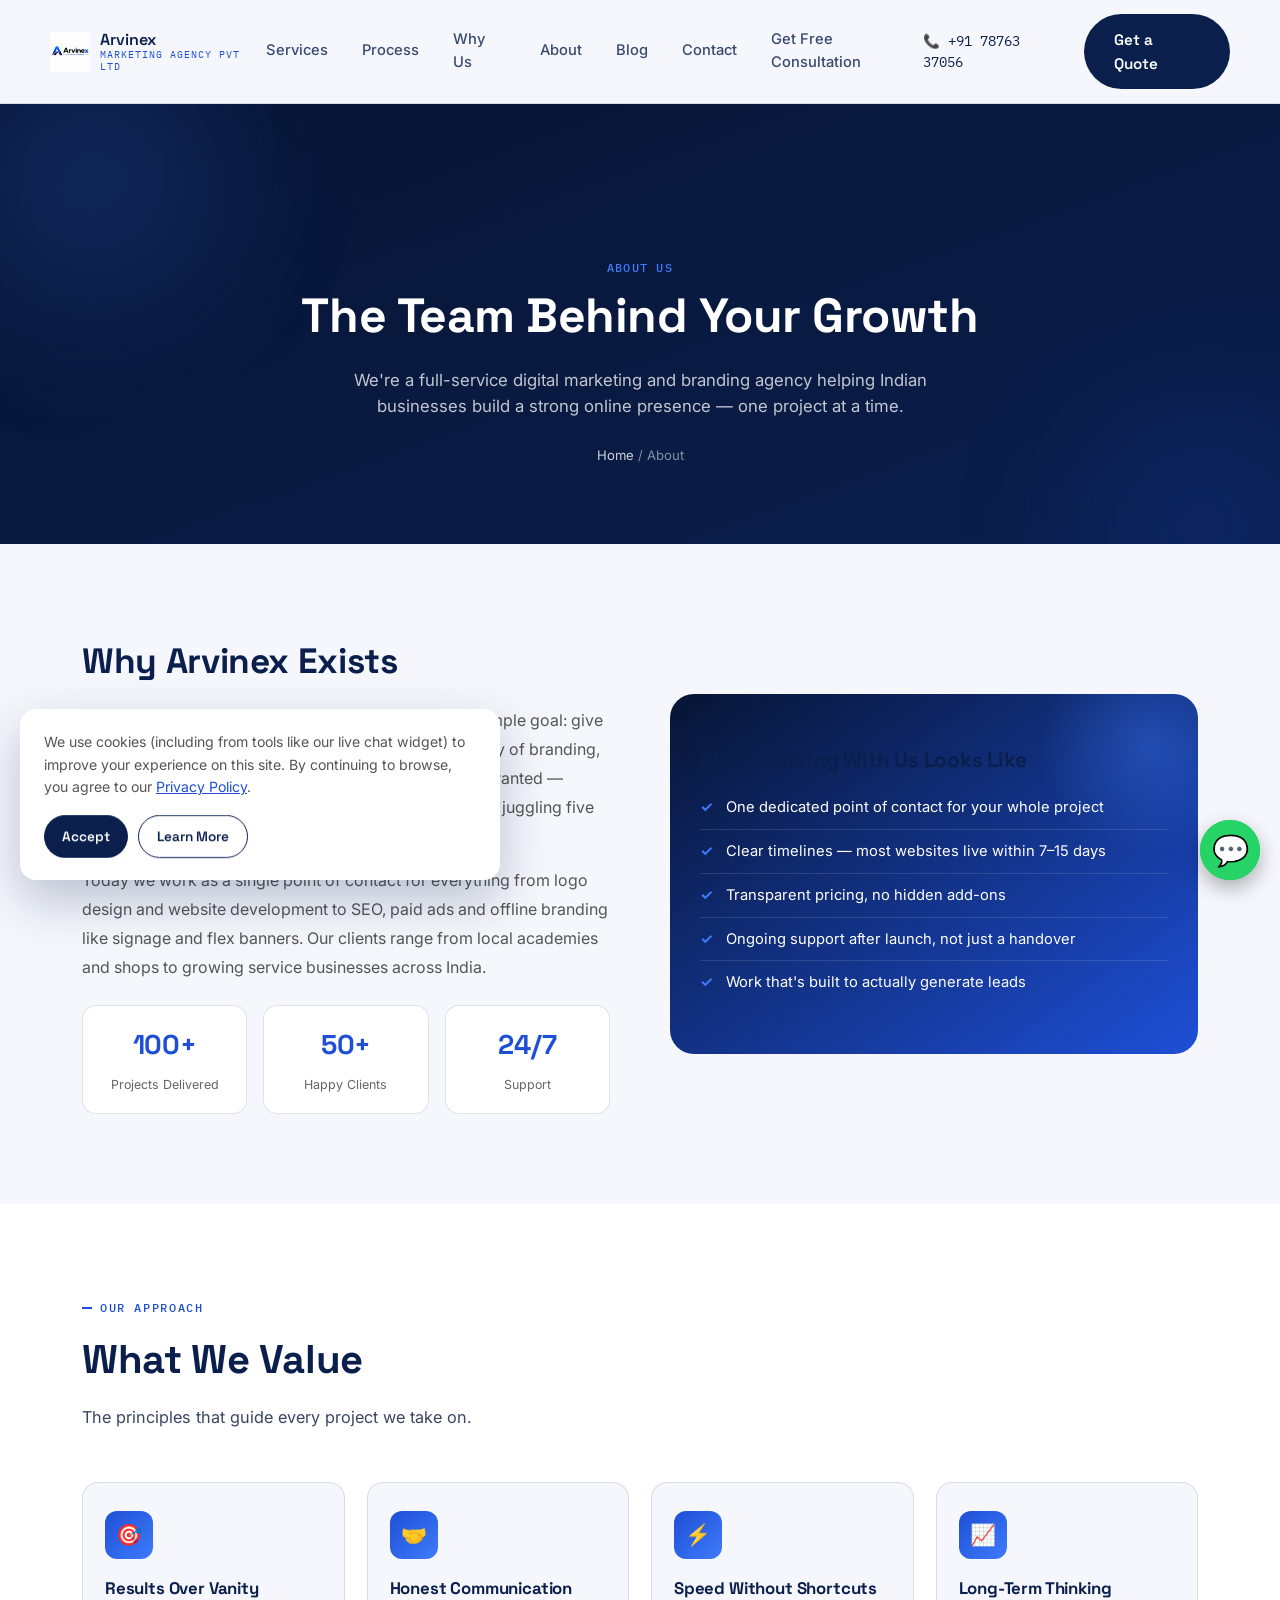
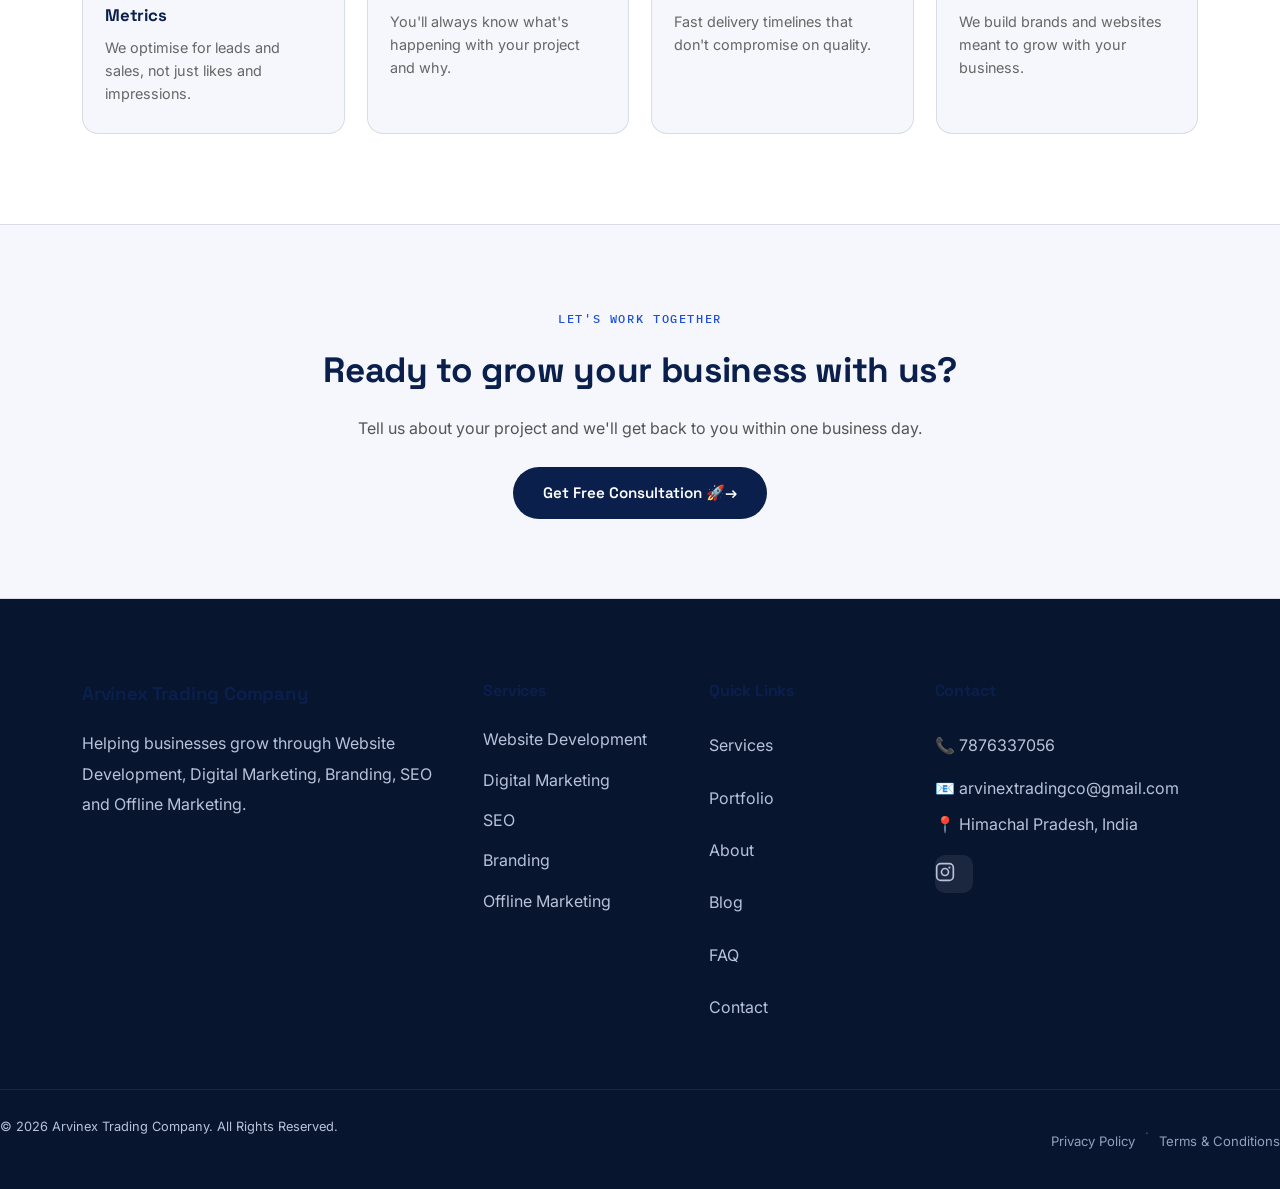
<file: about.html>
<!DOCTYPE html>

<html lang="en">
<head>
<meta charset="utf-8"/>
<meta content="width=device-width, initial-scale=1.0" name="viewport"/>
<title>About Us | Arvinex Marketing Agency Pvt Ltd</title>
<meta name="description" content="Learn about Arvinex Marketing Agency — a full-service digital marketing, branding and website development agency based in Himachal Pradesh, India."/>
<meta name="author" content="Arvinex Marketing Agency Pvt Ltd"/>
<meta name="theme-color" content="#0B1F4D"/>
<meta property="og:type" content="website"/>
<meta property="og:url" content="https://sarthaks1236.github.io/Arvinex-Marketing-Pvt-Ltd/about.html"/>
<meta property="og:title" content="About Us | Arvinex Marketing Agency Pvt Ltd"/>
<meta property="og:description" content="Learn about Arvinex Marketing Agency — a full-service digital marketing, branding and website development agency based in Himachal Pradesh, India."/>
<meta property="og:site_name" content="Arvinex Marketing Agency Pvt Ltd"/>
<meta property="og:image" content="https://sarthaks1236.github.io/Arvinex-Marketing-Pvt-Ltd/assets/images/og-image.png"/>
<meta property="og:image:width" content="1200"/>
<meta property="og:image:height" content="630"/>
<meta name="twitter:title" content="About Us | Arvinex Marketing Agency Pvt Ltd"/>
<meta name="twitter:image" content="https://sarthaks1236.github.io/Arvinex-Marketing-Pvt-Ltd/assets/images/og-image.png"/>
<meta name="twitter:card" content="summary_large_image"/>
<meta name="twitter:description" content="Learn about Arvinex Marketing Agency — a full-service digital marketing, branding and website development agency based in Himachal Pradesh, India."/>
<link href="assets/images/favicon-32x32.png" rel="icon" sizes="32x32" type="image/png"/>
<link href="assets/images/favicon-16x16.png" rel="icon" sizes="16x16" type="image/png"/>
<link href="assets/images/apple-touch-icon.png" rel="apple-touch-icon" sizes="180x180"/>
<link href="manifest.json" rel="manifest"/>
<link href="data:image/svg+xml,%3Csvg xmlns='http://www.w3.org/2000/svg' viewBox='0 0 100 100'%3E%3Crect width='100' height='100' rx='20' fill='%230B1F4D'/%3E%3Ctext x='50' y='68' font-size='58' font-family='Arial, sans-serif' font-weight='700' fill='%233E7BFA' text-anchor='middle'%3EA%3C/text%3E%3C/svg%3E" rel="icon" type="image/svg+xml"/>
<link href="style.css" rel="stylesheet"/></head>
<body>
<div class="preloader" id="preloader">
<div class="preloader-logo">Arvinex</div>
<div class="preloader-bar"><span></span></div>
</div>
<div class="cursor-glow" id="cursorGlow"></div>
<div class="scroll-progress"></div>
<header>
<div class="wrap nav">
<a class="brand" href="index.html">
<img alt="Arvinex Marketing Agency logo" src="assets/images/logo.png"/>
<div class="brand-name">Arvinex<span>Marketing Agency Pvt Ltd</span></div>
</a>
<nav class="nav-links">
<a href="index.html#services">Services</a>
<a href="index.html#process">Process</a>
<a href="index.html#why">Why Us</a>
<a href="about.html">About</a>
<a href="blog.html">Blog</a>
<a href="index.html#quote">Contact</a>
<a class="nav-cta" href="index.html#quote">
    Get Free Consultation
  </a>
</nav>
<button aria-label="Toggle menu" class="menu-toggle" id="menuToggle">
<span class="bar"></span>
<span class="bar"></span>
<span class="bar"></span>
</button>
<div class="nav-cta-group">
<a class="nav-phone" href="tel:+917876337056">📞 +91 78763 37056</a>
<a class="btn btn-primary" href="index.html#quote">Get a Quote</a>
</div>
</div>
</header>
<div class="nav-overlay" id="navOverlay"></div>

<section class="page-hero reveal">
<div class="hero-blob blob-1"></div>
<div class="hero-blob blob-2"></div>
<div class="wrap">
<span class="eyebrow">About Us</span>
<h1>The Team Behind Your Growth</h1>
<p>We're a full-service digital marketing and branding agency helping Indian businesses build a strong online presence — one project at a time.</p>
<div class="breadcrumb"><a href="index.html">Home</a> / About</div>
</div>
</section>

<section class="about-story reveal">
<div class="wrap about-story-grid">
<div>
<h2>Why Arvinex Exists</h2>
<p>
Arvinex Marketing Agency Pvt Ltd was started with a simple goal: give small and growing
businesses access to the same quality of branding, websites and marketing that large
companies take for granted — without the large-company price tag or the confusion of
juggling five different freelancers.
</p>
<p>
Today we work as a single point of contact for everything from logo design and website
development to SEO, paid ads and offline branding like signage and flex banners. Our
clients range from local academies and shops to growing service businesses across India.
</p>
<div class="about-mini-stats">
<div class="mini-stat">
<h3>100+</h3>
<span>Projects Delivered</span>
</div>
<div class="mini-stat">
<h3>50+</h3>
<span>Happy Clients</span>
</div>
<div class="mini-stat">
<h3>24/7</h3>
<span>Support</span>
</div>
</div>
</div>
<div class="about-visual reveal-child">
<h3>What Working With Us Looks Like</h3>
<ul>
<li>One dedicated point of contact for your whole project</li>
<li>Clear timelines — most websites live within 7–15 days</li>
<li>Transparent pricing, no hidden add-ons</li>
<li>Ongoing support after launch, not just a handover</li>
<li>Work that's built to actually generate leads</li>
</ul>
</div>
</div>
</section>

<section class="values-section reveal">
<div class="wrap">
<div class="section-head">
<span class="eyebrow">Our Approach</span>
<h2>What We Value</h2>
<p>The principles that guide every project we take on.</p>
</div>
<div class="values-grid">
<div class="value-card reveal-child">
<div class="icon">🎯</div>
<h3>Results Over Vanity Metrics</h3>
<p>We optimise for leads and sales, not just likes and impressions.</p>
</div>
<div class="value-card reveal-child">
<div class="icon">🤝</div>
<h3>Honest Communication</h3>
<p>You'll always know what's happening with your project and why.</p>
</div>
<div class="value-card reveal-child">
<div class="icon">⚡</div>
<h3>Speed Without Shortcuts</h3>
<p>Fast delivery timelines that don't compromise on quality.</p>
</div>
<div class="value-card reveal-child">
<div class="icon">📈</div>
<h3>Long-Term Thinking</h3>
<p>We build brands and websites meant to grow with your business.</p>
</div>
</div>
</div>
</section>

<section class="quote-section reveal" style="background:var(--off-white);padding:80px 0;">
<div class="wrap" style="text-align:center;">
<span class="eyebrow">Let's Work Together</span>
<h2 style="margin:14px 0 18px;font-size:clamp(1.6rem,3vw,2.2rem);">Ready to grow your business with us?</h2>
<p style="color:#555;margin-bottom:26px;">Tell us about your project and we'll get back to you within one business day.</p>
<a class="btn btn-primary" href="index.html#quote">Get Free Consultation 🚀→</a>
</div>
</section>
<footer class="footer">
<div class="wrap footer-grid">
<div>
<h3>Arvinex Trading Company</h3>
<p>
Helping businesses grow through Website Development,
Digital Marketing, Branding, SEO and Offline Marketing.
</p>
</div>
<div>
<h4>Services</h4>
<ul>
<li>Website Development</li>
<li>Digital Marketing</li>
<li>SEO</li>
<li>Branding</li>
<li>Offline Marketing</li>
</ul>
</div>
<div>
<h4>Quick Links</h4>
<ul>
<li><a href="index.html#services">Services</a></li>
<li><a href="index.html#portfolio">Portfolio</a></li>
<li><a href="about.html">About</a></li>
<li><a href="blog.html">Blog</a></li>
<li><a href="index.html#faq">FAQ</a></li>
<li><a href="index.html#quote">Contact</a></li>
</ul>
</div>
<div>
<h4>Contact</h4>
<p>📞 <a href="tel:+917876337056">7876337056</a></p>
<p>📧 <a href="mailto:arvinextradingco@gmail.com">arvinextradingco@gmail.com</a></p>
<p>📍 Himachal Pradesh, India</p>
<div class="social-links">
<a aria-label="Follow us on Instagram" class="social-icon" href="https://www.instagram.com/arvinex.co/" target="_blank">
<svg fill="none" height="20" viewbox="0 0 24 24" width="20" xmlns="http://www.w3.org/2000/svg">
<rect height="20" rx="5" stroke="currentColor" stroke-width="2" width="20" x="2" y="2"></rect>
<circle cx="12" cy="12" r="4.2" stroke="currentColor" stroke-width="2"></circle>
<circle cx="17.3" cy="6.7" fill="currentColor" r="1.3"></circle>
</svg>
</a>
</div>
</div>
</div>
<div class="footer-bottom">
<p>© 2026 Arvinex Trading Company. All Rights Reserved.</p>
<div class="footer-legal">
<a href="privacy-policy.html">Privacy Policy</a>
<span>·</span>
<a href="terms.html">Terms &amp; Conditions</a>
</div>
</div>
</footer>
<!-- WhatsApp Floating Button -->
<a aria-label="Chat on WhatsApp" class="whatsapp-float" href="https://wa.me/917876337056?text=Hi%20Arvinex%20Team,%20I%20want%20to%20know%20about%20your%20marketing%20services." target="_blank">
    💬
</a>

<button class="back-to-top" id="backToTop">
    ↑
</button>
<div class="mobile-cta-bar">
<a class="mobile-cta-btn call" href="tel:+917876337056">
<span class="mobile-cta-icon">📞</span> Call Now
</a>
<a class="mobile-cta-btn whatsapp" href="https://wa.me/917876337056?text=Hi%20Arvinex%20Team,%20I%20want%20to%20know%20about%20your%20marketing%20services." target="_blank">
<span class="mobile-cta-icon">💬</span> WhatsApp
</a>
</div>

<!--Start of Tawk.to Script-->
<script type="text/javascript">
var Tawk_API=Tawk_API||{}, Tawk_LoadStart=new Date();
Tawk_API.customStyle = {
  visibility: {
    desktop: { position: 'br', xOffset: 90, yOffset: 15 },
    mobile: { position: 'br', xOffset: 15, yOffset: 90 }
  }
};
(function(){
var s1=document.createElement("script"),s0=document.getElementsByTagName("script")[0];
s1.async=true;
s1.src='https://embed.tawk.to/6a585774f131fd1d48bbe442/1jtkhb8g8';
s1.charset='UTF-8';
s1.setAttribute('crossorigin','*');
s0.parentNode.insertBefore(s1,s0);
})();
</script>
<!--End of Tawk.to Script-->
<div class="cookie-banner" id="cookieBanner">
<p>We use cookies (including from tools like our live chat widget) to improve your experience on this site. By continuing to browse, you agree to our <a href="privacy-policy.html">Privacy Policy</a>.</p>
<div class="cookie-banner-actions">
<button class="btn btn-primary" id="cookieAccept" style="padding:10px 18px;font-size:0.85rem;">Accept</button>
<a class="btn btn-ghost" href="privacy-policy.html" style="padding:10px 18px;font-size:0.85rem;">Learn More</a>
</div>
</div>
<script src="script.js"></script>
</body>
</html>
</file>
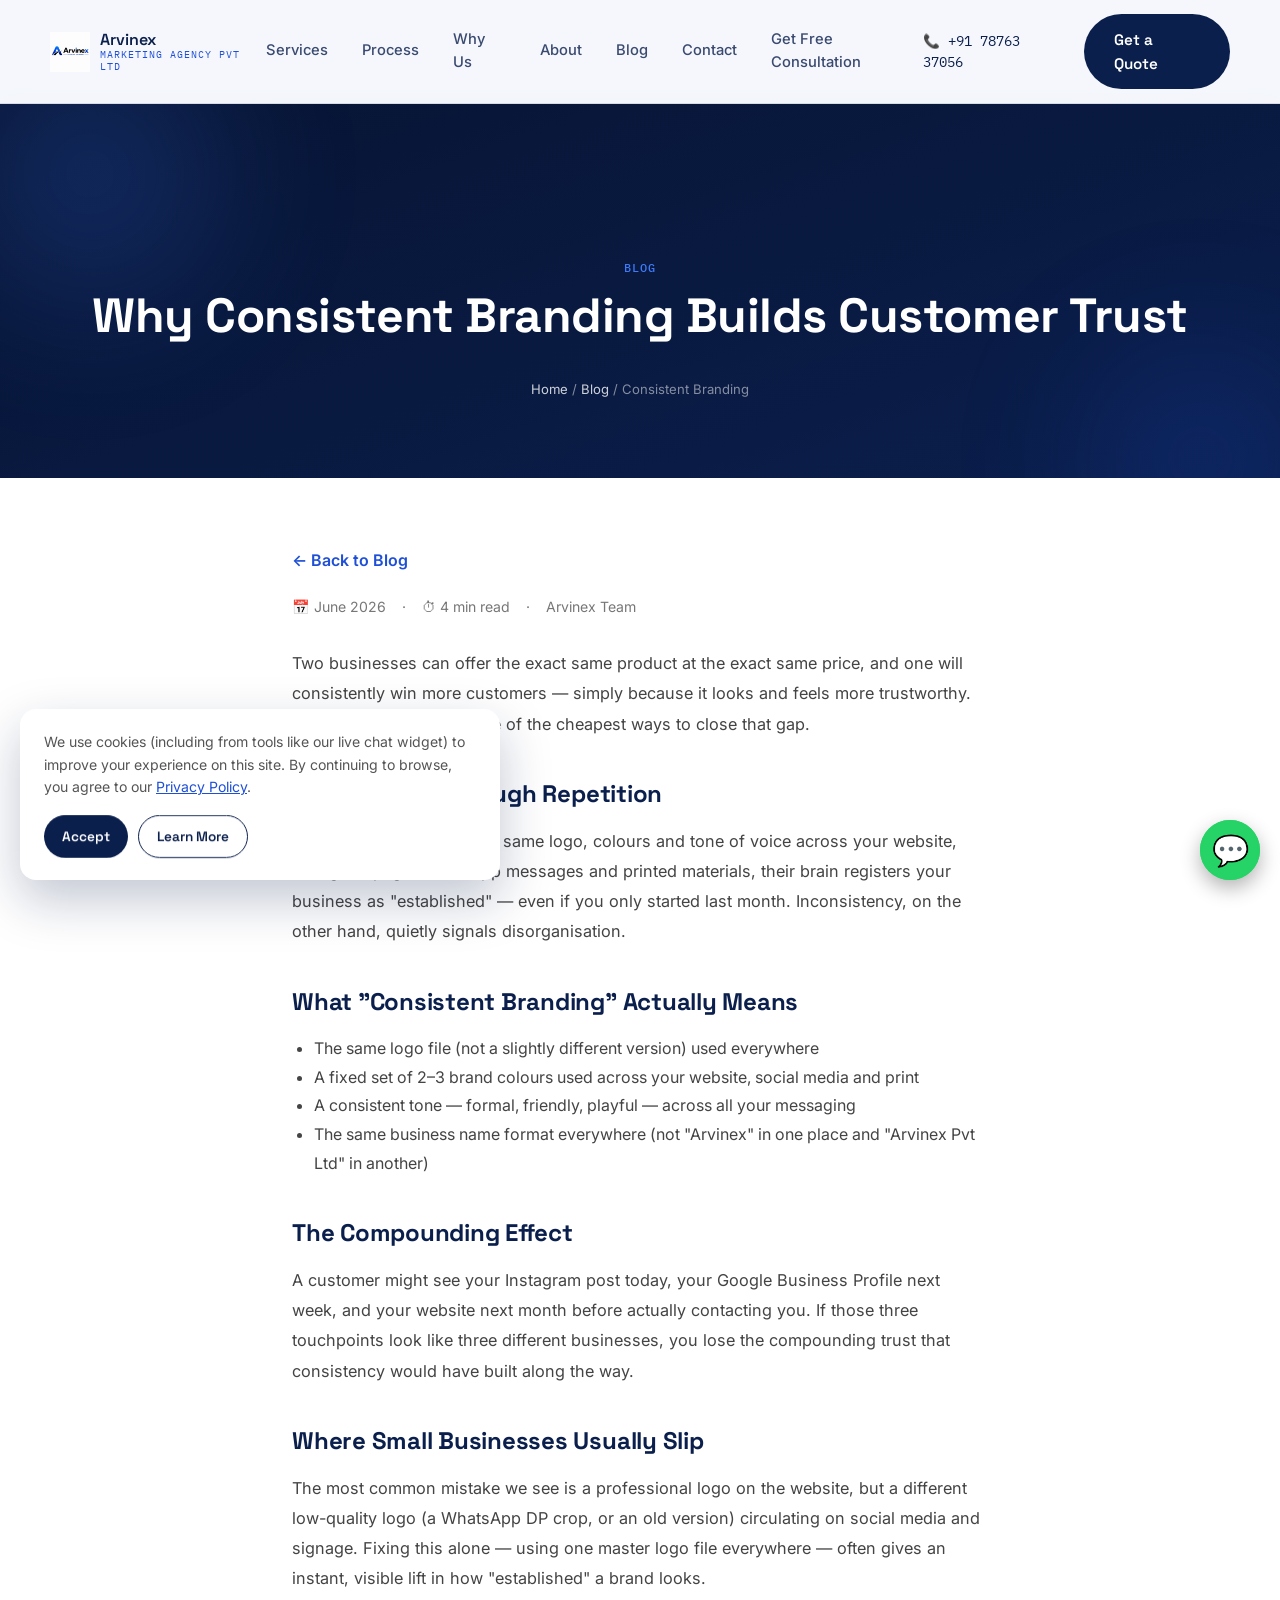
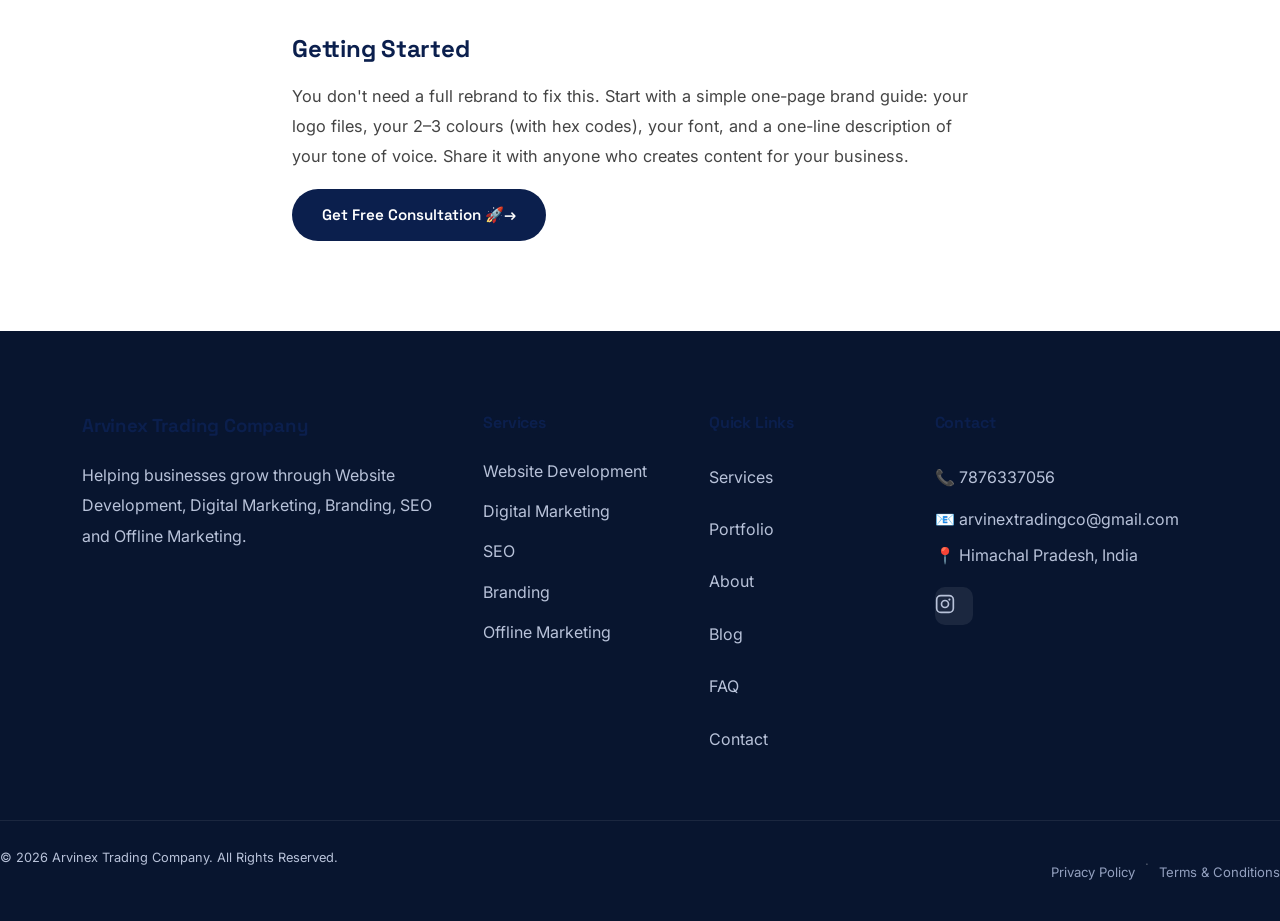
<file: blog-consistent-branding.html>
<!DOCTYPE html>

<html lang="en">
<head>
<meta charset="utf-8"/>
<meta content="width=device-width, initial-scale=1.0" name="viewport"/>
<title>Why Consistent Branding Builds Customer Trust | Arvinex Blog</title>
<meta name="description" content="How a consistent logo, colours and messaging across every touchpoint make customers trust you faster."/>
<meta name="author" content="Arvinex Marketing Agency Pvt Ltd"/>
<meta name="theme-color" content="#0B1F4D"/>
<meta property="og:type" content="website"/>
<meta property="og:url" content="https://sarthaks1236.github.io/Arvinex-Marketing-Pvt-Ltd/blog-consistent-branding.html"/>
<meta property="og:title" content="Why Consistent Branding Builds Customer Trust | Arvinex Blog"/>
<meta property="og:description" content="How a consistent logo, colours and messaging across every touchpoint make customers trust you faster."/>
<meta property="og:site_name" content="Arvinex Marketing Agency Pvt Ltd"/>
<meta property="og:image" content="https://sarthaks1236.github.io/Arvinex-Marketing-Pvt-Ltd/assets/images/og-image.png"/>
<meta property="og:image:width" content="1200"/>
<meta property="og:image:height" content="630"/>
<meta name="twitter:title" content="Why Consistent Branding Builds Customer Trust | Arvinex Blog"/>
<meta name="twitter:image" content="https://sarthaks1236.github.io/Arvinex-Marketing-Pvt-Ltd/assets/images/og-image.png"/>
<meta name="twitter:card" content="summary_large_image"/>
<meta name="twitter:description" content="How a consistent logo, colours and messaging across every touchpoint make customers trust you faster."/>
<link href="assets/images/favicon-32x32.png" rel="icon" sizes="32x32" type="image/png"/>
<link href="assets/images/favicon-16x16.png" rel="icon" sizes="16x16" type="image/png"/>
<link href="assets/images/apple-touch-icon.png" rel="apple-touch-icon" sizes="180x180"/>
<link href="manifest.json" rel="manifest"/>
<link href="data:image/svg+xml,%3Csvg xmlns='http://www.w3.org/2000/svg' viewBox='0 0 100 100'%3E%3Crect width='100' height='100' rx='20' fill='%230B1F4D'/%3E%3Ctext x='50' y='68' font-size='58' font-family='Arial, sans-serif' font-weight='700' fill='%233E7BFA' text-anchor='middle'%3EA%3C/text%3E%3C/svg%3E" rel="icon" type="image/svg+xml"/>
<link href="style.css" rel="stylesheet"/></head>
<body>
<div class="preloader" id="preloader">
<div class="preloader-logo">Arvinex</div>
<div class="preloader-bar"><span></span></div>
</div>
<div class="cursor-glow" id="cursorGlow"></div>
<div class="scroll-progress"></div>
<header>
<div class="wrap nav">
<a class="brand" href="index.html">
<img alt="Arvinex Marketing Agency logo" src="assets/images/logo.png"/>
<div class="brand-name">Arvinex<span>Marketing Agency Pvt Ltd</span></div>
</a>
<nav class="nav-links">
<a href="index.html#services">Services</a>
<a href="index.html#process">Process</a>
<a href="index.html#why">Why Us</a>
<a href="about.html">About</a>
<a href="blog.html">Blog</a>
<a href="index.html#quote">Contact</a>
<a class="nav-cta" href="index.html#quote">
    Get Free Consultation
  </a>
</nav>
<button aria-label="Toggle menu" class="menu-toggle" id="menuToggle">
<span class="bar"></span>
<span class="bar"></span>
<span class="bar"></span>
</button>
<div class="nav-cta-group">
<a class="nav-phone" href="tel:+917876337056">📞 +91 78763 37056</a>
<a class="btn btn-primary" href="index.html#quote">Get a Quote</a>
</div>
</div>
</header>
<div class="nav-overlay" id="navOverlay"></div>

<section class="page-hero reveal">
<div class="hero-blob blob-1"></div>
<div class="hero-blob blob-2"></div>
<div class="wrap">
<span class="eyebrow">Blog</span>
<h1>Why Consistent Branding Builds Customer Trust</h1>
<div class="breadcrumb"><a href="index.html">Home</a> / <a href="blog.html">Blog</a> / Consistent Branding</div>
</div>
</section>

<section class="article-section reveal">
<div class="wrap article-content">
<a class="article-back" href="blog.html">← Back to Blog</a>
<div class="article-meta">
<span>📅 June 2026</span>
<span>·</span>
<span>⏱ 4 min read</span>
<span>·</span>
<span>Arvinex Team</span>
</div>

<p>
Two businesses can offer the exact same product at the exact same price, and one will
consistently win more customers — simply because it looks and feels more trustworthy.
Consistent branding is one of the cheapest ways to close that gap.
</p>

<h2>Trust Is Built Through Repetition</h2>
<p>
When a customer sees the same logo, colours and tone of voice across your website,
Instagram page, WhatsApp messages and printed materials, their brain registers your
business as "established" — even if you only started last month. Inconsistency, on the
other hand, quietly signals disorganisation.
</p>

<h2>What "Consistent Branding" Actually Means</h2>
<ul>
<li>The same logo file (not a slightly different version) used everywhere</li>
<li>A fixed set of 2–3 brand colours used across your website, social media and print</li>
<li>A consistent tone — formal, friendly, playful — across all your messaging</li>
<li>The same business name format everywhere (not "Arvinex" in one place and "Arvinex Pvt Ltd" in another)</li>
</ul>

<h2>The Compounding Effect</h2>
<p>
A customer might see your Instagram post today, your Google Business Profile next week,
and your website next month before actually contacting you. If those three touchpoints
look like three different businesses, you lose the compounding trust that consistency
would have built along the way.
</p>

<h2>Where Small Businesses Usually Slip</h2>
<p>
The most common mistake we see is a professional logo on the website, but a different
low-quality logo (a WhatsApp DP crop, or an old version) circulating on social media and
signage. Fixing this alone — using one master logo file everywhere — often gives an
instant, visible lift in how "established" a brand looks.
</p>

<h2>Getting Started</h2>
<p>
You don't need a full rebrand to fix this. Start with a simple one-page brand guide:
your logo files, your 2–3 colours (with hex codes), your font, and a one-line description
of your tone of voice. Share it with anyone who creates content for your business.
</p>

<a class="btn btn-primary" href="index.html#quote">Get Free Consultation 🚀→</a>
</div>
</section>
<footer class="footer">
<div class="wrap footer-grid">
<div>
<h3>Arvinex Trading Company</h3>
<p>
Helping businesses grow through Website Development,
Digital Marketing, Branding, SEO and Offline Marketing.
</p>
</div>
<div>
<h4>Services</h4>
<ul>
<li>Website Development</li>
<li>Digital Marketing</li>
<li>SEO</li>
<li>Branding</li>
<li>Offline Marketing</li>
</ul>
</div>
<div>
<h4>Quick Links</h4>
<ul>
<li><a href="index.html#services">Services</a></li>
<li><a href="index.html#portfolio">Portfolio</a></li>
<li><a href="about.html">About</a></li>
<li><a href="blog.html">Blog</a></li>
<li><a href="index.html#faq">FAQ</a></li>
<li><a href="index.html#quote">Contact</a></li>
</ul>
</div>
<div>
<h4>Contact</h4>
<p>📞 <a href="tel:+917876337056">7876337056</a></p>
<p>📧 <a href="mailto:arvinextradingco@gmail.com">arvinextradingco@gmail.com</a></p>
<p>📍 Himachal Pradesh, India</p>
<div class="social-links">
<a aria-label="Follow us on Instagram" class="social-icon" href="https://www.instagram.com/arvinex.co/" target="_blank">
<svg fill="none" height="20" viewbox="0 0 24 24" width="20" xmlns="http://www.w3.org/2000/svg">
<rect height="20" rx="5" stroke="currentColor" stroke-width="2" width="20" x="2" y="2"></rect>
<circle cx="12" cy="12" r="4.2" stroke="currentColor" stroke-width="2"></circle>
<circle cx="17.3" cy="6.7" fill="currentColor" r="1.3"></circle>
</svg>
</a>
</div>
</div>
</div>
<div class="footer-bottom">
<p>© 2026 Arvinex Trading Company. All Rights Reserved.</p>
<div class="footer-legal">
<a href="privacy-policy.html">Privacy Policy</a>
<span>·</span>
<a href="terms.html">Terms &amp; Conditions</a>
</div>
</div>
</footer>
<!-- WhatsApp Floating Button -->
<a aria-label="Chat on WhatsApp" class="whatsapp-float" href="https://wa.me/917876337056?text=Hi%20Arvinex%20Team,%20I%20want%20to%20know%20about%20your%20marketing%20services." target="_blank">
    💬
</a>

<button class="back-to-top" id="backToTop">
    ↑
</button>
<div class="mobile-cta-bar">
<a class="mobile-cta-btn call" href="tel:+917876337056">
<span class="mobile-cta-icon">📞</span> Call Now
</a>
<a class="mobile-cta-btn whatsapp" href="https://wa.me/917876337056?text=Hi%20Arvinex%20Team,%20I%20want%20to%20know%20about%20your%20marketing%20services." target="_blank">
<span class="mobile-cta-icon">💬</span> WhatsApp
</a>
</div>

<!--Start of Tawk.to Script-->
<script type="text/javascript">
var Tawk_API=Tawk_API||{}, Tawk_LoadStart=new Date();
Tawk_API.customStyle = {
  visibility: {
    desktop: { position: 'br', xOffset: 90, yOffset: 15 },
    mobile: { position: 'br', xOffset: 15, yOffset: 90 }
  }
};
(function(){
var s1=document.createElement("script"),s0=document.getElementsByTagName("script")[0];
s1.async=true;
s1.src='https://embed.tawk.to/6a585774f131fd1d48bbe442/1jtkhb8g8';
s1.charset='UTF-8';
s1.setAttribute('crossorigin','*');
s0.parentNode.insertBefore(s1,s0);
})();
</script>
<!--End of Tawk.to Script-->
<div class="cookie-banner" id="cookieBanner">
<p>We use cookies (including from tools like our live chat widget) to improve your experience on this site. By continuing to browse, you agree to our <a href="privacy-policy.html">Privacy Policy</a>.</p>
<div class="cookie-banner-actions">
<button class="btn btn-primary" id="cookieAccept" style="padding:10px 18px;font-size:0.85rem;">Accept</button>
<a class="btn btn-ghost" href="privacy-policy.html" style="padding:10px 18px;font-size:0.85rem;">Learn More</a>
</div>
</div>
<script src="script.js"></script>
</body>
</html>
</file>
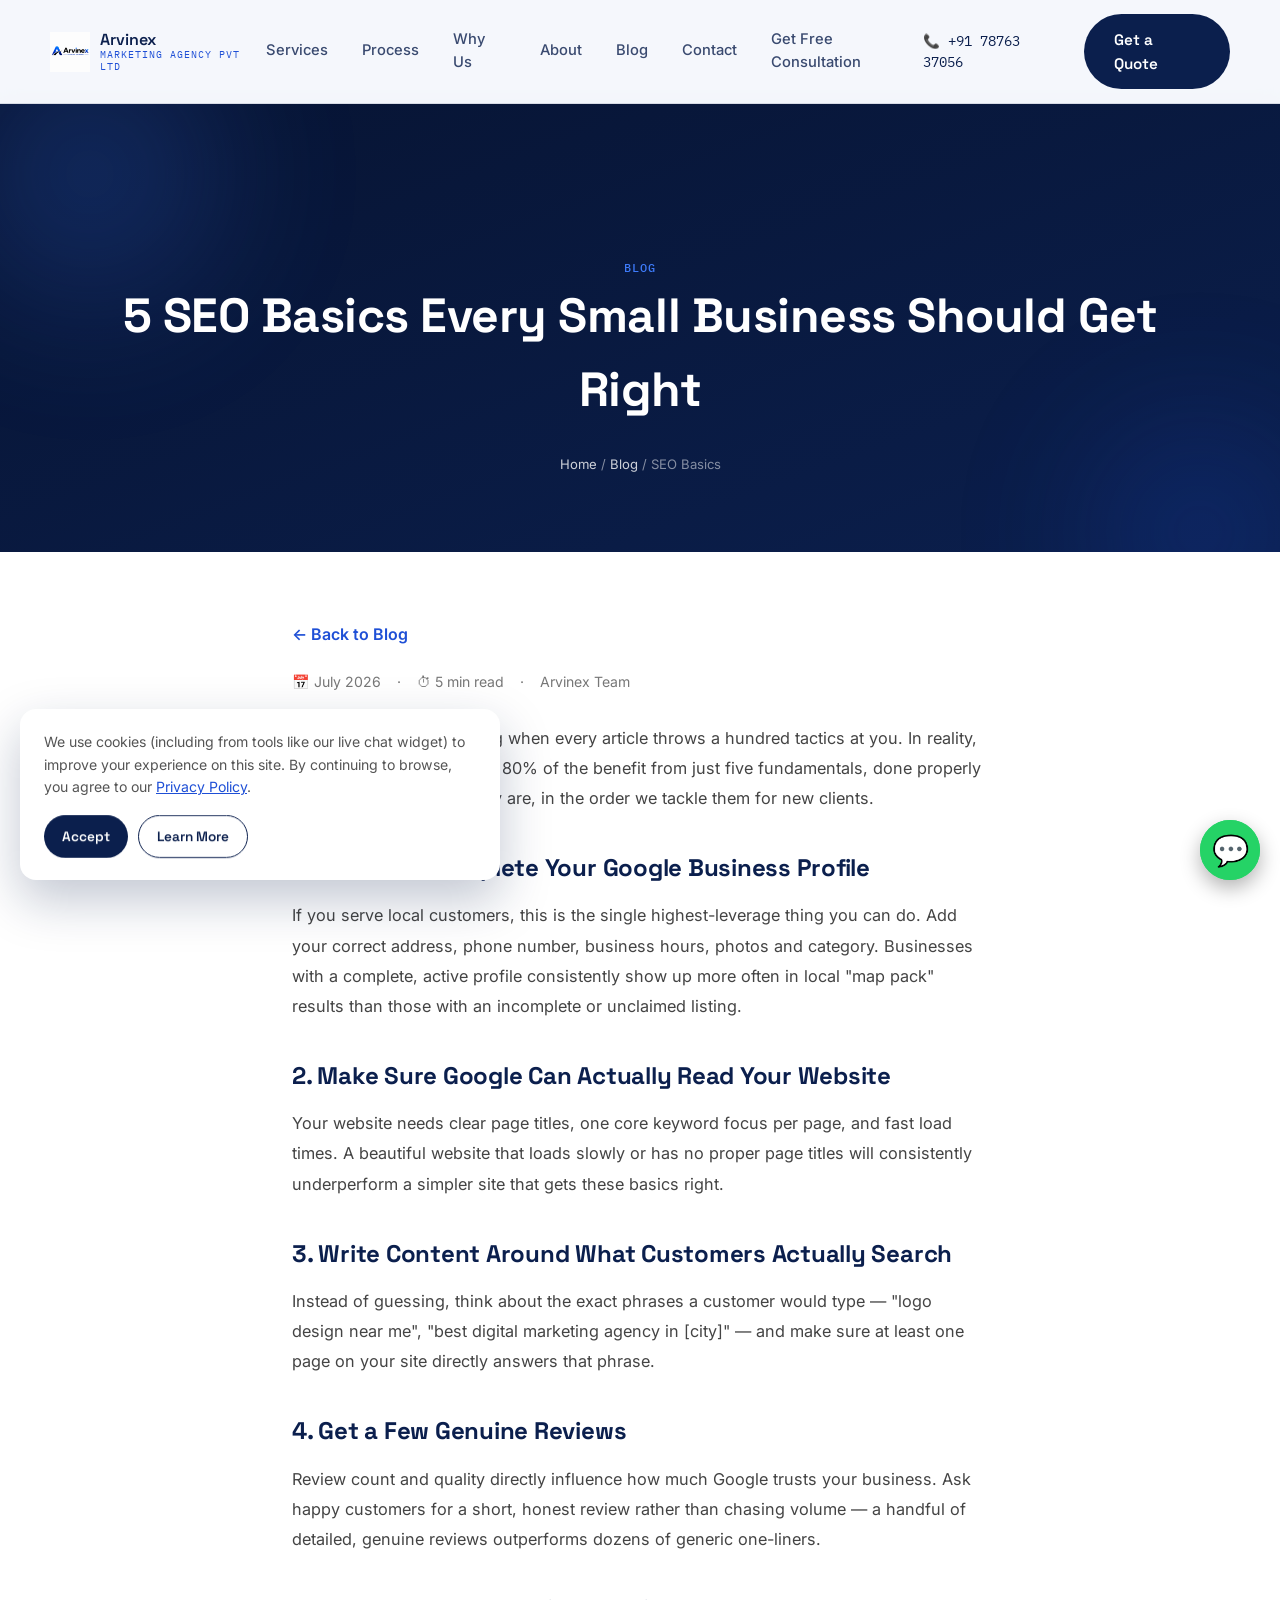
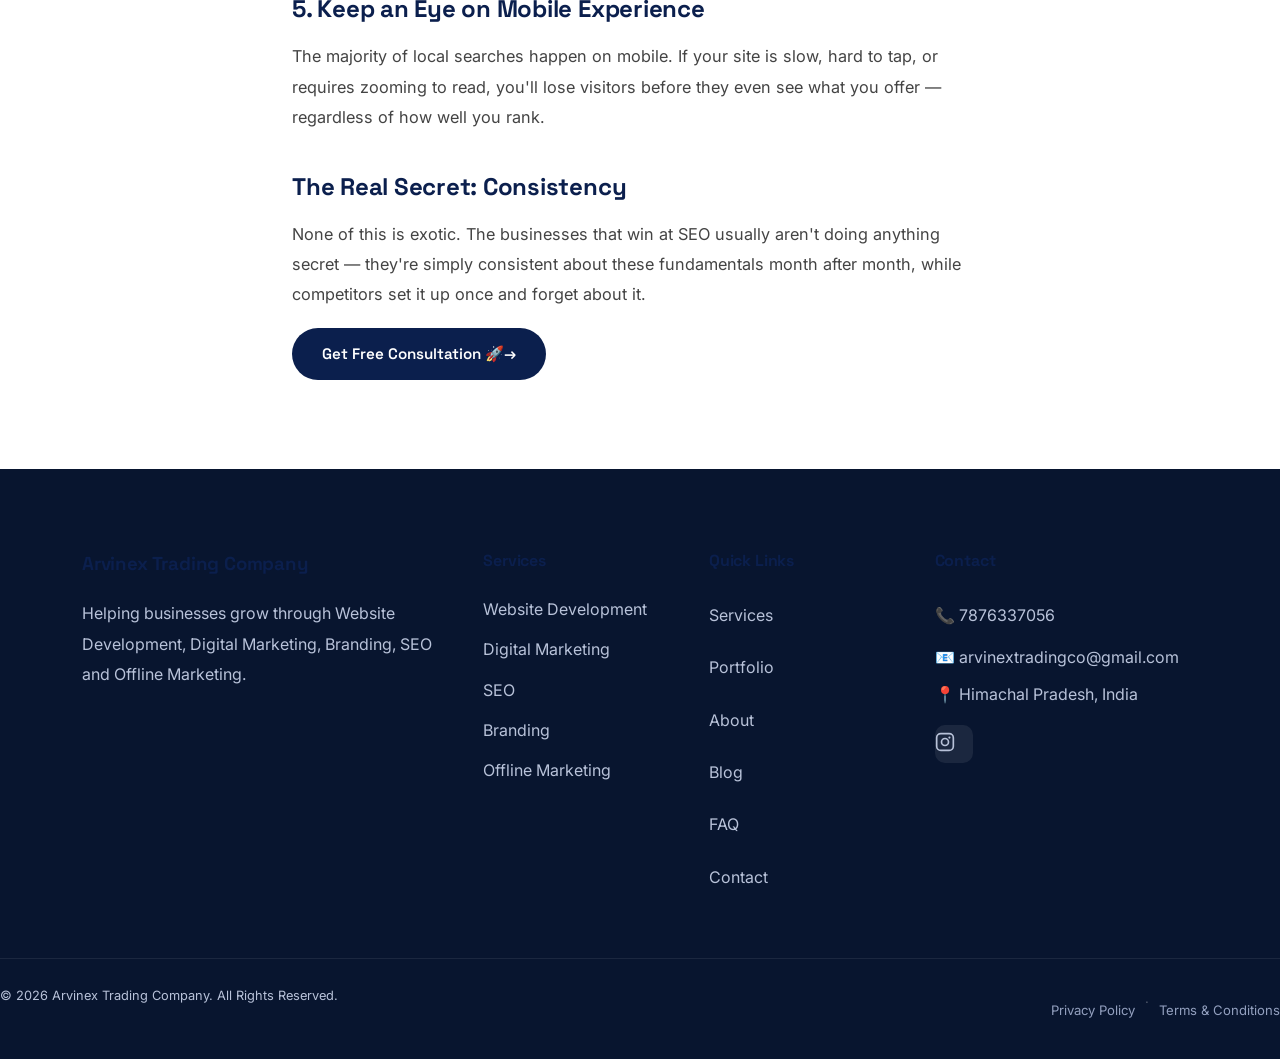
<file: blog-seo-basics.html>
<!DOCTYPE html>

<html lang="en">
<head>
<meta charset="utf-8"/>
<meta content="width=device-width, initial-scale=1.0" name="viewport"/>
<title>5 SEO Basics Every Small Business Should Get Right | Arvinex Blog</title>
<meta name="description" content="You don't need a huge budget to rank on Google — just these five fundamentals done consistently."/>
<meta name="author" content="Arvinex Marketing Agency Pvt Ltd"/>
<meta name="theme-color" content="#0B1F4D"/>
<meta property="og:type" content="website"/>
<meta property="og:url" content="https://sarthaks1236.github.io/Arvinex-Marketing-Pvt-Ltd/blog-seo-basics.html"/>
<meta property="og:title" content="5 SEO Basics Every Small Business Should Get Right | Arvinex Blog"/>
<meta property="og:description" content="You don't need a huge budget to rank on Google — just these five fundamentals done consistently."/>
<meta property="og:site_name" content="Arvinex Marketing Agency Pvt Ltd"/>
<meta property="og:image" content="https://sarthaks1236.github.io/Arvinex-Marketing-Pvt-Ltd/assets/images/og-image.png"/>
<meta property="og:image:width" content="1200"/>
<meta property="og:image:height" content="630"/>
<meta name="twitter:title" content="5 SEO Basics Every Small Business Should Get Right | Arvinex Blog"/>
<meta name="twitter:image" content="https://sarthaks1236.github.io/Arvinex-Marketing-Pvt-Ltd/assets/images/og-image.png"/>
<meta name="twitter:card" content="summary_large_image"/>
<meta name="twitter:description" content="You don't need a huge budget to rank on Google — just these five fundamentals done consistently."/>
<link href="assets/images/favicon-32x32.png" rel="icon" sizes="32x32" type="image/png"/>
<link href="assets/images/favicon-16x16.png" rel="icon" sizes="16x16" type="image/png"/>
<link href="assets/images/apple-touch-icon.png" rel="apple-touch-icon" sizes="180x180"/>
<link href="manifest.json" rel="manifest"/>
<link href="data:image/svg+xml,%3Csvg xmlns='http://www.w3.org/2000/svg' viewBox='0 0 100 100'%3E%3Crect width='100' height='100' rx='20' fill='%230B1F4D'/%3E%3Ctext x='50' y='68' font-size='58' font-family='Arial, sans-serif' font-weight='700' fill='%233E7BFA' text-anchor='middle'%3EA%3C/text%3E%3C/svg%3E" rel="icon" type="image/svg+xml"/>
<link href="style.css" rel="stylesheet"/></head>
<body>
<div class="preloader" id="preloader">
<div class="preloader-logo">Arvinex</div>
<div class="preloader-bar"><span></span></div>
</div>
<div class="cursor-glow" id="cursorGlow"></div>
<div class="scroll-progress"></div>
<header>
<div class="wrap nav">
<a class="brand" href="index.html">
<img alt="Arvinex Marketing Agency logo" src="assets/images/logo.png"/>
<div class="brand-name">Arvinex<span>Marketing Agency Pvt Ltd</span></div>
</a>
<nav class="nav-links">
<a href="index.html#services">Services</a>
<a href="index.html#process">Process</a>
<a href="index.html#why">Why Us</a>
<a href="about.html">About</a>
<a href="blog.html">Blog</a>
<a href="index.html#quote">Contact</a>
<a class="nav-cta" href="index.html#quote">
    Get Free Consultation
  </a>
</nav>
<button aria-label="Toggle menu" class="menu-toggle" id="menuToggle">
<span class="bar"></span>
<span class="bar"></span>
<span class="bar"></span>
</button>
<div class="nav-cta-group">
<a class="nav-phone" href="tel:+917876337056">📞 +91 78763 37056</a>
<a class="btn btn-primary" href="index.html#quote">Get a Quote</a>
</div>
</div>
</header>
<div class="nav-overlay" id="navOverlay"></div>

<section class="page-hero reveal">
<div class="hero-blob blob-1"></div>
<div class="hero-blob blob-2"></div>
<div class="wrap">
<span class="eyebrow">Blog</span>
<h1>5 SEO Basics Every Small Business Should Get Right</h1>
<div class="breadcrumb"><a href="index.html">Home</a> / <a href="blog.html">Blog</a> / SEO Basics</div>
</div>
</section>

<section class="article-section reveal">
<div class="wrap article-content">
<a class="article-back" href="blog.html">← Back to Blog</a>
<div class="article-meta">
<span>📅 July 2026</span>
<span>·</span>
<span>⏱ 5 min read</span>
<span>·</span>
<span>Arvinex Team</span>
</div>

<p>
SEO can feel overwhelming when every article throws a hundred tactics at you. In reality,
most small businesses get 80% of the benefit from just five fundamentals, done properly
and consistently. Here they are, in the order we tackle them for new clients.
</p>

<h2>1. Claim and Complete Your Google Business Profile</h2>
<p>
If you serve local customers, this is the single highest-leverage thing you can do. Add
your correct address, phone number, business hours, photos and category. Businesses with
a complete, active profile consistently show up more often in local "map pack" results
than those with an incomplete or unclaimed listing.
</p>

<h2>2. Make Sure Google Can Actually Read Your Website</h2>
<p>
Your website needs clear page titles, one core keyword focus per page, and fast load
times. A beautiful website that loads slowly or has no proper page titles will
consistently underperform a simpler site that gets these basics right.
</p>

<h2>3. Write Content Around What Customers Actually Search</h2>
<p>
Instead of guessing, think about the exact phrases a customer would type — "logo design
near me", "best digital marketing agency in [city]" — and make sure at least one page on
your site directly answers that phrase.
</p>

<h2>4. Get a Few Genuine Reviews</h2>
<p>
Review count and quality directly influence how much Google trusts your business. Ask
happy customers for a short, honest review rather than chasing volume — a handful of
detailed, genuine reviews outperforms dozens of generic one-liners.
</p>

<h2>5. Keep an Eye on Mobile Experience</h2>
<p>
The majority of local searches happen on mobile. If your site is slow, hard to tap, or
requires zooming to read, you'll lose visitors before they even see what you offer —
regardless of how well you rank.
</p>

<h2>The Real Secret: Consistency</h2>
<p>
None of this is exotic. The businesses that win at SEO usually aren't doing anything
secret — they're simply consistent about these fundamentals month after month, while
competitors set it up once and forget about it.
</p>

<a class="btn btn-primary" href="index.html#quote">Get Free Consultation 🚀→</a>
</div>
</section>
<footer class="footer">
<div class="wrap footer-grid">
<div>
<h3>Arvinex Trading Company</h3>
<p>
Helping businesses grow through Website Development,
Digital Marketing, Branding, SEO and Offline Marketing.
</p>
</div>
<div>
<h4>Services</h4>
<ul>
<li>Website Development</li>
<li>Digital Marketing</li>
<li>SEO</li>
<li>Branding</li>
<li>Offline Marketing</li>
</ul>
</div>
<div>
<h4>Quick Links</h4>
<ul>
<li><a href="index.html#services">Services</a></li>
<li><a href="index.html#portfolio">Portfolio</a></li>
<li><a href="about.html">About</a></li>
<li><a href="blog.html">Blog</a></li>
<li><a href="index.html#faq">FAQ</a></li>
<li><a href="index.html#quote">Contact</a></li>
</ul>
</div>
<div>
<h4>Contact</h4>
<p>📞 <a href="tel:+917876337056">7876337056</a></p>
<p>📧 <a href="mailto:arvinextradingco@gmail.com">arvinextradingco@gmail.com</a></p>
<p>📍 Himachal Pradesh, India</p>
<div class="social-links">
<a aria-label="Follow us on Instagram" class="social-icon" href="https://www.instagram.com/arvinex.co/" target="_blank">
<svg fill="none" height="20" viewbox="0 0 24 24" width="20" xmlns="http://www.w3.org/2000/svg">
<rect height="20" rx="5" stroke="currentColor" stroke-width="2" width="20" x="2" y="2"></rect>
<circle cx="12" cy="12" r="4.2" stroke="currentColor" stroke-width="2"></circle>
<circle cx="17.3" cy="6.7" fill="currentColor" r="1.3"></circle>
</svg>
</a>
</div>
</div>
</div>
<div class="footer-bottom">
<p>© 2026 Arvinex Trading Company. All Rights Reserved.</p>
<div class="footer-legal">
<a href="privacy-policy.html">Privacy Policy</a>
<span>·</span>
<a href="terms.html">Terms &amp; Conditions</a>
</div>
</div>
</footer>
<!-- WhatsApp Floating Button -->
<a aria-label="Chat on WhatsApp" class="whatsapp-float" href="https://wa.me/917876337056?text=Hi%20Arvinex%20Team,%20I%20want%20to%20know%20about%20your%20marketing%20services." target="_blank">
    💬
</a>

<button class="back-to-top" id="backToTop">
    ↑
</button>
<div class="mobile-cta-bar">
<a class="mobile-cta-btn call" href="tel:+917876337056">
<span class="mobile-cta-icon">📞</span> Call Now
</a>
<a class="mobile-cta-btn whatsapp" href="https://wa.me/917876337056?text=Hi%20Arvinex%20Team,%20I%20want%20to%20know%20about%20your%20marketing%20services." target="_blank">
<span class="mobile-cta-icon">💬</span> WhatsApp
</a>
</div>

<!--Start of Tawk.to Script-->
<script type="text/javascript">
var Tawk_API=Tawk_API||{}, Tawk_LoadStart=new Date();
Tawk_API.customStyle = {
  visibility: {
    desktop: { position: 'br', xOffset: 90, yOffset: 15 },
    mobile: { position: 'br', xOffset: 15, yOffset: 90 }
  }
};
(function(){
var s1=document.createElement("script"),s0=document.getElementsByTagName("script")[0];
s1.async=true;
s1.src='https://embed.tawk.to/6a585774f131fd1d48bbe442/1jtkhb8g8';
s1.charset='UTF-8';
s1.setAttribute('crossorigin','*');
s0.parentNode.insertBefore(s1,s0);
})();
</script>
<!--End of Tawk.to Script-->
<div class="cookie-banner" id="cookieBanner">
<p>We use cookies (including from tools like our live chat widget) to improve your experience on this site. By continuing to browse, you agree to our <a href="privacy-policy.html">Privacy Policy</a>.</p>
<div class="cookie-banner-actions">
<button class="btn btn-primary" id="cookieAccept" style="padding:10px 18px;font-size:0.85rem;">Accept</button>
<a class="btn btn-ghost" href="privacy-policy.html" style="padding:10px 18px;font-size:0.85rem;">Learn More</a>
</div>
</div>
<script src="script.js"></script>
</body>
</html>
</file>
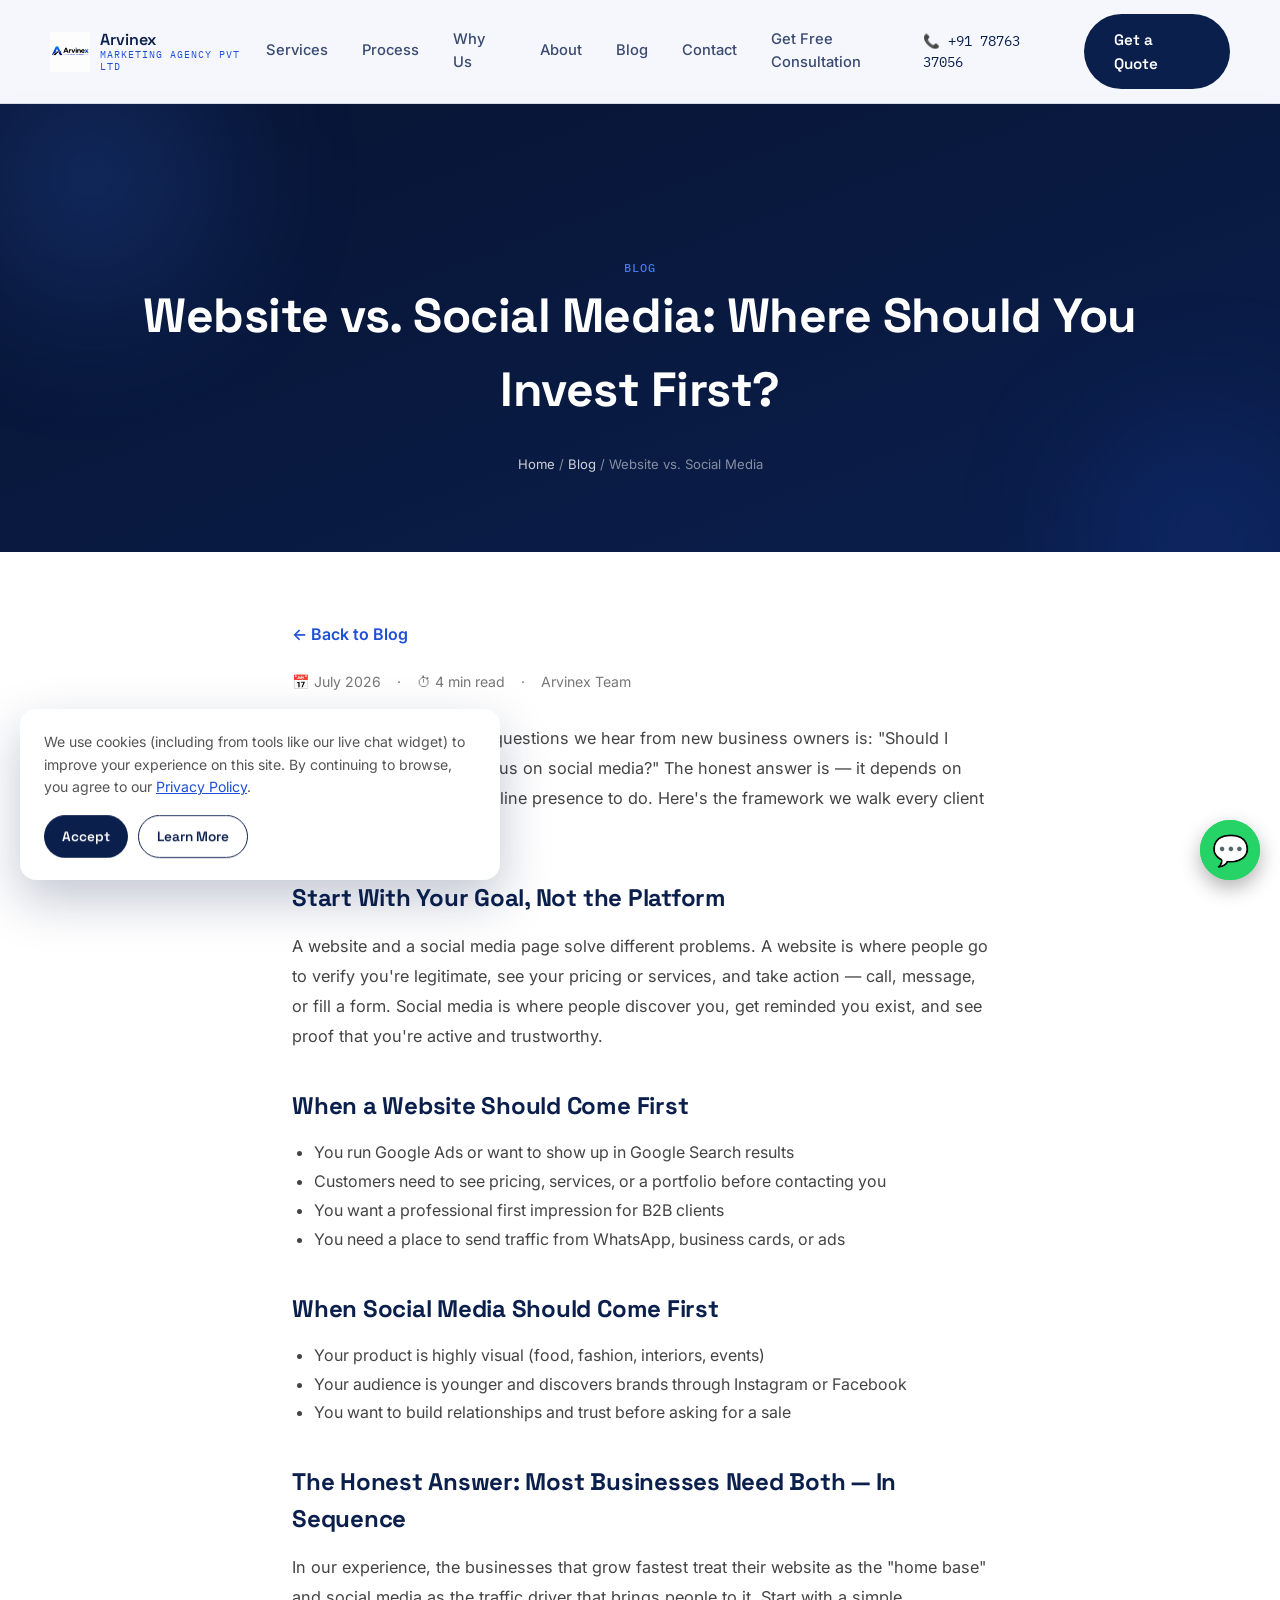
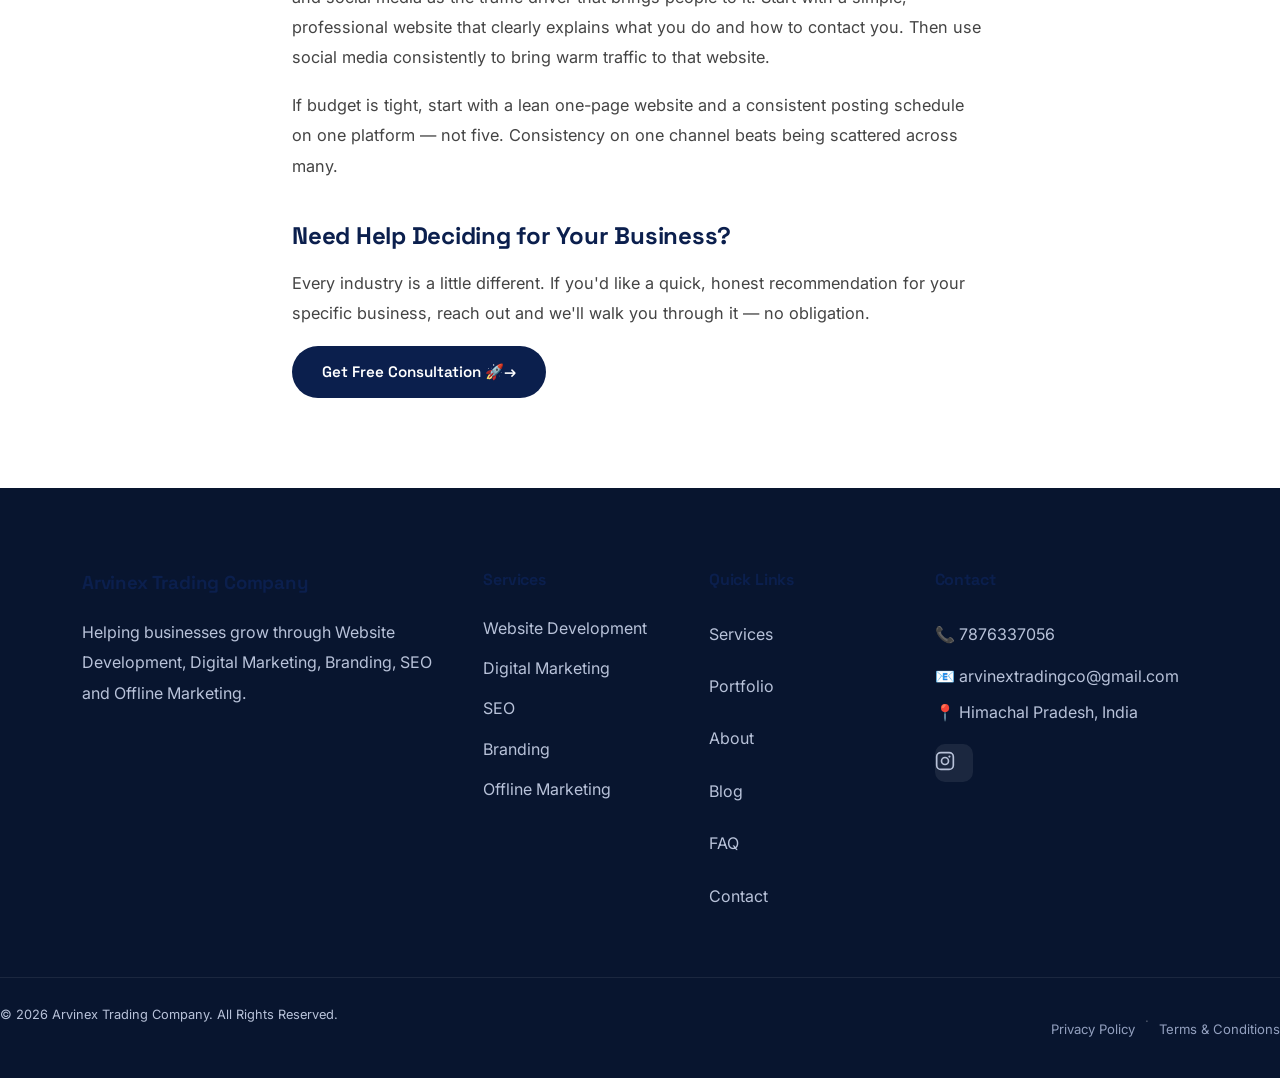
<file: blog-website-vs-social-media.html>
<!DOCTYPE html>

<html lang="en">
<head>
<meta charset="utf-8"/>
<meta content="width=device-width, initial-scale=1.0" name="viewport"/>
<title>Website vs. Social Media: Where Should You Invest First? | Arvinex Blog</title>
<meta name="description" content="A simple framework for deciding whether your business needs a website, a social media presence, or both — and in what order."/>
<meta name="author" content="Arvinex Marketing Agency Pvt Ltd"/>
<meta name="theme-color" content="#0B1F4D"/>
<meta property="og:type" content="website"/>
<meta property="og:url" content="https://sarthaks1236.github.io/Arvinex-Marketing-Pvt-Ltd/blog-website-vs-social-media.html"/>
<meta property="og:title" content="Website vs. Social Media: Where Should You Invest First? | Arvinex Blog"/>
<meta property="og:description" content="A simple framework for deciding whether your business needs a website, a social media presence, or both — and in what order."/>
<meta property="og:site_name" content="Arvinex Marketing Agency Pvt Ltd"/>
<meta property="og:image" content="https://sarthaks1236.github.io/Arvinex-Marketing-Pvt-Ltd/assets/images/og-image.png"/>
<meta property="og:image:width" content="1200"/>
<meta property="og:image:height" content="630"/>
<meta name="twitter:title" content="Website vs. Social Media: Where Should You Invest First? | Arvinex Blog"/>
<meta name="twitter:image" content="https://sarthaks1236.github.io/Arvinex-Marketing-Pvt-Ltd/assets/images/og-image.png"/>
<meta name="twitter:card" content="summary_large_image"/>
<meta name="twitter:description" content="A simple framework for deciding whether your business needs a website, a social media presence, or both — and in what order."/>
<link href="assets/images/favicon-32x32.png" rel="icon" sizes="32x32" type="image/png"/>
<link href="assets/images/favicon-16x16.png" rel="icon" sizes="16x16" type="image/png"/>
<link href="assets/images/apple-touch-icon.png" rel="apple-touch-icon" sizes="180x180"/>
<link href="manifest.json" rel="manifest"/>
<link href="data:image/svg+xml,%3Csvg xmlns='http://www.w3.org/2000/svg' viewBox='0 0 100 100'%3E%3Crect width='100' height='100' rx='20' fill='%230B1F4D'/%3E%3Ctext x='50' y='68' font-size='58' font-family='Arial, sans-serif' font-weight='700' fill='%233E7BFA' text-anchor='middle'%3EA%3C/text%3E%3C/svg%3E" rel="icon" type="image/svg+xml"/>
<link href="style.css" rel="stylesheet"/></head>
<body>
<div class="preloader" id="preloader">
<div class="preloader-logo">Arvinex</div>
<div class="preloader-bar"><span></span></div>
</div>
<div class="cursor-glow" id="cursorGlow"></div>
<div class="scroll-progress"></div>
<header>
<div class="wrap nav">
<a class="brand" href="index.html">
<img alt="Arvinex Marketing Agency logo" src="assets/images/logo.png"/>
<div class="brand-name">Arvinex<span>Marketing Agency Pvt Ltd</span></div>
</a>
<nav class="nav-links">
<a href="index.html#services">Services</a>
<a href="index.html#process">Process</a>
<a href="index.html#why">Why Us</a>
<a href="about.html">About</a>
<a href="blog.html">Blog</a>
<a href="index.html#quote">Contact</a>
<a class="nav-cta" href="index.html#quote">
    Get Free Consultation
  </a>
</nav>
<button aria-label="Toggle menu" class="menu-toggle" id="menuToggle">
<span class="bar"></span>
<span class="bar"></span>
<span class="bar"></span>
</button>
<div class="nav-cta-group">
<a class="nav-phone" href="tel:+917876337056">📞 +91 78763 37056</a>
<a class="btn btn-primary" href="index.html#quote">Get a Quote</a>
</div>
</div>
</header>
<div class="nav-overlay" id="navOverlay"></div>

<section class="page-hero reveal">
<div class="hero-blob blob-1"></div>
<div class="hero-blob blob-2"></div>
<div class="wrap">
<span class="eyebrow">Blog</span>
<h1>Website vs. Social Media: Where Should You Invest First?</h1>
<div class="breadcrumb"><a href="index.html">Home</a> / <a href="blog.html">Blog</a> / Website vs. Social Media</div>
</div>
</section>

<section class="article-section reveal">
<div class="wrap article-content">
<a class="article-back" href="blog.html">← Back to Blog</a>
<div class="article-meta">
<span>📅 July 2026</span>
<span>·</span>
<span>⏱ 4 min read</span>
<span>·</span>
<span>Arvinex Team</span>
</div>

<p>
One of the most common questions we hear from new business owners is: "Should I build a
website first, or focus on social media?" The honest answer is — it depends on what job
you need your online presence to do. Here's the framework we walk every client through.
</p>

<h2>Start With Your Goal, Not the Platform</h2>
<p>
A website and a social media page solve different problems. A website is where people go
to verify you're legitimate, see your pricing or services, and take action — call, message,
or fill a form. Social media is where people discover you, get reminded you exist, and see
proof that you're active and trustworthy.
</p>

<h2>When a Website Should Come First</h2>
<ul>
<li>You run Google Ads or want to show up in Google Search results</li>
<li>Customers need to see pricing, services, or a portfolio before contacting you</li>
<li>You want a professional first impression for B2B clients</li>
<li>You need a place to send traffic from WhatsApp, business cards, or ads</li>
</ul>

<h2>When Social Media Should Come First</h2>
<ul>
<li>Your product is highly visual (food, fashion, interiors, events)</li>
<li>Your audience is younger and discovers brands through Instagram or Facebook</li>
<li>You want to build relationships and trust before asking for a sale</li>
</ul>

<h2>The Honest Answer: Most Businesses Need Both — In Sequence</h2>
<p>
In our experience, the businesses that grow fastest treat their website as the "home base"
and social media as the traffic driver that brings people to it. Start with a simple,
professional website that clearly explains what you do and how to contact you. Then use
social media consistently to bring warm traffic to that website.
</p>

<p>
If budget is tight, start with a lean one-page website and a consistent posting schedule
on one platform — not five. Consistency on one channel beats being scattered across many.
</p>

<h2>Need Help Deciding for Your Business?</h2>
<p>
Every industry is a little different. If you'd like a quick, honest recommendation for
your specific business, reach out and we'll walk you through it — no obligation.
</p>
<a class="btn btn-primary" href="index.html#quote">Get Free Consultation 🚀→</a>
</div>
</section>
<footer class="footer">
<div class="wrap footer-grid">
<div>
<h3>Arvinex Trading Company</h3>
<p>
Helping businesses grow through Website Development,
Digital Marketing, Branding, SEO and Offline Marketing.
</p>
</div>
<div>
<h4>Services</h4>
<ul>
<li>Website Development</li>
<li>Digital Marketing</li>
<li>SEO</li>
<li>Branding</li>
<li>Offline Marketing</li>
</ul>
</div>
<div>
<h4>Quick Links</h4>
<ul>
<li><a href="index.html#services">Services</a></li>
<li><a href="index.html#portfolio">Portfolio</a></li>
<li><a href="about.html">About</a></li>
<li><a href="blog.html">Blog</a></li>
<li><a href="index.html#faq">FAQ</a></li>
<li><a href="index.html#quote">Contact</a></li>
</ul>
</div>
<div>
<h4>Contact</h4>
<p>📞 <a href="tel:+917876337056">7876337056</a></p>
<p>📧 <a href="mailto:arvinextradingco@gmail.com">arvinextradingco@gmail.com</a></p>
<p>📍 Himachal Pradesh, India</p>
<div class="social-links">
<a aria-label="Follow us on Instagram" class="social-icon" href="https://www.instagram.com/arvinex.co/" target="_blank">
<svg fill="none" height="20" viewbox="0 0 24 24" width="20" xmlns="http://www.w3.org/2000/svg">
<rect height="20" rx="5" stroke="currentColor" stroke-width="2" width="20" x="2" y="2"></rect>
<circle cx="12" cy="12" r="4.2" stroke="currentColor" stroke-width="2"></circle>
<circle cx="17.3" cy="6.7" fill="currentColor" r="1.3"></circle>
</svg>
</a>
</div>
</div>
</div>
<div class="footer-bottom">
<p>© 2026 Arvinex Trading Company. All Rights Reserved.</p>
<div class="footer-legal">
<a href="privacy-policy.html">Privacy Policy</a>
<span>·</span>
<a href="terms.html">Terms &amp; Conditions</a>
</div>
</div>
</footer>
<!-- WhatsApp Floating Button -->
<a aria-label="Chat on WhatsApp" class="whatsapp-float" href="https://wa.me/917876337056?text=Hi%20Arvinex%20Team,%20I%20want%20to%20know%20about%20your%20marketing%20services." target="_blank">
    💬
</a>

<button class="back-to-top" id="backToTop">
    ↑
</button>
<div class="mobile-cta-bar">
<a class="mobile-cta-btn call" href="tel:+917876337056">
<span class="mobile-cta-icon">📞</span> Call Now
</a>
<a class="mobile-cta-btn whatsapp" href="https://wa.me/917876337056?text=Hi%20Arvinex%20Team,%20I%20want%20to%20know%20about%20your%20marketing%20services." target="_blank">
<span class="mobile-cta-icon">💬</span> WhatsApp
</a>
</div>

<!--Start of Tawk.to Script-->
<script type="text/javascript">
var Tawk_API=Tawk_API||{}, Tawk_LoadStart=new Date();
Tawk_API.customStyle = {
  visibility: {
    desktop: { position: 'br', xOffset: 90, yOffset: 15 },
    mobile: { position: 'br', xOffset: 15, yOffset: 90 }
  }
};
(function(){
var s1=document.createElement("script"),s0=document.getElementsByTagName("script")[0];
s1.async=true;
s1.src='https://embed.tawk.to/6a585774f131fd1d48bbe442/1jtkhb8g8';
s1.charset='UTF-8';
s1.setAttribute('crossorigin','*');
s0.parentNode.insertBefore(s1,s0);
})();
</script>
<!--End of Tawk.to Script-->
<div class="cookie-banner" id="cookieBanner">
<p>We use cookies (including from tools like our live chat widget) to improve your experience on this site. By continuing to browse, you agree to our <a href="privacy-policy.html">Privacy Policy</a>.</p>
<div class="cookie-banner-actions">
<button class="btn btn-primary" id="cookieAccept" style="padding:10px 18px;font-size:0.85rem;">Accept</button>
<a class="btn btn-ghost" href="privacy-policy.html" style="padding:10px 18px;font-size:0.85rem;">Learn More</a>
</div>
</div>
<script src="script.js"></script>
</body>
</html>
</file>
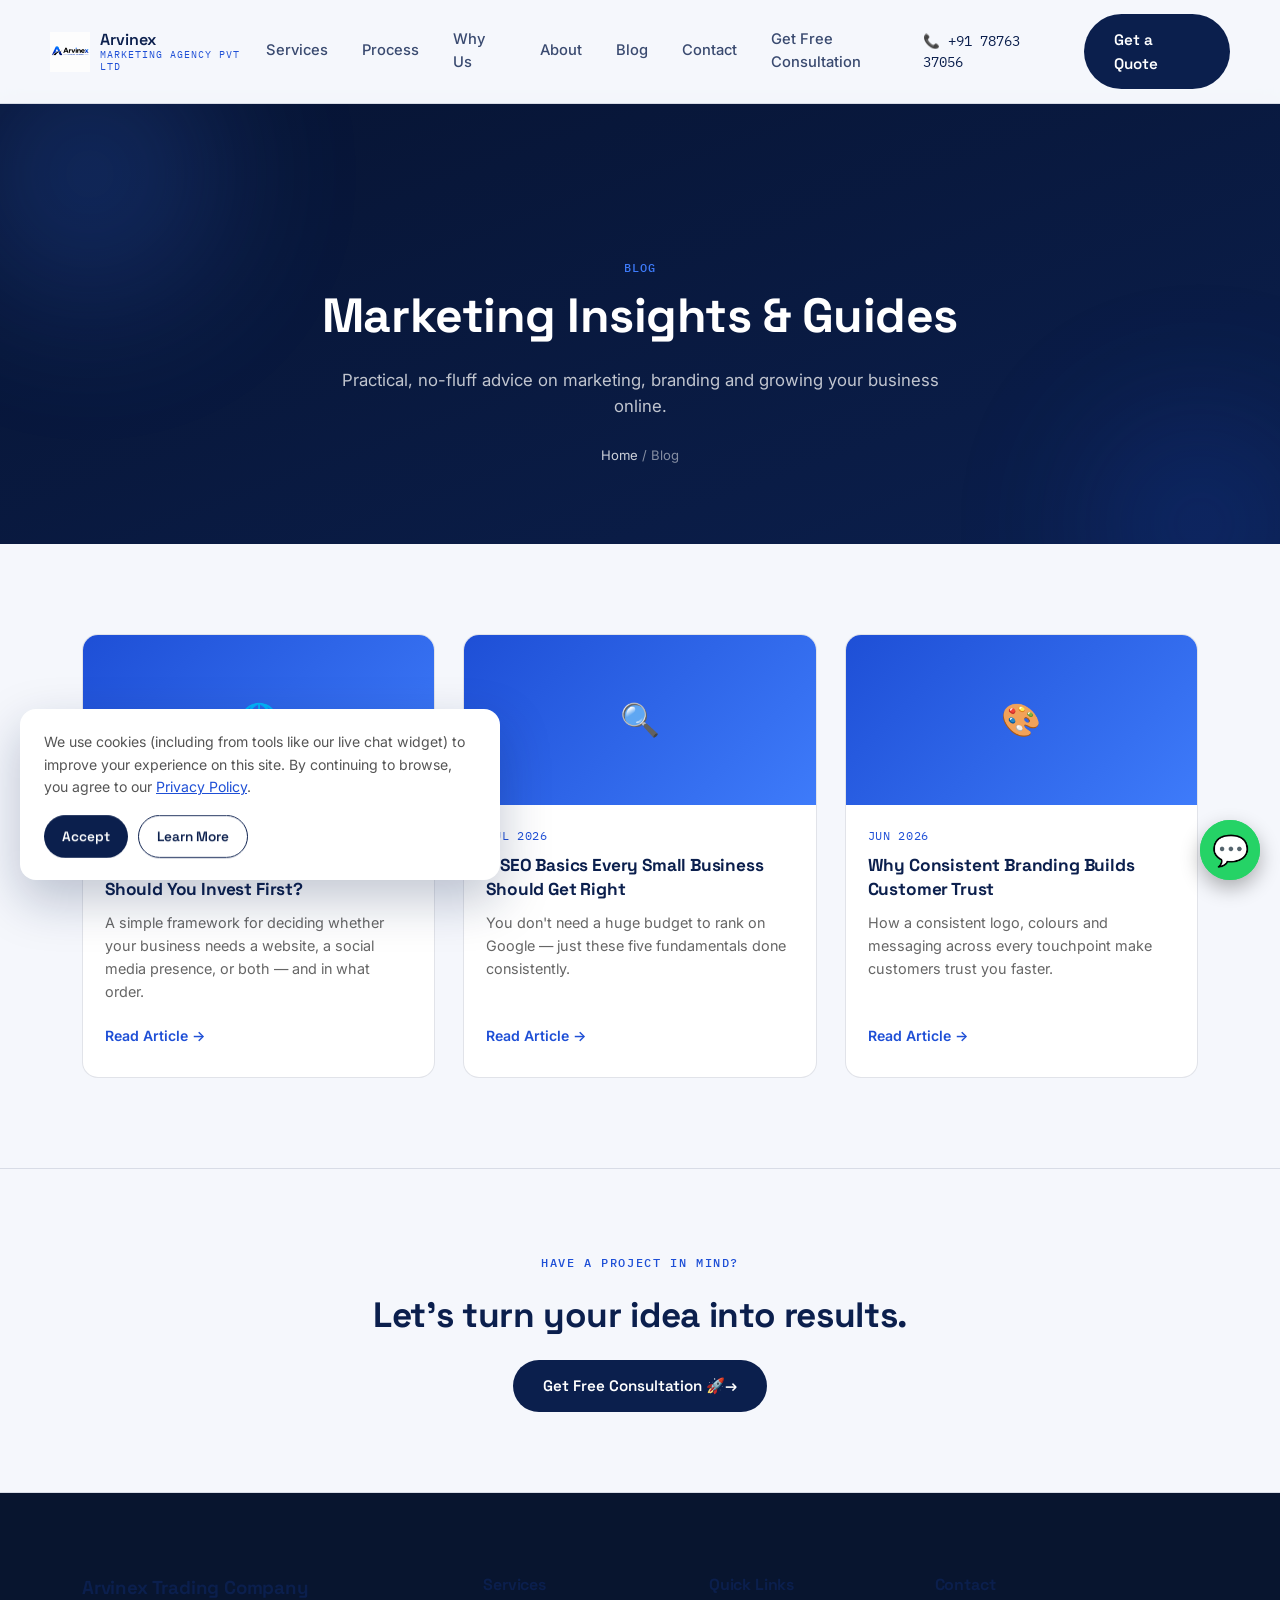
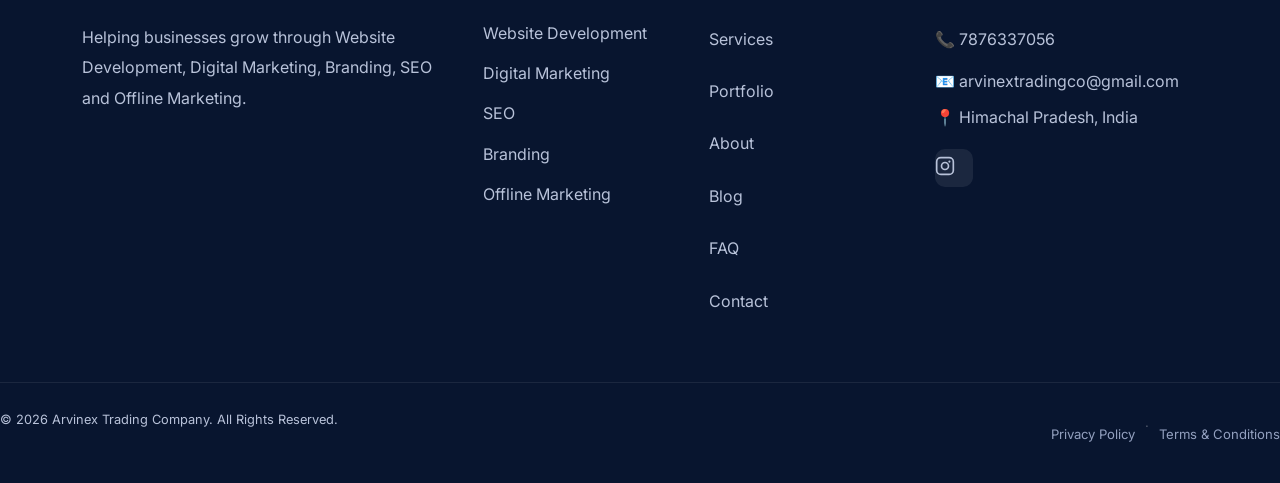
<file: blog.html>
<!DOCTYPE html>

<html lang="en">
<head>
<meta charset="utf-8"/>
<meta content="width=device-width, initial-scale=1.0" name="viewport"/>
<title>Blog | Arvinex Marketing Agency Pvt Ltd</title>
<meta name="description" content="Digital marketing, branding and website tips from the Arvinex Marketing Agency team — practical advice for growing businesses in India."/>
<meta name="author" content="Arvinex Marketing Agency Pvt Ltd"/>
<meta name="theme-color" content="#0B1F4D"/>
<meta property="og:type" content="website"/>
<meta property="og:url" content="https://sarthaks1236.github.io/Arvinex-Marketing-Pvt-Ltd/blog.html"/>
<meta property="og:title" content="Blog | Arvinex Marketing Agency Pvt Ltd"/>
<meta property="og:description" content="Digital marketing, branding and website tips from the Arvinex Marketing Agency team — practical advice for growing businesses in India."/>
<meta property="og:site_name" content="Arvinex Marketing Agency Pvt Ltd"/>
<meta property="og:image" content="https://sarthaks1236.github.io/Arvinex-Marketing-Pvt-Ltd/assets/images/og-image.png"/>
<meta property="og:image:width" content="1200"/>
<meta property="og:image:height" content="630"/>
<meta name="twitter:title" content="Blog | Arvinex Marketing Agency Pvt Ltd"/>
<meta name="twitter:image" content="https://sarthaks1236.github.io/Arvinex-Marketing-Pvt-Ltd/assets/images/og-image.png"/>
<meta name="twitter:card" content="summary_large_image"/>
<meta name="twitter:description" content="Digital marketing, branding and website tips from the Arvinex Marketing Agency team — practical advice for growing businesses in India."/>
<link href="assets/images/favicon-32x32.png" rel="icon" sizes="32x32" type="image/png"/>
<link href="assets/images/favicon-16x16.png" rel="icon" sizes="16x16" type="image/png"/>
<link href="assets/images/apple-touch-icon.png" rel="apple-touch-icon" sizes="180x180"/>
<link href="manifest.json" rel="manifest"/>
<link href="data:image/svg+xml,%3Csvg xmlns='http://www.w3.org/2000/svg' viewBox='0 0 100 100'%3E%3Crect width='100' height='100' rx='20' fill='%230B1F4D'/%3E%3Ctext x='50' y='68' font-size='58' font-family='Arial, sans-serif' font-weight='700' fill='%233E7BFA' text-anchor='middle'%3EA%3C/text%3E%3C/svg%3E" rel="icon" type="image/svg+xml"/>
<link href="style.css" rel="stylesheet"/></head>
<body>
<div class="preloader" id="preloader">
<div class="preloader-logo">Arvinex</div>
<div class="preloader-bar"><span></span></div>
</div>
<div class="cursor-glow" id="cursorGlow"></div>
<div class="scroll-progress"></div>
<header>
<div class="wrap nav">
<a class="brand" href="index.html">
<img alt="Arvinex Marketing Agency logo" src="assets/images/logo.png"/>
<div class="brand-name">Arvinex<span>Marketing Agency Pvt Ltd</span></div>
</a>
<nav class="nav-links">
<a href="index.html#services">Services</a>
<a href="index.html#process">Process</a>
<a href="index.html#why">Why Us</a>
<a href="about.html">About</a>
<a href="blog.html">Blog</a>
<a href="index.html#quote">Contact</a>
<a class="nav-cta" href="index.html#quote">
    Get Free Consultation
  </a>
</nav>
<button aria-label="Toggle menu" class="menu-toggle" id="menuToggle">
<span class="bar"></span>
<span class="bar"></span>
<span class="bar"></span>
</button>
<div class="nav-cta-group">
<a class="nav-phone" href="tel:+917876337056">📞 +91 78763 37056</a>
<a class="btn btn-primary" href="index.html#quote">Get a Quote</a>
</div>
</div>
</header>
<div class="nav-overlay" id="navOverlay"></div>

<section class="page-hero reveal">
<div class="hero-blob blob-1"></div>
<div class="hero-blob blob-2"></div>
<div class="wrap">
<span class="eyebrow">Blog</span>
<h1>Marketing Insights &amp; Guides</h1>
<p>Practical, no-fluff advice on marketing, branding and growing your business online.</p>
<div class="breadcrumb"><a href="index.html">Home</a> / Blog</div>
</div>
</section>

<section class="blog-section reveal">
<div class="wrap">
<div class="blog-grid">

<div class="blog-card reveal-child">
<div class="blog-thumb">🌐</div>
<div class="blog-card-body">
<div class="blog-date">Jul 2026</div>
<h3>Website vs. Social Media: Where Should You Invest First?</h3>
<p>A simple framework for deciding whether your business needs a website, a social media presence, or both — and in what order.</p>
<a class="blog-read-more" href="blog-website-vs-social-media.html">Read Article →</a>
</div>
</div>

<div class="blog-card reveal-child">
<div class="blog-thumb">🔍</div>
<div class="blog-card-body">
<div class="blog-date">Jul 2026</div>
<h3>5 SEO Basics Every Small Business Should Get Right</h3>
<p>You don't need a huge budget to rank on Google — just these five fundamentals done consistently.</p>
<a class="blog-read-more" href="blog-seo-basics.html">Read Article →</a>
</div>
</div>

<div class="blog-card reveal-child">
<div class="blog-thumb">🎨</div>
<div class="blog-card-body">
<div class="blog-date">Jun 2026</div>
<h3>Why Consistent Branding Builds Customer Trust</h3>
<p>How a consistent logo, colours and messaging across every touchpoint make customers trust you faster.</p>
<a class="blog-read-more" href="blog-consistent-branding.html">Read Article →</a>
</div>
</div>

</div>
</div>
</section>

<section class="quote-section reveal" style="background:var(--off-white);padding:80px 0;">
<div class="wrap" style="text-align:center;">
<span class="eyebrow">Have a Project in Mind?</span>
<h2 style="margin:14px 0 18px;font-size:clamp(1.6rem,3vw,2.2rem);">Let's turn your idea into results.</h2>
<a class="btn btn-primary" href="index.html#quote">Get Free Consultation 🚀→</a>
</div>
</section>
<footer class="footer">
<div class="wrap footer-grid">
<div>
<h3>Arvinex Trading Company</h3>
<p>
Helping businesses grow through Website Development,
Digital Marketing, Branding, SEO and Offline Marketing.
</p>
</div>
<div>
<h4>Services</h4>
<ul>
<li>Website Development</li>
<li>Digital Marketing</li>
<li>SEO</li>
<li>Branding</li>
<li>Offline Marketing</li>
</ul>
</div>
<div>
<h4>Quick Links</h4>
<ul>
<li><a href="index.html#services">Services</a></li>
<li><a href="index.html#portfolio">Portfolio</a></li>
<li><a href="about.html">About</a></li>
<li><a href="blog.html">Blog</a></li>
<li><a href="index.html#faq">FAQ</a></li>
<li><a href="index.html#quote">Contact</a></li>
</ul>
</div>
<div>
<h4>Contact</h4>
<p>📞 <a href="tel:+917876337056">7876337056</a></p>
<p>📧 <a href="mailto:arvinextradingco@gmail.com">arvinextradingco@gmail.com</a></p>
<p>📍 Himachal Pradesh, India</p>
<div class="social-links">
<a aria-label="Follow us on Instagram" class="social-icon" href="https://www.instagram.com/arvinex.co/" target="_blank">
<svg fill="none" height="20" viewbox="0 0 24 24" width="20" xmlns="http://www.w3.org/2000/svg">
<rect height="20" rx="5" stroke="currentColor" stroke-width="2" width="20" x="2" y="2"></rect>
<circle cx="12" cy="12" r="4.2" stroke="currentColor" stroke-width="2"></circle>
<circle cx="17.3" cy="6.7" fill="currentColor" r="1.3"></circle>
</svg>
</a>
</div>
</div>
</div>
<div class="footer-bottom">
<p>© 2026 Arvinex Trading Company. All Rights Reserved.</p>
<div class="footer-legal">
<a href="privacy-policy.html">Privacy Policy</a>
<span>·</span>
<a href="terms.html">Terms &amp; Conditions</a>
</div>
</div>
</footer>
<!-- WhatsApp Floating Button -->
<a aria-label="Chat on WhatsApp" class="whatsapp-float" href="https://wa.me/917876337056?text=Hi%20Arvinex%20Team,%20I%20want%20to%20know%20about%20your%20marketing%20services." target="_blank">
    💬
</a>

<button class="back-to-top" id="backToTop">
    ↑
</button>
<div class="mobile-cta-bar">
<a class="mobile-cta-btn call" href="tel:+917876337056">
<span class="mobile-cta-icon">📞</span> Call Now
</a>
<a class="mobile-cta-btn whatsapp" href="https://wa.me/917876337056?text=Hi%20Arvinex%20Team,%20I%20want%20to%20know%20about%20your%20marketing%20services." target="_blank">
<span class="mobile-cta-icon">💬</span> WhatsApp
</a>
</div>

<!--Start of Tawk.to Script-->
<script type="text/javascript">
var Tawk_API=Tawk_API||{}, Tawk_LoadStart=new Date();
Tawk_API.customStyle = {
  visibility: {
    desktop: { position: 'br', xOffset: 90, yOffset: 15 },
    mobile: { position: 'br', xOffset: 15, yOffset: 90 }
  }
};
(function(){
var s1=document.createElement("script"),s0=document.getElementsByTagName("script")[0];
s1.async=true;
s1.src='https://embed.tawk.to/6a585774f131fd1d48bbe442/1jtkhb8g8';
s1.charset='UTF-8';
s1.setAttribute('crossorigin','*');
s0.parentNode.insertBefore(s1,s0);
})();
</script>
<!--End of Tawk.to Script-->
<div class="cookie-banner" id="cookieBanner">
<p>We use cookies (including from tools like our live chat widget) to improve your experience on this site. By continuing to browse, you agree to our <a href="privacy-policy.html">Privacy Policy</a>.</p>
<div class="cookie-banner-actions">
<button class="btn btn-primary" id="cookieAccept" style="padding:10px 18px;font-size:0.85rem;">Accept</button>
<a class="btn btn-ghost" href="privacy-policy.html" style="padding:10px 18px;font-size:0.85rem;">Learn More</a>
</div>
</div>
<script src="script.js"></script>
</body>
</html>
</file>
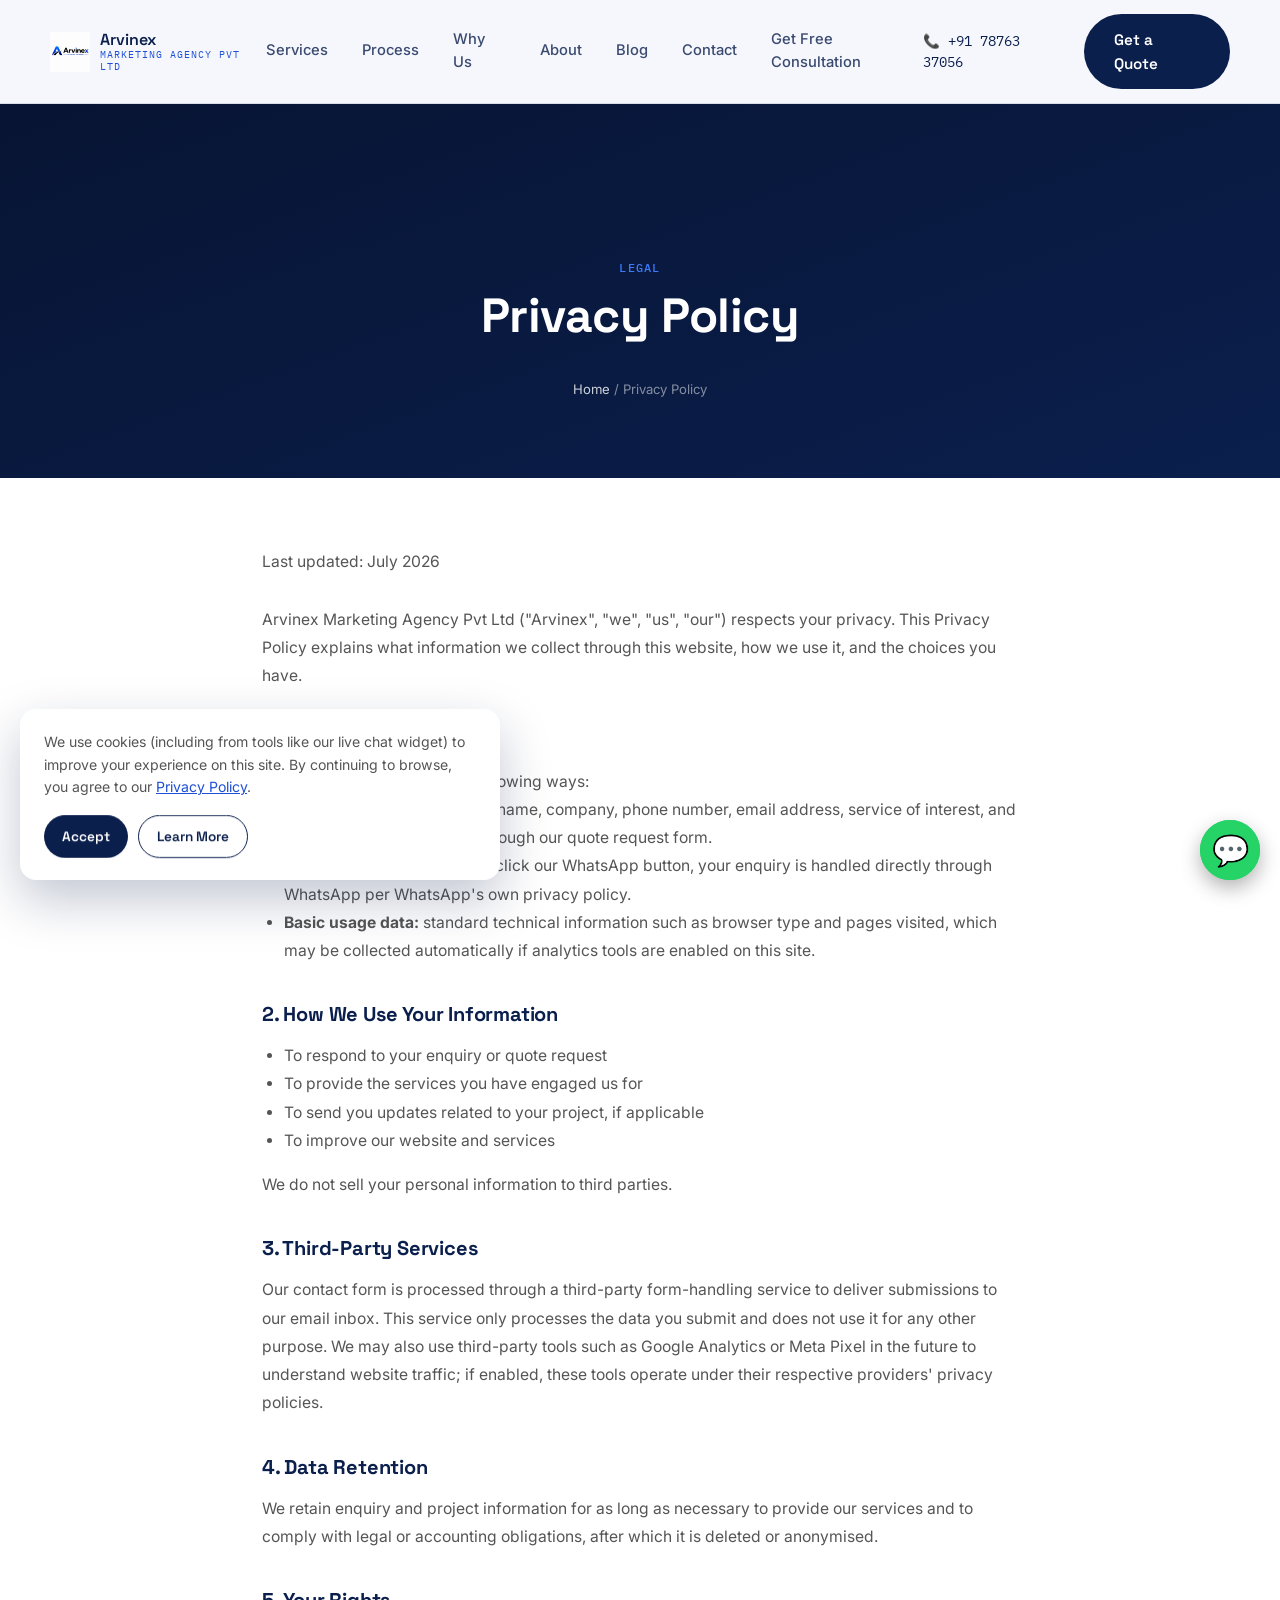
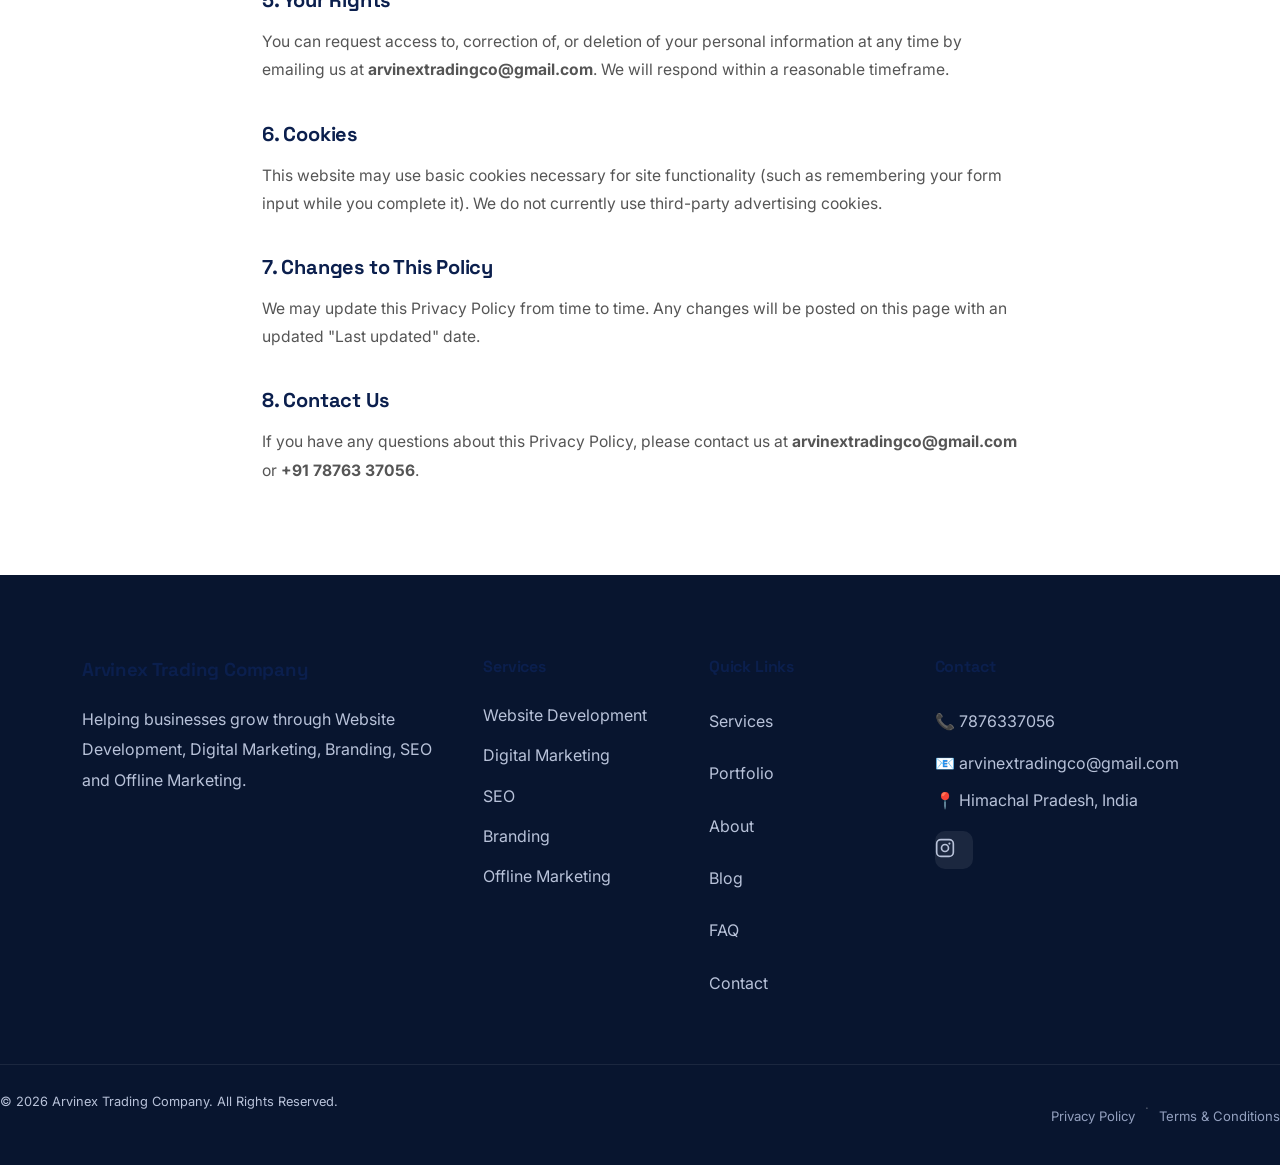
<file: privacy-policy.html>
<!DOCTYPE html>

<html lang="en">
<head>
<meta charset="utf-8"/>
<meta content="width=device-width, initial-scale=1.0" name="viewport"/>
<title>Privacy Policy | Arvinex Marketing Agency Pvt Ltd</title>
<meta name="description" content="Read the Arvinex Marketing Agency Privacy Policy to understand how we collect, use and protect your information."/>
<meta name="author" content="Arvinex Marketing Agency Pvt Ltd"/>
<meta name="theme-color" content="#0B1F4D"/>
<meta property="og:type" content="website"/>
<meta property="og:url" content="https://sarthaks1236.github.io/Arvinex-Marketing-Pvt-Ltd/privacy-policy.html"/>
<meta property="og:title" content="Privacy Policy | Arvinex Marketing Agency Pvt Ltd"/>
<meta property="og:description" content="Read the Arvinex Marketing Agency Privacy Policy to understand how we collect, use and protect your information."/>
<meta property="og:site_name" content="Arvinex Marketing Agency Pvt Ltd"/>
<meta property="og:image" content="https://sarthaks1236.github.io/Arvinex-Marketing-Pvt-Ltd/assets/images/og-image.png"/>
<meta property="og:image:width" content="1200"/>
<meta property="og:image:height" content="630"/>
<meta name="twitter:title" content="Privacy Policy | Arvinex Marketing Agency Pvt Ltd"/>
<meta name="twitter:image" content="https://sarthaks1236.github.io/Arvinex-Marketing-Pvt-Ltd/assets/images/og-image.png"/>
<meta name="twitter:card" content="summary_large_image"/>
<meta name="twitter:description" content="Read the Arvinex Marketing Agency Privacy Policy to understand how we collect, use and protect your information."/>
<link href="assets/images/favicon-32x32.png" rel="icon" sizes="32x32" type="image/png"/>
<link href="assets/images/favicon-16x16.png" rel="icon" sizes="16x16" type="image/png"/>
<link href="assets/images/apple-touch-icon.png" rel="apple-touch-icon" sizes="180x180"/>
<link href="manifest.json" rel="manifest"/>
<link href="data:image/svg+xml,%3Csvg xmlns='http://www.w3.org/2000/svg' viewBox='0 0 100 100'%3E%3Crect width='100' height='100' rx='20' fill='%230B1F4D'/%3E%3Ctext x='50' y='68' font-size='58' font-family='Arial, sans-serif' font-weight='700' fill='%233E7BFA' text-anchor='middle'%3EA%3C/text%3E%3C/svg%3E" rel="icon" type="image/svg+xml"/>
<link href="style.css" rel="stylesheet"/></head>
<body>
<div class="preloader" id="preloader">
<div class="preloader-logo">Arvinex</div>
<div class="preloader-bar"><span></span></div>
</div>
<div class="cursor-glow" id="cursorGlow"></div>
<div class="scroll-progress"></div>
<header>
<div class="wrap nav">
<a class="brand" href="index.html">
<img alt="Arvinex Marketing Agency logo" src="assets/images/logo.png"/>
<div class="brand-name">Arvinex<span>Marketing Agency Pvt Ltd</span></div>
</a>
<nav class="nav-links">
<a href="index.html#services">Services</a>
<a href="index.html#process">Process</a>
<a href="index.html#why">Why Us</a>
<a href="about.html">About</a>
<a href="blog.html">Blog</a>
<a href="index.html#quote">Contact</a>
<a class="nav-cta" href="index.html#quote">
    Get Free Consultation
  </a>
</nav>
<button aria-label="Toggle menu" class="menu-toggle" id="menuToggle">
<span class="bar"></span>
<span class="bar"></span>
<span class="bar"></span>
</button>
<div class="nav-cta-group">
<a class="nav-phone" href="tel:+917876337056">📞 +91 78763 37056</a>
<a class="btn btn-primary" href="index.html#quote">Get a Quote</a>
</div>
</div>
</header>
<div class="nav-overlay" id="navOverlay"></div>

<section class="page-hero reveal">
<div class="wrap">
<span class="eyebrow">Legal</span>
<h1>Privacy Policy</h1>
<div class="breadcrumb"><a href="index.html">Home</a> / Privacy Policy</div>
</div>
</section>

<section class="legal-section reveal">
<div class="wrap legal-content">
<p class="legal-updated">Last updated: July 2026</p>

<p>
Arvinex Marketing Agency Pvt Ltd ("Arvinex", "we", "us", "our") respects your privacy.
This Privacy Policy explains what information we collect through this website, how we
use it, and the choices you have.
</p>

<h2>1. Information We Collect</h2>
<p>We collect information in the following ways:</p>
<ul>
<li><strong>Contact form submissions:</strong> name, company, phone number, email address, service of interest, and any message you send us through our quote request form.</li>
<li><strong>WhatsApp enquiries:</strong> if you click our WhatsApp button, your enquiry is handled directly through WhatsApp per WhatsApp's own privacy policy.</li>
<li><strong>Basic usage data:</strong> standard technical information such as browser type and pages visited, which may be collected automatically if analytics tools are enabled on this site.</li>
</ul>

<h2>2. How We Use Your Information</h2>
<ul>
<li>To respond to your enquiry or quote request</li>
<li>To provide the services you have engaged us for</li>
<li>To send you updates related to your project, if applicable</li>
<li>To improve our website and services</li>
</ul>
<p>We do not sell your personal information to third parties.</p>

<h2>3. Third-Party Services</h2>
<p>
Our contact form is processed through a third-party form-handling service to deliver
submissions to our email inbox. This service only processes the data you submit and does
not use it for any other purpose. We may also use third-party tools such as Google
Analytics or Meta Pixel in the future to understand website traffic; if enabled, these
tools operate under their respective providers' privacy policies.
</p>

<h2>4. Data Retention</h2>
<p>
We retain enquiry and project information for as long as necessary to provide our services
and to comply with legal or accounting obligations, after which it is deleted or anonymised.
</p>

<h2>5. Your Rights</h2>
<p>
You can request access to, correction of, or deletion of your personal information at any
time by emailing us at <strong>arvinextradingco@gmail.com</strong>. We will respond within
a reasonable timeframe.
</p>

<h2>6. Cookies</h2>
<p>
This website may use basic cookies necessary for site functionality (such as remembering
your form input while you complete it). We do not currently use third-party advertising
cookies.
</p>

<h2>7. Changes to This Policy</h2>
<p>
We may update this Privacy Policy from time to time. Any changes will be posted on this
page with an updated "Last updated" date.
</p>

<h2>8. Contact Us</h2>
<p>
If you have any questions about this Privacy Policy, please contact us at
<strong>arvinextradingco@gmail.com</strong> or <strong>+91 78763 37056</strong>.
</p>
</div>
</section>
<footer class="footer">
<div class="wrap footer-grid">
<div>
<h3>Arvinex Trading Company</h3>
<p>
Helping businesses grow through Website Development,
Digital Marketing, Branding, SEO and Offline Marketing.
</p>
</div>
<div>
<h4>Services</h4>
<ul>
<li>Website Development</li>
<li>Digital Marketing</li>
<li>SEO</li>
<li>Branding</li>
<li>Offline Marketing</li>
</ul>
</div>
<div>
<h4>Quick Links</h4>
<ul>
<li><a href="index.html#services">Services</a></li>
<li><a href="index.html#portfolio">Portfolio</a></li>
<li><a href="about.html">About</a></li>
<li><a href="blog.html">Blog</a></li>
<li><a href="index.html#faq">FAQ</a></li>
<li><a href="index.html#quote">Contact</a></li>
</ul>
</div>
<div>
<h4>Contact</h4>
<p>📞 <a href="tel:+917876337056">7876337056</a></p>
<p>📧 <a href="mailto:arvinextradingco@gmail.com">arvinextradingco@gmail.com</a></p>
<p>📍 Himachal Pradesh, India</p>
<div class="social-links">
<a aria-label="Follow us on Instagram" class="social-icon" href="https://www.instagram.com/arvinex.co/" target="_blank">
<svg fill="none" height="20" viewbox="0 0 24 24" width="20" xmlns="http://www.w3.org/2000/svg">
<rect height="20" rx="5" stroke="currentColor" stroke-width="2" width="20" x="2" y="2"></rect>
<circle cx="12" cy="12" r="4.2" stroke="currentColor" stroke-width="2"></circle>
<circle cx="17.3" cy="6.7" fill="currentColor" r="1.3"></circle>
</svg>
</a>
</div>
</div>
</div>
<div class="footer-bottom">
<p>© 2026 Arvinex Trading Company. All Rights Reserved.</p>
<div class="footer-legal">
<a href="privacy-policy.html">Privacy Policy</a>
<span>·</span>
<a href="terms.html">Terms &amp; Conditions</a>
</div>
</div>
</footer>
<!-- WhatsApp Floating Button -->
<a aria-label="Chat on WhatsApp" class="whatsapp-float" href="https://wa.me/917876337056?text=Hi%20Arvinex%20Team,%20I%20want%20to%20know%20about%20your%20marketing%20services." target="_blank">
    💬
</a>

<button class="back-to-top" id="backToTop">
    ↑
</button>
<div class="mobile-cta-bar">
<a class="mobile-cta-btn call" href="tel:+917876337056">
<span class="mobile-cta-icon">📞</span> Call Now
</a>
<a class="mobile-cta-btn whatsapp" href="https://wa.me/917876337056?text=Hi%20Arvinex%20Team,%20I%20want%20to%20know%20about%20your%20marketing%20services." target="_blank">
<span class="mobile-cta-icon">💬</span> WhatsApp
</a>
</div>

<!--Start of Tawk.to Script-->
<script type="text/javascript">
var Tawk_API=Tawk_API||{}, Tawk_LoadStart=new Date();
Tawk_API.customStyle = {
  visibility: {
    desktop: { position: 'br', xOffset: 90, yOffset: 15 },
    mobile: { position: 'br', xOffset: 15, yOffset: 90 }
  }
};
(function(){
var s1=document.createElement("script"),s0=document.getElementsByTagName("script")[0];
s1.async=true;
s1.src='https://embed.tawk.to/6a585774f131fd1d48bbe442/1jtkhb8g8';
s1.charset='UTF-8';
s1.setAttribute('crossorigin','*');
s0.parentNode.insertBefore(s1,s0);
})();
</script>
<!--End of Tawk.to Script-->
<div class="cookie-banner" id="cookieBanner">
<p>We use cookies (including from tools like our live chat widget) to improve your experience on this site. By continuing to browse, you agree to our <a href="privacy-policy.html">Privacy Policy</a>.</p>
<div class="cookie-banner-actions">
<button class="btn btn-primary" id="cookieAccept" style="padding:10px 18px;font-size:0.85rem;">Accept</button>
<a class="btn btn-ghost" href="privacy-policy.html" style="padding:10px 18px;font-size:0.85rem;">Learn More</a>
</div>
</div>
<script src="script.js"></script>
</body>
</html>
</file>
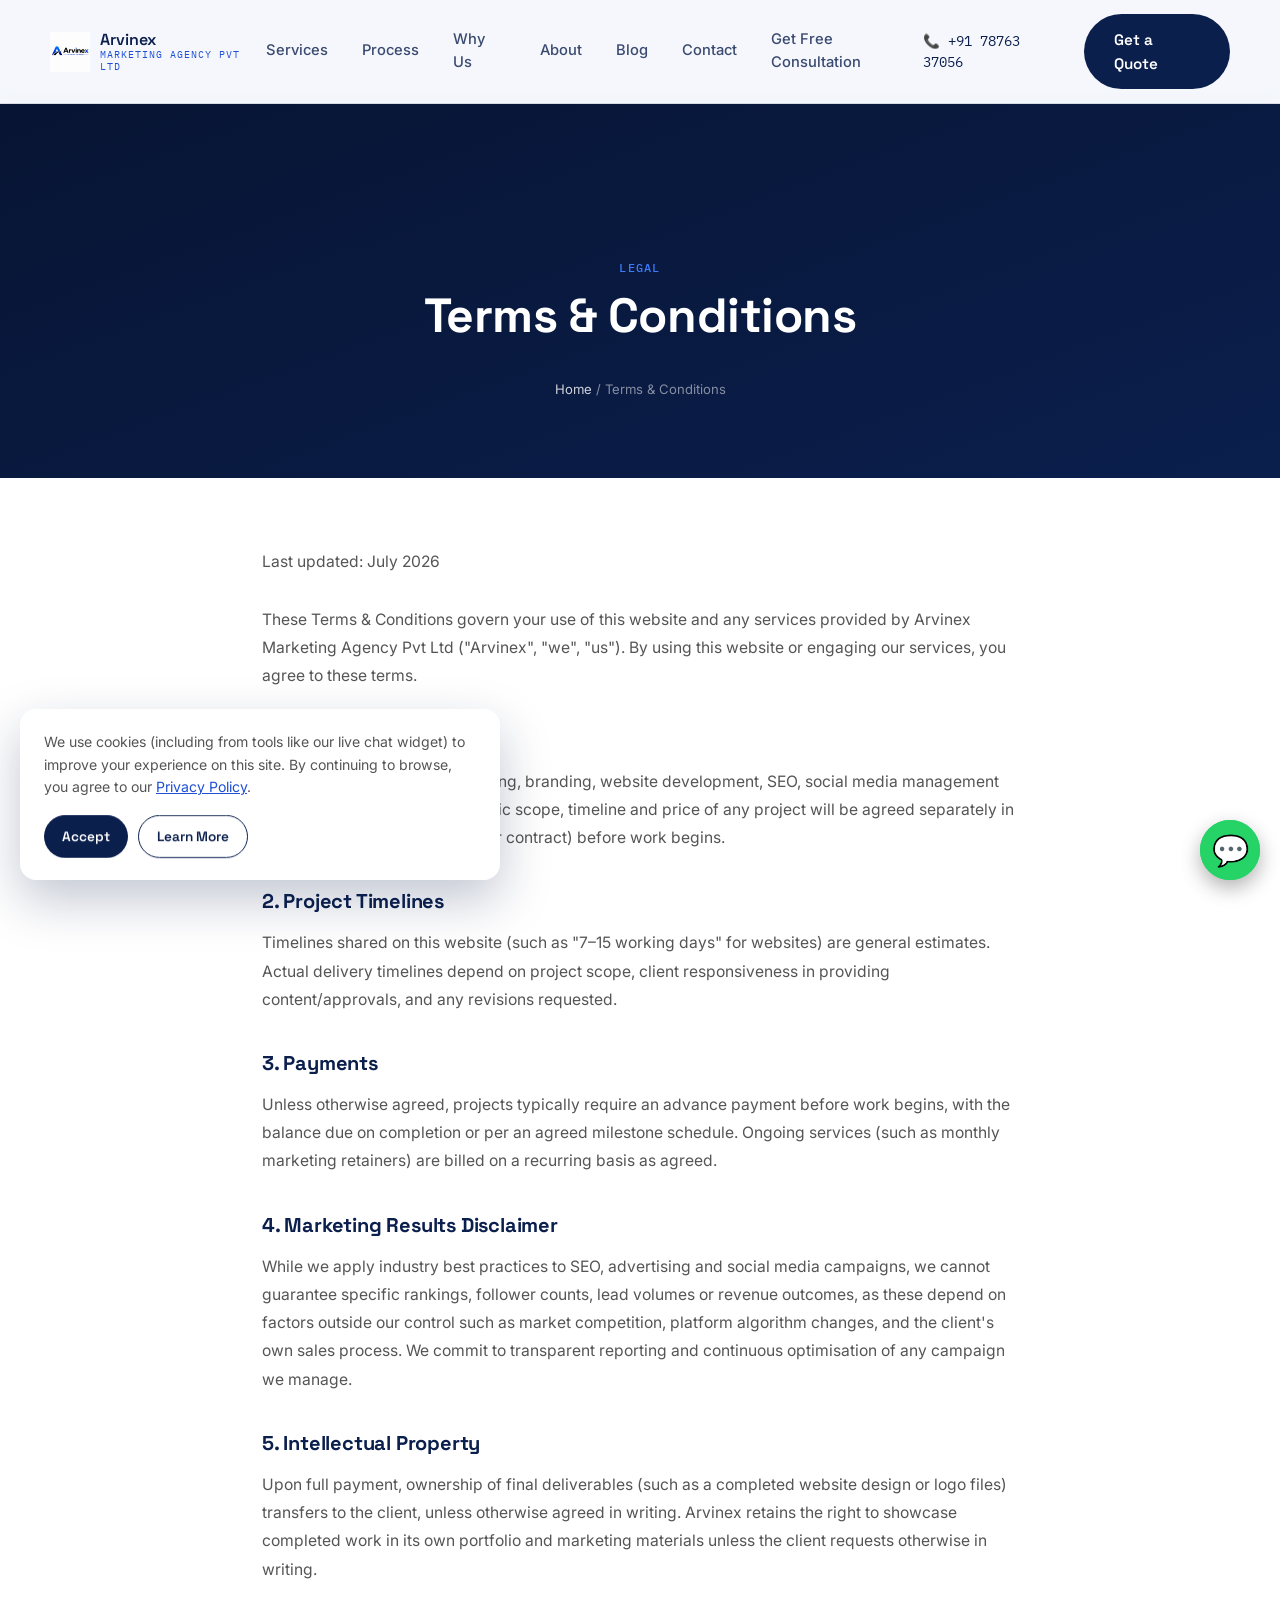
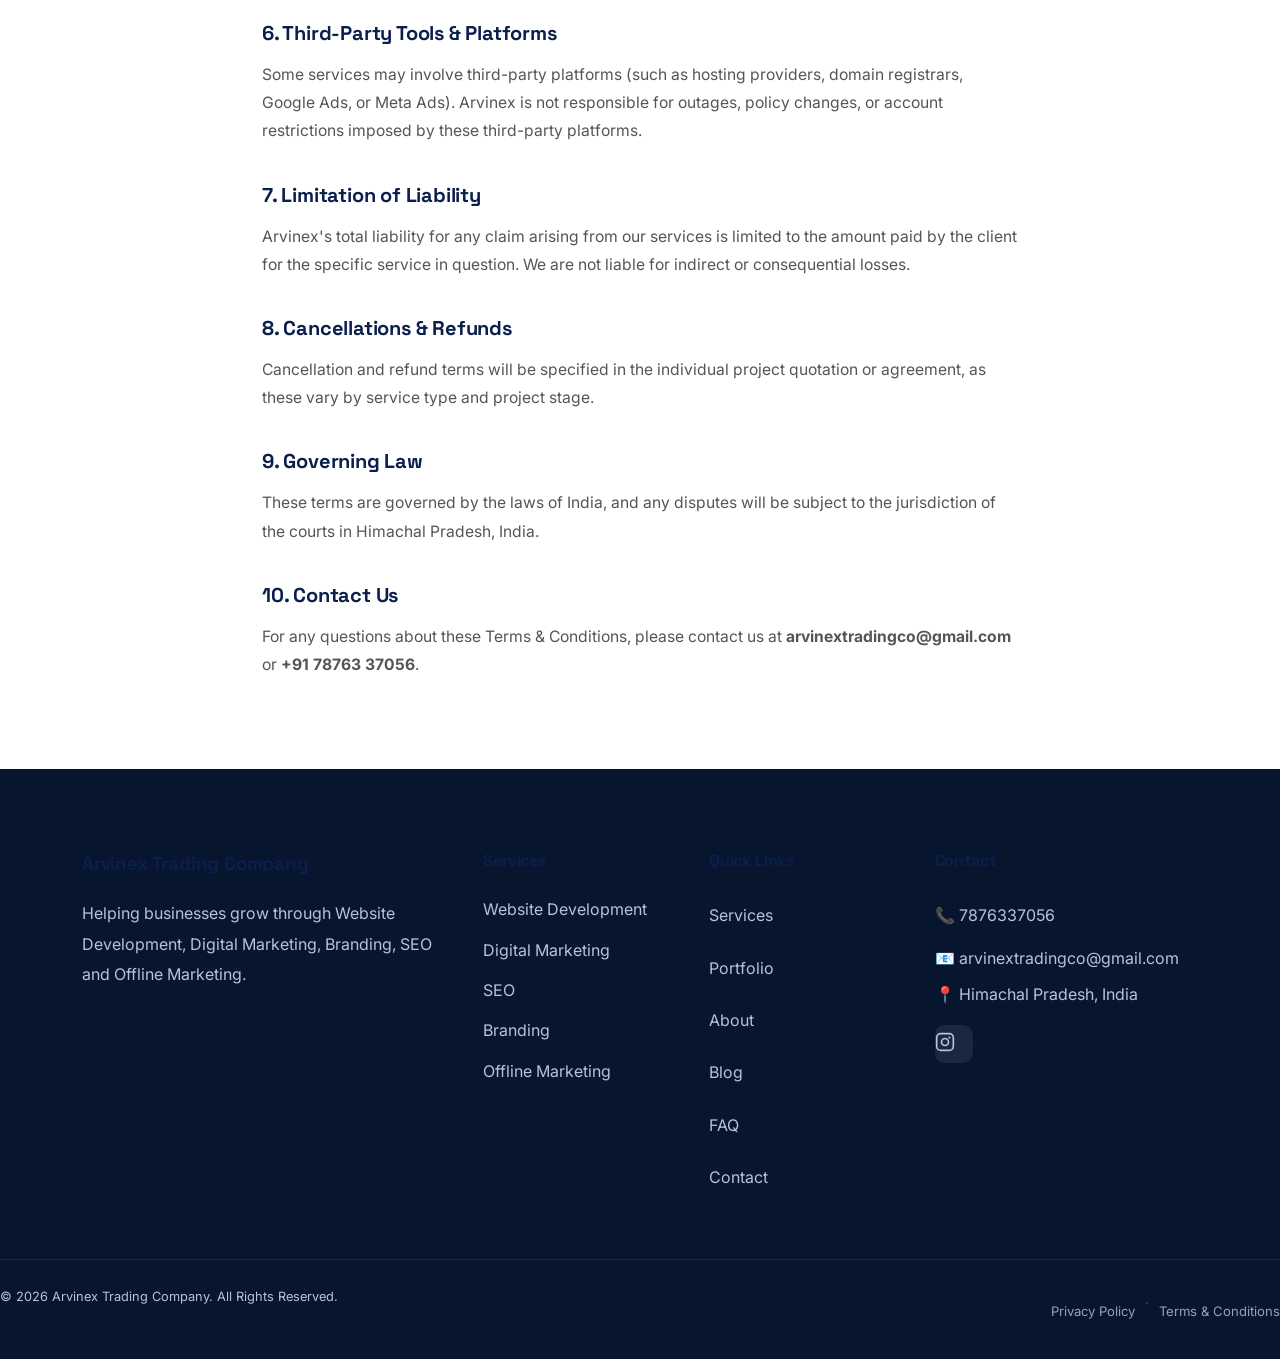
<file: terms.html>
<!DOCTYPE html>

<html lang="en">
<head>
<meta charset="utf-8"/>
<meta content="width=device-width, initial-scale=1.0" name="viewport"/>
<title>Terms & Conditions | Arvinex Marketing Agency Pvt Ltd</title>
<meta name="description" content="Terms and Conditions for using the Arvinex Marketing Agency website and engaging our services."/>
<meta name="author" content="Arvinex Marketing Agency Pvt Ltd"/>
<meta name="theme-color" content="#0B1F4D"/>
<meta property="og:type" content="website"/>
<meta property="og:url" content="https://sarthaks1236.github.io/Arvinex-Marketing-Pvt-Ltd/terms.html"/>
<meta property="og:title" content="Terms & Conditions | Arvinex Marketing Agency Pvt Ltd"/>
<meta property="og:description" content="Terms and Conditions for using the Arvinex Marketing Agency website and engaging our services."/>
<meta property="og:site_name" content="Arvinex Marketing Agency Pvt Ltd"/>
<meta property="og:image" content="https://sarthaks1236.github.io/Arvinex-Marketing-Pvt-Ltd/assets/images/og-image.png"/>
<meta property="og:image:width" content="1200"/>
<meta property="og:image:height" content="630"/>
<meta name="twitter:title" content="Terms & Conditions | Arvinex Marketing Agency Pvt Ltd"/>
<meta name="twitter:image" content="https://sarthaks1236.github.io/Arvinex-Marketing-Pvt-Ltd/assets/images/og-image.png"/>
<meta name="twitter:card" content="summary_large_image"/>
<meta name="twitter:description" content="Terms and Conditions for using the Arvinex Marketing Agency website and engaging our services."/>
<link href="assets/images/favicon-32x32.png" rel="icon" sizes="32x32" type="image/png"/>
<link href="assets/images/favicon-16x16.png" rel="icon" sizes="16x16" type="image/png"/>
<link href="assets/images/apple-touch-icon.png" rel="apple-touch-icon" sizes="180x180"/>
<link href="manifest.json" rel="manifest"/>
<link href="data:image/svg+xml,%3Csvg xmlns='http://www.w3.org/2000/svg' viewBox='0 0 100 100'%3E%3Crect width='100' height='100' rx='20' fill='%230B1F4D'/%3E%3Ctext x='50' y='68' font-size='58' font-family='Arial, sans-serif' font-weight='700' fill='%233E7BFA' text-anchor='middle'%3EA%3C/text%3E%3C/svg%3E" rel="icon" type="image/svg+xml"/>
<link href="style.css" rel="stylesheet"/></head>
<body>
<div class="preloader" id="preloader">
<div class="preloader-logo">Arvinex</div>
<div class="preloader-bar"><span></span></div>
</div>
<div class="cursor-glow" id="cursorGlow"></div>
<div class="scroll-progress"></div>
<header>
<div class="wrap nav">
<a class="brand" href="index.html">
<img alt="Arvinex Marketing Agency logo" src="assets/images/logo.png"/>
<div class="brand-name">Arvinex<span>Marketing Agency Pvt Ltd</span></div>
</a>
<nav class="nav-links">
<a href="index.html#services">Services</a>
<a href="index.html#process">Process</a>
<a href="index.html#why">Why Us</a>
<a href="about.html">About</a>
<a href="blog.html">Blog</a>
<a href="index.html#quote">Contact</a>
<a class="nav-cta" href="index.html#quote">
    Get Free Consultation
  </a>
</nav>
<button aria-label="Toggle menu" class="menu-toggle" id="menuToggle">
<span class="bar"></span>
<span class="bar"></span>
<span class="bar"></span>
</button>
<div class="nav-cta-group">
<a class="nav-phone" href="tel:+917876337056">📞 +91 78763 37056</a>
<a class="btn btn-primary" href="index.html#quote">Get a Quote</a>
</div>
</div>
</header>
<div class="nav-overlay" id="navOverlay"></div>

<section class="page-hero reveal">
<div class="wrap">
<span class="eyebrow">Legal</span>
<h1>Terms &amp; Conditions</h1>
<div class="breadcrumb"><a href="index.html">Home</a> / Terms &amp; Conditions</div>
</div>
</section>

<section class="legal-section reveal">
<div class="wrap legal-content">
<p class="legal-updated">Last updated: July 2026</p>

<p>
These Terms &amp; Conditions govern your use of this website and any services provided by
Arvinex Marketing Agency Pvt Ltd ("Arvinex", "we", "us"). By using this website or engaging
our services, you agree to these terms.
</p>

<h2>1. Services</h2>
<p>
Arvinex provides digital marketing, branding, website development, SEO, social media
management and related services. The specific scope, timeline and price of any project
will be agreed separately in writing (via quotation, invoice, or contract) before work begins.
</p>

<h2>2. Project Timelines</h2>
<p>
Timelines shared on this website (such as "7–15 working days" for websites) are general
estimates. Actual delivery timelines depend on project scope, client responsiveness in
providing content/approvals, and any revisions requested.
</p>

<h2>3. Payments</h2>
<p>
Unless otherwise agreed, projects typically require an advance payment before work begins,
with the balance due on completion or per an agreed milestone schedule. Ongoing services
(such as monthly marketing retainers) are billed on a recurring basis as agreed.
</p>

<h2>4. Marketing Results Disclaimer</h2>
<p>
While we apply industry best practices to SEO, advertising and social media campaigns, we
cannot guarantee specific rankings, follower counts, lead volumes or revenue outcomes, as
these depend on factors outside our control such as market competition, platform algorithm
changes, and the client's own sales process. We commit to transparent reporting and
continuous optimisation of any campaign we manage.
</p>

<h2>5. Intellectual Property</h2>
<p>
Upon full payment, ownership of final deliverables (such as a completed website design or
logo files) transfers to the client, unless otherwise agreed in writing. Arvinex retains
the right to showcase completed work in its own portfolio and marketing materials unless
the client requests otherwise in writing.
</p>

<h2>6. Third-Party Tools &amp; Platforms</h2>
<p>
Some services may involve third-party platforms (such as hosting providers, domain
registrars, Google Ads, or Meta Ads). Arvinex is not responsible for outages, policy
changes, or account restrictions imposed by these third-party platforms.
</p>

<h2>7. Limitation of Liability</h2>
<p>
Arvinex's total liability for any claim arising from our services is limited to the amount
paid by the client for the specific service in question. We are not liable for indirect or
consequential losses.
</p>

<h2>8. Cancellations &amp; Refunds</h2>
<p>
Cancellation and refund terms will be specified in the individual project quotation or
agreement, as these vary by service type and project stage.
</p>

<h2>9. Governing Law</h2>
<p>
These terms are governed by the laws of India, and any disputes will be subject to the
jurisdiction of the courts in Himachal Pradesh, India.
</p>

<h2>10. Contact Us</h2>
<p>
For any questions about these Terms &amp; Conditions, please contact us at
<strong>arvinextradingco@gmail.com</strong> or <strong>+91 78763 37056</strong>.
</p>
</div>
</section>
<footer class="footer">
<div class="wrap footer-grid">
<div>
<h3>Arvinex Trading Company</h3>
<p>
Helping businesses grow through Website Development,
Digital Marketing, Branding, SEO and Offline Marketing.
</p>
</div>
<div>
<h4>Services</h4>
<ul>
<li>Website Development</li>
<li>Digital Marketing</li>
<li>SEO</li>
<li>Branding</li>
<li>Offline Marketing</li>
</ul>
</div>
<div>
<h4>Quick Links</h4>
<ul>
<li><a href="index.html#services">Services</a></li>
<li><a href="index.html#portfolio">Portfolio</a></li>
<li><a href="about.html">About</a></li>
<li><a href="blog.html">Blog</a></li>
<li><a href="index.html#faq">FAQ</a></li>
<li><a href="index.html#quote">Contact</a></li>
</ul>
</div>
<div>
<h4>Contact</h4>
<p>📞 <a href="tel:+917876337056">7876337056</a></p>
<p>📧 <a href="mailto:arvinextradingco@gmail.com">arvinextradingco@gmail.com</a></p>
<p>📍 Himachal Pradesh, India</p>
<div class="social-links">
<a aria-label="Follow us on Instagram" class="social-icon" href="https://www.instagram.com/arvinex.co/" target="_blank">
<svg fill="none" height="20" viewbox="0 0 24 24" width="20" xmlns="http://www.w3.org/2000/svg">
<rect height="20" rx="5" stroke="currentColor" stroke-width="2" width="20" x="2" y="2"></rect>
<circle cx="12" cy="12" r="4.2" stroke="currentColor" stroke-width="2"></circle>
<circle cx="17.3" cy="6.7" fill="currentColor" r="1.3"></circle>
</svg>
</a>
</div>
</div>
</div>
<div class="footer-bottom">
<p>© 2026 Arvinex Trading Company. All Rights Reserved.</p>
<div class="footer-legal">
<a href="privacy-policy.html">Privacy Policy</a>
<span>·</span>
<a href="terms.html">Terms &amp; Conditions</a>
</div>
</div>
</footer>
<!-- WhatsApp Floating Button -->
<a aria-label="Chat on WhatsApp" class="whatsapp-float" href="https://wa.me/917876337056?text=Hi%20Arvinex%20Team,%20I%20want%20to%20know%20about%20your%20marketing%20services." target="_blank">
    💬
</a>

<button class="back-to-top" id="backToTop">
    ↑
</button>
<div class="mobile-cta-bar">
<a class="mobile-cta-btn call" href="tel:+917876337056">
<span class="mobile-cta-icon">📞</span> Call Now
</a>
<a class="mobile-cta-btn whatsapp" href="https://wa.me/917876337056?text=Hi%20Arvinex%20Team,%20I%20want%20to%20know%20about%20your%20marketing%20services." target="_blank">
<span class="mobile-cta-icon">💬</span> WhatsApp
</a>
</div>

<!--Start of Tawk.to Script-->
<script type="text/javascript">
var Tawk_API=Tawk_API||{}, Tawk_LoadStart=new Date();
Tawk_API.customStyle = {
  visibility: {
    desktop: { position: 'br', xOffset: 90, yOffset: 15 },
    mobile: { position: 'br', xOffset: 15, yOffset: 90 }
  }
};
(function(){
var s1=document.createElement("script"),s0=document.getElementsByTagName("script")[0];
s1.async=true;
s1.src='https://embed.tawk.to/6a585774f131fd1d48bbe442/1jtkhb8g8';
s1.charset='UTF-8';
s1.setAttribute('crossorigin','*');
s0.parentNode.insertBefore(s1,s0);
})();
</script>
<!--End of Tawk.to Script-->
<div class="cookie-banner" id="cookieBanner">
<p>We use cookies (including from tools like our live chat widget) to improve your experience on this site. By continuing to browse, you agree to our <a href="privacy-policy.html">Privacy Policy</a>.</p>
<div class="cookie-banner-actions">
<button class="btn btn-primary" id="cookieAccept" style="padding:10px 18px;font-size:0.85rem;">Accept</button>
<a class="btn btn-ghost" href="privacy-policy.html" style="padding:10px 18px;font-size:0.85rem;">Learn More</a>
</div>
</div>
<script src="script.js"></script>
</body>
</html>
</file>
<file: style.css>
@import url('https://fonts.googleapis.com/css2?family=Space+Grotesk:wght@400;500;600;700&family=Inter:wght@400;500;600;700&family=IBM+Plex+Mono:wght@400;500&display=swap');

  :root{
    --navy-950:#071433;
    --navy-900:#0B1F4D;
    --brand-blue:#1E4FD6;
    --electric:#3E7BFA;
    --ink:#0A0A0A;
    --white:#FFFFFF;
    --off-white:#F5F7FC;
    --line: rgba(11,31,77,0.12);
    --line-dark: rgba(255,255,255,0.14);
  }

  *{box-sizing:border-box; margin:0; padding:0;}
  html{scroll-behavior:smooth; overflow-x:hidden;}
  section[id]{ scroll-margin-top:88px; }
  @media(max-width:860px){ section[id]{ scroll-margin-top:76px; } }
  body{
    font-family:'Inter', sans-serif;
    color:var(--ink);
    background:var(--off-white);
    line-height:1.55;
    overflow-x:hidden;
  }
  h1,h2,h3,h4{
    font-family:'Space Grotesk', sans-serif;
    color:var(--navy-900);
    letter-spacing:-0.01em;
  }
  .eyebrow{
    font-family:'IBM Plex Mono', monospace;
    font-size:0.72rem;
    letter-spacing:0.14em;
    text-transform:uppercase;
    color:var(--brand-blue);
    font-weight:500;
  }
  a{color:inherit; text-decoration:none;}
  img{max-width:100%; display:block;}
  .wrap{max-width:1180px; margin:0 auto; padding:0 32px;}
  @media(max-width:640px){ .wrap{padding:0 20px;} }

  button, .btn{
    font-family:'Space Grotesk', sans-serif;
    font-weight:600;
    cursor:pointer;
    border:none;
    border-radius:100px;
    transition: transform .18s ease, box-shadow .18s ease, background .18s ease;
  }
  .btn-primary{
    background:var(--navy-900);
    color:var(--white);
    padding:14px 30px;
    font-size:0.95rem;
    display:inline-flex;
    align-items:center;
    gap:8px;
  }
  .btn-primary:hover{ background:var(--brand-blue); transform:translateY(-2px); box-shadow:0 10px 24px rgba(30,79,214,0.28);}
  .btn-ghost{
    background:transparent;
    border:1.5px solid var(--navy-900);
    color:var(--navy-900);
    padding:12.5px 28px;
    font-size:0.95rem;
  }
  .btn-ghost:hover{ background:var(--navy-900); color:var(--white); }

  /* ---------- HEADER ---------- */
  header{
    position:sticky; top:0; z-index:50;
    background:rgba(245,247,252,0.85);
    backdrop-filter: blur(10px);
    border-bottom:1px solid var(--line);
  }
  .nav{
    display:flex; align-items:center; justify-content:space-between;
    padding:14px 0;
  }
  .brand{ display:flex; align-items:center; gap:10px; }
  a.brand{ text-decoration:none; color:inherit; cursor:pointer; }
  .brand img{ height:40px; width:auto; }
  .brand-name{
    font-family:'Space Grotesk', sans-serif;
    font-weight:600;
    font-size:1rem;
    color:var(--navy-900);
    line-height:1.15;
  }
  .brand-name span{
    display:block;
    font-family:'IBM Plex Mono', monospace;
    font-weight:400;
    font-size:0.62rem;
    letter-spacing:0.1em;
    color:var(--brand-blue);
    text-transform:uppercase;
  }
  .nav-links{ display:flex; gap:34px; align-items:center; }
  .nav-links a{ font-size:0.92rem; font-weight:500; color:var(--navy-900); opacity:0.8; }
  .nav-links a:hover{ opacity:1; }
  .nav-cta-group{ display:flex; align-items:center; gap:18px; }
  .nav-phone{ font-family:'IBM Plex Mono', monospace; font-size:0.85rem; color:var(--navy-900); text-decoration:none; }
  .menu-toggle{ display:none; background:none; border:none; font-size:1.6rem; color:var(--navy-900); }

  /* ---------- HERO ---------- */
  .hero{
    position:relative;
    padding:88px 0 60px;
    overflow:hidden;
  }
  .hero-grid{
    display:grid;
    grid-template-columns: 1.1fr 0.9fr;
    gap:50px;
    align-items:center;
  }
  @media(max-width:900px){ .hero-grid{ grid-template-columns:1fr; } }

  .hero h1{
   font-size: clamp(2.6rem, 5vw, 3.8rem);
   font-weight:800;
   line-height:1.05;
   margin-bottom:24px;
   letter-spacing:-1px;
   max-width:620px;
  }
  .hero h1 em{
    font-style:normal;
    background:linear-gradient(90deg, var(--brand-blue), var(--electric));
    -webkit-background-clip:text;
    background-clip:text;
    color:transparent;
}

.hero h1 span{
    display:block;
    color:var(--brand-blue);
}
  .hero p.lead{
    font-size:1.08rem;
    color:#3a4560;
    max-width:520px;
    margin-bottom:32px;
  }
  .hero-actions{ display:flex; gap:16px; flex-wrap:wrap; margin-bottom:38px;}
  .hero-tags{ display:flex; gap:10px; flex-wrap:wrap; }
  .hero-stats{
display:flex;
gap:50px;
margin-top:45px;
flex-wrap:wrap;
align-items:center;
}
.stat-card{
background:none;
box-shadow:none;
padding:0;
min-width:auto;
}

.stat-card:hover{
transform:translateY(-6px);
box-shadow:0 15px 35px rgba(0,0,0,.25);
}

.stat-card h3{
margin-bottom:8px;
font-size:18px;
}

.stat-card p{
font-size:14px;
opacity:.8;
line-height:1.5;
}
  .tag{
    font-family:'IBM Plex Mono', monospace;
    font-size:0.74rem;
    padding:7px 14px;
    border-radius:100px;
    border:1px solid var(--line);
    color:var(--navy-900);
    background:rgba(255,255,255,0.6);
  }

  /* Signature road/path graphic */
  .path-visual{ position:relative; height:420px; }
  .path-visual svg{ width:100%; height:100%; }
  .path-line{
    fill:none;
    stroke:url(#pathGrad);
    stroke-width:5;
    stroke-linecap:round;
    stroke-dasharray: 900;
    stroke-dashoffset: 900;
    animation: drawPath 2.2s ease forwards 0.3s;
  }
  @keyframes drawPath{ to{ stroke-dashoffset:0; } }
  .path-dot{
    opacity:0;
    animation: fadeInDot 0.6s ease forwards;
  }
  .path-dot.d1{ animation-delay:1.0s; }
  .path-dot.d2{ animation-delay:1.5s; }
  .path-dot.d3{ animation-delay:2.0s; }
  .path-dot.d4{ animation-delay:2.5s; }
  @keyframes fadeInDot{ to{ opacity:1; } }
  .path-label{
    font-family:'IBM Plex Mono', monospace;
    font-size:11px;
    fill:var(--navy-900);
  }

  @media (prefers-reduced-motion: reduce){
    .path-line{ animation:none; stroke-dashoffset:0; }
    .path-dot{ animation:none; opacity:1; }
  }

  /* ---------- SECTION SHELL ---------- */
  section{ padding:86px 0; }
  .section-head{ max-width:640px; margin-bottom:52px; }
  .section-head h2{ font-size:clamp(1.8rem,3.4vw,2.5rem); margin-top:10px; }
  .section-head p{ color:#3a4560; margin-top:14px; font-size:1.02rem; }

  /* ---------- SERVICES ---------- */
  .services-grid{
    display:grid;
    grid-template-columns:repeat(4,1fr);
    gap:20px;
  }
  @media(max-width:980px){ .services-grid{ grid-template-columns:repeat(2,1fr);} }
  @media(max-width:560px){ .services-grid{ grid-template-columns:1fr;} }

  .service-card{
    background:var(--white);
    border:1px solid var(--line);
    border-radius:18px;
    padding:30px 24px;
    transition: transform .2s ease, box-shadow .2s ease, border-color .2s ease;
  }
  .service-card:hover{
    transform:translateY(-6px);
    box-shadow:0 18px 40px rgba(11,31,77,0.10);
    border-color:transparent;
  }
  .service-card .icon{
    width:44px; height:44px;
    border-radius:12px;
    background:var(--off-white);
    display:flex; align-items:center; justify-content:center;
    margin-bottom:20px;
  }
  .service-card h3{ font-size:1.08rem; margin-bottom:10px; }
  .service-card p{ font-size:0.92rem; color:#3a4560; }

  .service-card.full{
    grid-column: span 4;
    background:var(--navy-900);
    color:var(--white);
    display:flex;
    align-items:center;
    justify-content:space-between;
    flex-wrap:wrap;
    gap:20px;
    padding:34px 32px;
  }
  @media(max-width:980px){ .service-card.full{ grid-column:span 2; } }
  @media(max-width:560px){ .service-card.full{ grid-column:span 1; } }
  .service-card.full h3{ color:var(--white); }
  .service-card.full p{ color:rgba(255,255,255,0.7); margin-top:4px; }

  /* ---------- PROCESS (journey / mile markers) ---------- */
  .journey{
    background:var(--navy-950);
    color:var(--white);
    position:relative;
  }
  .journey .section-head h2, .journey .eyebrow{ color:var(--white); }
  .journey .eyebrow{ color:var(--electric); }
  .journey .section-head p{ color:rgba(255,255,255,0.65); }

  .journey-road{
    position:relative;
    padding-left:2px;
  }
  .stop{
    position:relative;
    padding:0 0 46px 46px;
    border-left:2px dashed rgba(255,255,255,0.22);
  }
  .stop:last-child{ border-left:2px dashed transparent; padding-bottom:0; }
  .stop::before{
    content:"";
    position:absolute;
    left:-9px; top:0;
    width:16px; height:16px;
    border-radius:50%;
    background:var(--electric);
    box-shadow:0 0 0 6px rgba(62,123,250,0.18);
  }
  .stop .mile{
    font-family:'IBM Plex Mono', monospace;
    font-size:0.72rem;
    color:var(--electric);
    letter-spacing:0.1em;
    text-transform:uppercase;
    margin-bottom:6px;
  }
  .stop h3{ color:var(--white); font-size:1.2rem; margin-bottom:8px; }
  .stop p{ color:rgba(255,255,255,0.65); max-width:480px; font-size:0.95rem; }

  /* ---------- WHY / STRENGTHS ---------- */
  .why-grid{
    display:grid;
    grid-template-columns:repeat(3,1fr);
    gap:24px;
  }
  @media(max-width:860px){ .why-grid{ grid-template-columns:1fr; } }
  .why-card{ border-top:2px solid var(--navy-900); padding-top:18px; }
  .why-card h4{ font-size:1.05rem; margin-bottom:8px; }
  .why-card p{ color:#3a4560; font-size:0.92rem; }

  /* ---------- QUOTE FORM ---------- */
  .quote-section{
    background:var(--white);
    border-top:1px solid var(--line);
    border-bottom:1px solid var(--line);
    padding:70px 0;
}
  .quote-grid{
    display:grid;
    grid-template-columns:0.85fr 1.15fr;
    gap:40px;
    align-items:start;
}
  @media(max-width:900px){ .quote-grid{ grid-template-columns:1fr; gap:40px; } }

  .quote-side h2{ font-size:clamp(1.8rem,3vw,2.3rem); margin-top:10px; margin-bottom:16px; }
  .quote-side p{ color:#3a4560; margin-bottom:26px; }
  .contact-line{
    display:flex; align-items:center; gap:12px;
    font-family:'IBM Plex Mono', monospace;
    font-size:0.95rem;
    color:var(--navy-900);
    margin-bottom:14px;
  }
  .contact-line .dot{ width:8px; height:8px; border-radius:50%; background:var(--electric); }
  .contact-line a{
    color:var(--navy-900);
    text-decoration:none;
    transition:color .2s ease;
  }
  .contact-line a:hover{ color:var(--brand-blue); text-decoration:underline; }

  .quote-map{
    margin-top:26px;
    border-radius:16px;
    overflow:hidden;
    border:1px solid var(--line);
    box-shadow:0 10px 30px rgba(11,31,77,0.08);
  }
  .quote-map iframe{ display:block; filter:grayscale(0.15) contrast(1.02); }

  form{ display:grid; gap:16px; }
  .form-row{ display:grid; grid-template-columns:1fr 1fr; gap:16px; }
  @media(max-width:560px){ .form-row{ grid-template-columns:1fr; } }
  label{
    display:block;
    font-family:'IBM Plex Mono', monospace;
    font-size:0.72rem;
    text-transform:uppercase;
    letter-spacing:0.08em;
    color:var(--navy-900);
    margin-bottom:6px;
  }
  input, select, textarea{
    width:100%;
    padding:12px 14px;
    border:1.5px solid var(--line);
    border-radius:10px;
    font-family:'Inter', sans-serif;
    font-size:1rem;
    background:var(--off-white);
    color:var(--ink);
    transition:border-color .15s ease, background .15s ease;
  }
  input:focus, select:focus, textarea:focus{
    outline:none;
    border-color:var(--brand-blue);
    background:var(--white);
  }
  textarea{ resize:vertical; min-height:100px; }
  .field{ margin-bottom:0; }
  .submit-row{ display:flex; align-items:center; gap:16px; margin-top:6px; flex-wrap:wrap; }
  .form-note{ font-size:0.82rem; color:#5a6280; }
  .form-success{
    display:none;
    background:var(--off-white);
    border:1px solid var(--line);
    border-radius:12px;
    padding:16px 18px;
    font-size:0.9rem;
    color:var(--navy-900);
  }
  .form-success.show{ display:block; }

  /* ---------- FOOTER ---------- */
  footer{
    background:var(--navy-950);
    color:rgba(255,255,255,0.7);
    padding:56px 0 28px;
  }
  .footer-top{
    display:flex; justify-content:space-between; flex-wrap:wrap; gap:36px;
    padding-bottom:36px;
    border-bottom:1px solid var(--line-dark);
    margin-bottom:24px;
  }
  .footer-brand{ display:flex; align-items:center; gap:10px; }
  .footer-brand img{ height:34px; }
  .footer-brand span{ font-family:'Space Grotesk',sans-serif; color:var(--white); font-weight:600; }
  .footer-links{ display:flex; gap:48px; flex-wrap:wrap; }
  .footer-col h5{
    font-family:'IBM Plex Mono', monospace;
    font-size:0.72rem; text-transform:uppercase; letter-spacing:0.1em;
    color:var(--electric); margin-bottom:12px;
  }
  .footer-col a{ display:block; font-size:0.88rem; margin-bottom:8px; color:rgba(255,255,255,0.7); }
  .footer-col a:hover{ color:var(--white); }
  .footer-bottom{
    display:flex; justify-content:space-between; flex-wrap:wrap; gap:10px;
    font-size:0.8rem; color:rgba(255,255,255,0.45);
  }
/* ==========================================================
   PORTFOLIO SECTION
========================================================== */

#portfolio{
padding:100px 0;
background:#f8fbff;
}

.portfolio-grid{
display:grid;
grid-template-columns:repeat(auto-fit,minmax(330px,1fr));
gap:30px;
margin-top:50px;
}

.portfolio-card{
    background:#fff;
    border-radius:18px;
    overflow:hidden;
    border:1px solid #e7eaf3;
    transition:.35s ease;
    box-shadow:0 8px 25px rgba(0,0,0,.05);
    position:relative;
}

.portfolio-card::after{
    content:"View Project →";
    position:absolute;
    top:0; left:0; right:0; height:230px;
    display:flex;
    align-items:center;
    justify-content:center;
    background:linear-gradient(180deg, rgba(11,31,77,0.1), rgba(11,31,77,0.75));
    color:#fff;
    font-weight:600;
    font-size:0.95rem;
    opacity:0;
    transform:translateY(10px);
    transition:opacity .35s ease, transform .35s ease;
    pointer-events:none;
}

.portfolio-card:hover::after{
    opacity:1;
    transform:translateY(0);
}

.portfolio-card:hover{
    transform:translateY(-10px);
    box-shadow:0 20px 45px rgba(0,0,0,.15);
}

.portfolio-card img{
    width:100%;
    height:230px;
    object-fit:cover;
    transition:.4s;
}

.portfolio-card:hover img{
    transform:scale(1.08);
}

.portfolio-content{
    padding:24px;
}

.portfolio-content h3{
    margin-bottom:10px;
    font-size:22px;
}

.portfolio-content p{
    color:#666;
    line-height:1.7;
    margin-bottom:18px;
}

.portfolio-tag{
    display:inline-block;
    padding:8px 16px;
    border-radius:30px;
    background:#0B1F4D;
    color:#fff;
    font-size:13px;
    font-weight:600;
}
/* ===========================
   TESTIMONIALS
=========================== */

#testimonials{
padding:100px 0;
background:#fff;
}

.testimonial-grid{
display:grid;
grid-template-columns:repeat(auto-fit,minmax(320px,1fr));
gap:30px;
margin-top:50px;
}

.testimonial-card{
background:#fff;
padding:35px;
border-radius:18px;
box-shadow:0 12px 35px rgba(0,0,0,.08);
transition:.35s;
position:relative;
overflow:hidden;
}

.testimonial-card::before{
content:"\201C";
position:absolute;
top:-14px;
right:18px;
font-family:'Space Grotesk', sans-serif;
font-size:5.5rem;
font-weight:700;
color:var(--brand-blue);
opacity:0.08;
line-height:1;
pointer-events:none;
}

.testimonial-card:hover{
transform:translateY(-8px);
box-shadow:0 20px 45px rgba(0,0,0,.12);
}

.stars{
font-size:1.2rem;
color:#f4b400;
margin-bottom:18px;
}

.testimonial-card p{
line-height:1.8;
color:#555;
margin-bottom:25px;
}

.testimonial-card h4{
margin-bottom:6px;
color:var(--navy-900);
}

.testimonial-card span{
color:#777;
font-size:.9rem;
}
/*==========================
FAQ
==========================*/

#faq{
padding:100px 0;
background:#f8fbff;
}

.faq{
max-width:850px;
margin:50px auto 0;
}

.faq-item{
background:#fff;
border-radius:14px;
margin-bottom:18px;
box-shadow:0 10px 25px rgba(0,0,0,.07);
overflow:hidden;
}

.faq-question{
width:100%;
padding:24px 28px;
background:none;
border:none;
display:flex;
justify-content:space-between;
align-items:center;
font-size:1.05rem;
font-weight:600;
cursor:pointer;
}

.faq-question span{
font-size:1.5rem;
transition:.3s;
}

.faq-answer{
max-height:0;
overflow:hidden;
transition:max-height .35s ease;
padding:0 28px;
}

.faq-answer p{
padding-bottom:24px;
color:#666;
line-height:1.7;
}

.faq-item.active .faq-answer{
max-height:200px;
}

.faq-item.active .faq-question span{
transform:rotate(45deg);
}
.whatsapp-float{
    position:fixed;
    right:20px;
    bottom:20px;
    width:60px;
    height:60px;
    background:#25D366;
    color:#fff;
    border-radius:50%;
    display:flex;
    align-items:center;
    justify-content:center;
    text-decoration:none;
    font-size:30px;
    box-shadow:0 8px 20px rgba(0,0,0,.3);
    z-index:9999;
    transition:.3s;
}
.whatsapp-float:hover{
    transform:scale(1.1);
}
/* ===========================
   SCROLL REVEAL
=========================== */

.reveal{
opacity:0;
transform:translateY(70px);
transition:all .8s ease;
}

.reveal.active{
opacity:1;
transform:translateY(0);
}
/* ===========================
   MOBILE NAVBAR
=========================== */

.menu-toggle{
display:none;
background:none;
border:none;
cursor:pointer;
padding:6px;
width:32px;
height:26px;
position:relative;
z-index:1001;
}
.menu-toggle .bar{
  position:absolute;
  left:0;
  width:100%;
  height:2.5px;
  border-radius:2px;
  background:var(--navy-900);
  transition:transform .3s cubic-bezier(.16,.84,.44,1), opacity .2s ease, top .3s ease;
}
.menu-toggle .bar:nth-child(1){ top:2px; }
.menu-toggle .bar:nth-child(2){ top:12px; }
.menu-toggle .bar:nth-child(3){ top:22px; }
.menu-toggle.active .bar:nth-child(1){ top:12px; transform:rotate(45deg); }
.menu-toggle.active .bar:nth-child(2){ opacity:0; }
.menu-toggle.active .bar:nth-child(3){ top:12px; transform:rotate(-45deg); }

.nav-overlay{
  position:fixed;
  inset:0;
  background:rgba(7,20,51,0.55);
  backdrop-filter:blur(2px);
  opacity:0;
  visibility:hidden;
  transition:opacity .3s ease, visibility .3s ease;
  z-index:45;
}
.nav-overlay.active{
  opacity:1;
  visibility:visible;
}
body.menu-open{
  overflow:hidden;
}

@media(max-width:900px){

.menu-toggle{
display:block;
}

.nav-links{

position:fixed;

top:0;

right:0;

width:280px;

max-width:80vw;

height:100vh;

background:#fff;

display:flex;

flex-direction:column;

padding:100px 35px;

gap:28px;

box-shadow:-8px 0 30px rgba(0,0,0,.12);

transition:transform .35s ease, visibility .35s ease;

z-index:999;

transform:translateX(100%);

visibility:hidden;

overflow-y:auto;

}

.nav-links.active{

transform:translateX(0);

visibility:visible;

}

.nav-links a{
  padding:10px 0;
  min-height:44px;
  display:flex;
  align-items:center;
}

.nav-cta-group{

display:none;

}

.nav-links a.nav-cta{
  background:linear-gradient(90deg, var(--brand-blue), var(--electric));
  color:#fff !important;
  opacity:1 !important;
  text-align:center;
  padding:14px 20px;
  border-radius:12px;
  font-weight:600;
  margin-top:8px;
}
.nav-links a.nav-cta::after{ display:none; }

}
/* ===========================
   SCROLL PROGRESS BAR
=========================== */

.scroll-progress{
position:fixed;
top:0;
left:0;
height:4px;
width:0%;
background:linear-gradient(90deg,#1E4FD6,#3E7BFA);
z-index:99999;
transition:width .1s linear;
}
/* ===========================
   BACK TO TOP
=========================== */

.back-to-top{

position:fixed;

right:22px;

bottom:96px;

width:55px;

height:55px;

border:none;

border-radius:50%;

background:linear-gradient(135deg,#0B1F4D,#2563EB);

color:#fff;

font-size:1.4rem;

cursor:pointer;

box-shadow:0 12px 30px rgba(0,0,0,.18);

opacity:0;

visibility:hidden;

transform:translateY(20px);

transition:.35s;

z-index:999;

}

.back-to-top.show{

opacity:1;

visibility:visible;

transform:translateY(0);

}

.back-to-top:hover{

transform:translateY(-5px);

box-shadow:0 18px 40px rgba(0,0,0,.22);

}
/*==========================
FOOTER
==========================*/

.footer{
    background:#08152f;
    color:#fff;
    padding:80px 0 30px;
    margin-top:0;
}

.footer-grid{

display:grid;

grid-template-columns:2fr 1fr 1fr 1.5fr;

gap:50px;

}

.footer h3,
.footer h4{

margin-bottom:20px;

}

.footer p,
.footer li,
.footer a{

color:#b8c2d9;

line-height:1.9;

text-decoration:none;

}

.footer a{
  display:inline-block;
  padding:6px 0;
}

.footer ul{

list-style:none;

padding:0;

}

.footer li{

margin-bottom:10px;

}

.footer a:hover{

color:#fff;

}

.footer-bottom{

border-top:1px solid rgba(255,255,255,.08);

margin-top:50px;

padding-top:25px;

text-align:center;

color:#93a0bf;

}

.footer-legal{
  margin-top:8px;
  display:flex;
  justify-content:center;
  gap:10px;
  font-size:0.82rem;
}
.footer-legal a{
  color:#93a0bf;
  text-decoration:none;
  transition:color .2s ease;
}
.footer-legal a:hover{ color:#fff; }
.footer-legal span{ color:rgba(255,255,255,0.3); }

@media(max-width:900px){

.footer-grid{

grid-template-columns:1fr;

}

}
/* TRUST SECTION */

#trust{
padding:80px 0;
background:#f8fbff;
}

.trust-grid{
display:grid;
grid-template-columns:repeat(auto-fit,minmax(250px,1fr));
gap:25px;
}

.trust-card{
background:#fff;
padding:35px;
border-radius:18px;
text-align:center;
box-shadow:0 12px 30px rgba(0,0,0,.08);
transition:.3s;
}

.trust-card:hover{
transform:translateY(-8px);
}

.trust-icon{
font-size:2.3rem;
margin-bottom:15px;
display:inline-block;
animation:trustIconFloat 3.6s ease-in-out infinite;
}
@keyframes trustIconFloat{
  0%,100%{ transform:translateY(0); }
  50%{ transform:translateY(-6px); }
}
@media (prefers-reduced-motion: reduce){
  .trust-icon{ animation:none; }
}

.trust-card h3{
margin-bottom:12px;
}

.trust-card p{
color:#666;
line-height:1.7;
}

/* ===========================================================
   EXPERT-LEVEL ANIMATION LAYER
=========================================================== */

/* ---------- Preloader ---------- */
.preloader{
  position:fixed; inset:0; z-index:100000;
  background:var(--navy-950);
  display:flex; flex-direction:column; align-items:center; justify-content:center;
  gap:18px;
  transition:opacity .6s ease, visibility .6s ease;
}
.preloader-logo{
  font-family:'Space Grotesk', sans-serif;
  font-weight:700;
  font-size:1.6rem;
  color:#fff;
  letter-spacing:0.02em;
  animation:preloaderPulse 1.1s ease-in-out infinite;
}
@keyframes preloaderPulse{
  0%,100%{ opacity:0.55; transform:scale(0.97); }
  50%{ opacity:1; transform:scale(1); }
}
.preloader-bar{
  width:160px; height:3px; border-radius:10px;
  background:rgba(255,255,255,0.12);
  overflow:hidden;
}
.preloader-bar span{
  display:block; height:100%; width:40%;
  background:linear-gradient(90deg, var(--brand-blue), var(--electric));
  border-radius:10px;
  animation:preloaderSlide 1.1s ease-in-out infinite;
}
@keyframes preloaderSlide{
  0%{ transform:translateX(-100%); }
  100%{ transform:translateX(350%); }
}
.preloader.done{
  opacity:0; visibility:hidden; pointer-events:none;
}
@media (prefers-reduced-motion: reduce){
  .preloader{ transition:none; }
  .preloader-logo, .preloader-bar span{ animation:none; }
}

/* ---------- Cursor glow (desktop only) ---------- */
.cursor-glow{
  position:fixed; top:0; left:0; width:420px; height:420px;
  border-radius:50%;
  background:radial-gradient(circle, rgba(62,123,250,0.10), transparent 70%);
  transform:translate(-50%,-50%);
  pointer-events:none;
  z-index:1;
  opacity:0;
  transition:opacity .4s ease;
  will-change:transform;
}
.cursor-glow.active{ opacity:1; }
@media (hover:none), (pointer:coarse){
  .cursor-glow{ display:none; }
}

/* ---------- Hero animated gradient blobs ---------- */
.hero-blob{
  position:absolute;
  border-radius:50%;
  filter:blur(70px);
  opacity:0.35;
  z-index:0;
  pointer-events:none;
}
.blob-1{
  width:380px; height:380px;
  background:radial-gradient(circle, var(--electric), transparent 70%);
  top:-120px; left:-100px;
  animation:blobFloat1 14s ease-in-out infinite;
}
.blob-2{
  width:320px; height:320px;
  background:radial-gradient(circle, var(--brand-blue), transparent 70%);
  bottom:-140px; right:-80px;
  animation:blobFloat2 16s ease-in-out infinite;
}
@keyframes blobFloat1{
  0%,100%{ transform:translate(0,0) scale(1); }
  50%{ transform:translate(40px,30px) scale(1.1); }
}
@keyframes blobFloat2{
  0%,100%{ transform:translate(0,0) scale(1); }
  50%{ transform:translate(-30px,-25px) scale(1.08); }
}
@media(max-width:760px){
  .hero-blob{ filter:blur(40px); opacity:0.25; }
  .blob-1{ width:220px; height:220px; }
  .blob-2{ width:200px; height:200px; }
}
.hero{ z-index:1; }
.hero-grid{ position:relative; z-index:2; }
@media (prefers-reduced-motion: reduce){
  .hero-blob{ animation:none; }
}

/* ---------- Hero heading shimmer ---------- */
.hero h1 span{
  background:linear-gradient(90deg, var(--brand-blue), var(--electric), var(--brand-blue));
  background-size:200% auto;
  -webkit-background-clip:text;
  background-clip:text;
  color:transparent;
}
.hero h1 .grad{
  animation:wordIn .7s cubic-bezier(.16,.84,.44,1) .45s forwards, shimmer 6s linear 1.2s infinite;
}
@keyframes shimmer{
  to{ background-position:200% center; }
}
.hero .eyebrow{
  display:inline-block;
  animation:floatY 3.4s ease-in-out infinite;
}
@keyframes floatY{
  0%,100%{ transform:translateY(0); }
  50%{ transform:translateY(-5px); }
}
@media (prefers-reduced-motion: reduce){
  .hero h1 span{ animation:none; }
  .hero .eyebrow{ animation:none; }
}

/* ---------- Improved scroll reveal with stagger ---------- */
.reveal{
  opacity:0;
  transform:translateY(46px) scale(0.98);
  transition:opacity .75s cubic-bezier(.16,.84,.44,1), transform .75s cubic-bezier(.16,.84,.44,1);
}
.reveal.active{
  opacity:1;
  transform:translateY(0) scale(1);
}
.reveal-child{
  opacity:0;
  transform:translateY(30px);
  transition:opacity .6s cubic-bezier(.16,.84,.44,1), transform .6s cubic-bezier(.16,.84,.44,1);
}
.reveal-child.active{
  opacity:1;
  transform:translateY(0);
}
@media (prefers-reduced-motion: reduce){
  .reveal, .reveal-child{ transition:none; opacity:1; transform:none; }
}

/* ---------- Nav link animated underline ---------- */
.nav-links a{
  position:relative;
  padding-bottom:2px;
}
.nav-links a:not(.nav-cta)::after{
  content:"";
  position:absolute;
  left:0; bottom:-4px;
  width:100%; height:2px;
  background:linear-gradient(90deg, var(--brand-blue), var(--electric));
  transform:scaleX(0);
  transform-origin:left;
  transition:transform .3s cubic-bezier(.16,.84,.44,1);
}
.nav-links a:not(.nav-cta):hover::after{ transform:scaleX(1); }

/* ---------- Magnetic buttons ---------- */
.btn-primary, .btn-ghost{
  position:relative;
  overflow:hidden;
  transition: transform .25s cubic-bezier(.16,.84,.44,1), box-shadow .25s ease, background .25s ease;
  will-change:transform;
}
.btn-primary::before, .btn-ghost::before{
  content:"";
  position:absolute; inset:0;
  background:radial-gradient(circle at 50% 50%, rgba(255,255,255,0.25), transparent 60%);
  opacity:0;
  transition:opacity .3s ease;
  pointer-events:none;
}
.btn-primary:hover::before, .btn-ghost:hover::before{ opacity:1; }

/* Ripple effect */
.btn-primary .ripple, .btn-ghost .ripple{
  position:absolute;
  border-radius:50%;
  background:rgba(255,255,255,0.45);
  transform:scale(0);
  animation:rippleAnim .6s ease-out forwards;
  pointer-events:none;
}
@keyframes rippleAnim{
  to{ transform:scale(2.6); opacity:0; }
}

/* ---------- Card tilt (3D) ---------- */
.services-grid, .portfolio-grid, .testimonial-grid, .trust-grid, .why-grid{
  perspective:1200px;
}
.service-card, .portfolio-card, .testimonial-card, .trust-card, .why-card{
  transform-style:preserve-3d;
  will-change:transform;
  transition:transform .35s cubic-bezier(.16,.84,.44,1), box-shadow .35s ease, border-color .35s ease;
}
.service-card .icon, .trust-icon{
  transition:transform .35s cubic-bezier(.16,.84,.44,1);
}
.service-card:hover .icon, .trust-card:hover .trust-icon{
  transform:translateZ(24px) scale(1.12) rotate(-6deg);
  animation-play-state:paused;
}
.portfolio-card .portfolio-content, .testimonial-card .stars{
  transition:transform .3s ease;
}

/* ---------- Counter pop ---------- */
.stat-card h3.counter{
  transition:transform .25s ease;
}

/* ---------- WhatsApp float pulse ring ---------- */
.whatsapp-float{
  animation:whatsappPulse 2.6s ease-in-out infinite;
}
.whatsapp-float::after{
  content:"";
  position:absolute; inset:0;
  border-radius:50%;
  border:2px solid #25D366;
  animation:whatsappRing 2.6s ease-out infinite;
}
@keyframes whatsappPulse{
  0%,100%{ box-shadow:0 8px 20px rgba(0,0,0,.3); }
  50%{ box-shadow:0 8px 28px rgba(37,211,102,.55); }
}
@keyframes whatsappRing{
  0%{ transform:scale(1); opacity:0.7; }
  100%{ transform:scale(1.6); opacity:0; }
}
@media (prefers-reduced-motion: reduce){
  .whatsapp-float, .whatsapp-float::after{ animation:none; }
}

/* ---------- FAQ icon smoother rotation ---------- */
.faq-question span{
  display:inline-block;
  transition:transform .35s cubic-bezier(.34,1.56,.64,1);
}
.faq-item{
  transition:box-shadow .3s ease, transform .3s ease;
}
.faq-item:hover{
  transform:translateY(-3px);
  box-shadow:0 16px 34px rgba(0,0,0,.1);
}

/* ---------- Section head reveal underline ---------- */
.section-head .eyebrow{
  position:relative;
  padding-left:18px;
}
.section-head .eyebrow::before{
  content:"";
  position:absolute; left:0; top:50%;
  width:10px; height:2px;
  background:var(--brand-blue);
  transform:translateY(-50%) scaleX(0);
  transform-origin:left;
  animation:eyebrowGrow .8s cubic-bezier(.16,.84,.44,1) forwards;
  animation-delay:.2s;
}
@keyframes eyebrowGrow{ to{ transform:translateY(-50%) scaleX(1); } }

/* ---------- Path visual gentle float ---------- */
.path-visual{
  animation:pathFloat 5s ease-in-out infinite;
}
@keyframes pathFloat{
  0%,100%{ transform:translateY(0); }
  50%{ transform:translateY(-10px); }
}
@media (prefers-reduced-motion: reduce){
  .path-visual{ animation:none; }
}

/* ---------- Scroll cue ---------- */
.scroll-cue{
  position:absolute;
  left:50%;
  bottom:18px;
  transform:translateX(-50%);
  display:flex;
  flex-direction:column;
  align-items:center;
  gap:6px;
  z-index:3;
  text-decoration:none;
  opacity:0.65;
  transition:opacity .25s ease;
}
.scroll-cue:hover{ opacity:1; }
.scroll-cue-text{
  font-family:'IBM Plex Mono', monospace;
  font-size:0.68rem;
  text-transform:uppercase;
  letter-spacing:0.12em;
  color:var(--navy-900);
}
.scroll-cue-arrow{
  width:18px; height:18px;
  border-right:2px solid var(--brand-blue);
  border-bottom:2px solid var(--brand-blue);
  transform:rotate(45deg);
  animation:scrollCueBounce 1.8s ease-in-out infinite;
}
@keyframes scrollCueBounce{
  0%,100%{ transform:rotate(45deg) translate(0,0); }
  50%{ transform:rotate(45deg) translate(4px,4px); }
}
@media(max-width:760px){ .scroll-cue{ display:none; } }
@media (prefers-reduced-motion: reduce){
  .scroll-cue-arrow{ animation:none; }
}

/* ---------- Testimonial mobile carousel ---------- */
.carousel-dots{
  display:none;
  justify-content:center;
  gap:8px;
  margin-top:18px;
}
.carousel-dots .dot{
  width:8px; height:8px;
  border-radius:50%;
  background:var(--line);
  transition:background .25s ease, transform .25s ease;
}
.carousel-dots .dot.active{
  background:var(--brand-blue);
  transform:scale(1.3);
}
@media(max-width:760px){
  .testimonial-grid{
    display:flex;
    overflow-x:auto;
    scroll-snap-type:x mandatory;
    gap:16px;
    padding:4px 4px 8px;
    -webkit-overflow-scrolling:touch;
    scrollbar-width:none;
  }
  .testimonial-grid::-webkit-scrollbar{ display:none; }
  .testimonial-grid .testimonial-card{
    scroll-snap-align:center;
    flex:0 0 86%;
  }
  .carousel-dots{ display:flex; }
}

/* ---------- Tag marquee ---------- */
.tag-marquee{
  overflow:hidden;
  width:100%;
  mask-image:linear-gradient(90deg, transparent, #000 10%, #000 90%, transparent);
  -webkit-mask-image:linear-gradient(90deg, transparent, #000 10%, #000 90%, transparent);
  margin-top:6px;
}
.tag-track{
  display:flex;
  gap:12px;
  width:max-content;
  animation:marqueeScroll 22s linear infinite;
}
.tag-track .tag{ white-space:nowrap; }
@keyframes marqueeScroll{
  0%{ transform:translateX(0); }
  100%{ transform:translateX(-50%); }
}
@media (prefers-reduced-motion: reduce){
  .tag-track{ animation:none; }
}

/* ---------- Sticky header shrink on scroll ---------- */
header{
  transition:padding .3s ease, box-shadow .3s ease, background .3s ease;
}
header.scrolled{
  box-shadow:0 8px 24px rgba(11,31,77,0.12);
}
header.scrolled .nav{
  padding-top:10px;
  padding-bottom:10px;
}

/* ---------- Scrollspy active nav link ---------- */
.nav-links a.active-link{
  color:var(--brand-blue);
}
.nav-links a.active-link::after{
  transform:scaleX(1);
}

/* ---------- Split-text hero heading reveal ---------- */
.hero h1 .word{
  display:inline-block;
  opacity:0;
  transform:translateY(24px);
  animation:wordIn .7s cubic-bezier(.16,.84,.44,1) forwards;
}
@keyframes wordIn{
  to{ opacity:1; transform:translateY(0); }
}
@media (prefers-reduced-motion: reduce){
  .hero h1 .word{ opacity:1; transform:none; animation:none; }
}

/* ---------- Wave dividers ---------- */
.wave-divider{
  position:relative;
  line-height:0;
  width:100%;
  overflow:hidden;
}
.wave-divider svg{
  display:block;
  width:100%;
  height:70px;
}
.wave-divider.flip{ transform:scaleY(-1); }

/* ---------- Floating form labels ---------- */
.field{
  position:relative;
}
.field label{
  transition:transform .25s ease, color .25s ease;
}
.field input, .field textarea, .field select{
  transition:border-color .25s ease, box-shadow .25s ease, transform .2s ease;
}
.field input:focus, .field textarea:focus, .field select:focus{
  transform:translateY(-2px);
  box-shadow:0 8px 20px rgba(62,123,250,0.15);
}

/* ---------- Form status message ---------- */
.form-status{
  margin-top:14px;
  padding:0;
  max-height:0;
  overflow:hidden;
  border-radius:10px;
  font-size:0.92rem;
  font-weight:600;
  transition:max-height .4s ease, padding .4s ease, opacity .3s ease;
  opacity:0;
}
.form-status.show{
  max-height:80px;
  padding:12px 16px;
  opacity:1;
}
.form-status.success{
  background:rgba(34,197,94,0.12);
  color:#15803d;
  border:1px solid rgba(34,197,94,0.3);
}
.form-status.error{
  background:rgba(239,68,68,0.12);
  color:#b91c1c;
  border:1px solid rgba(239,68,68,0.3);
}

/* ---------- Button loading spinner ---------- */
.btn-primary.loading .btn-text{
  visibility:hidden;
}
.btn-primary.loading{
  position:relative;
}
.btn-primary.loading::after{
  content:"";
  position:absolute;
  top:50%; left:50%;
  width:18px; height:18px;
  margin:-9px 0 0 -9px;
  border:2.5px solid rgba(255,255,255,0.4);
  border-top-color:#fff;
  border-radius:50%;
  animation:btnSpin .7s linear infinite;
}
@keyframes btnSpin{
  to{ transform:rotate(360deg); }
}

/* ---------- Parallax scroll layer ---------- */
.hero-blob{
  will-change:transform;
}

/* ---------- Portfolio image zoom refinement ---------- */
.portfolio-card img{
  transition:transform .6s cubic-bezier(.16,.84,.44,1), opacity .5s ease;
  opacity:0;
}
.portfolio-card img.loaded{ opacity:1; }
.portfolio-card:hover img{
  transform:scale(1.08);
}

/* ---------- Trust section icon shine sweep ---------- */
.service-card{
  position:relative;
  overflow:hidden;
}
.service-card::before{
  content:"";
  position:absolute;
  top:0; left:-120%;
  width:60%; height:100%;
  background:linear-gradient(120deg, transparent, rgba(255,255,255,0.35), transparent);
  transform:skewX(-20deg);
  transition:left .7s ease;
  pointer-events:none;
}
.service-card:hover::before{
  left:130%;
}

/* =========================================================
   NEW PAGES: About / Blog / Legal
========================================================= */

/* ---------- Page hero banner (subpages) ---------- */
.page-hero{
  position:relative;
  padding:150px 0 70px;
  background:linear-gradient(160deg, var(--navy-950), var(--navy-900));
  color:#fff;
  overflow:hidden;
  text-align:center;
}
.page-hero .hero-blob{ opacity:0.3; }
.page-hero h1{
  color:#fff;
  font-size:clamp(2.1rem, 4vw, 3rem);
  margin-bottom:14px;
  position:relative;
  z-index:2;
}
.page-hero p{
  color:rgba(255,255,255,0.75);
  max-width:640px;
  margin:0 auto;
  font-size:1.05rem;
  position:relative;
  z-index:2;
}
.page-hero .eyebrow{
  position:relative;
  z-index:2;
  color:var(--electric);
  font-family:'IBM Plex Mono', monospace;
  font-size:0.78rem;
  text-transform:uppercase;
  letter-spacing:0.1em;
}
.breadcrumb{
  position:relative;
  z-index:2;
  margin-top:18px;
  font-size:0.82rem;
  color:rgba(255,255,255,0.5);
}
.breadcrumb a{ color:rgba(255,255,255,0.8); text-decoration:none; padding:8px 0; display:inline-block; }
.breadcrumb a:hover{ color:#fff; }

/* ---------- About: story split ---------- */
.about-story{
  padding:90px 0;
  background:var(--off-white);
}
.about-story-grid{
  display:grid;
  grid-template-columns:1fr 1fr;
  gap:60px;
  align-items:center;
}
@media(max-width:900px){ .about-story-grid{ grid-template-columns:1fr; gap:36px; } }
.about-story h2{ font-size:clamp(1.6rem,3vw,2.2rem); margin-bottom:18px; }
.about-story p{ color:#555; line-height:1.8; margin-bottom:16px; }
.about-mini-stats{
  display:grid;
  grid-template-columns:repeat(3,1fr);
  gap:16px;
  margin-top:24px;
}
.about-mini-stats .mini-stat{
  background:#fff;
  border:1px solid var(--line);
  border-radius:14px;
  padding:18px 10px;
  text-align:center;
}
.about-mini-stats h3{
  font-size:1.7rem;
  color:var(--brand-blue);
  margin-bottom:4px;
}
.about-mini-stats span{ font-size:0.78rem; color:#666; }
.about-visual{
  background:linear-gradient(145deg, var(--navy-950), var(--brand-blue));
  border-radius:24px;
  padding:50px 30px;
  color:#fff;
  position:relative;
  overflow:hidden;
}
.about-visual::before{
  content:"";
  position:absolute;
  width:220px; height:220px;
  border-radius:50%;
  background:radial-gradient(circle, var(--electric), transparent 70%);
  opacity:0.35;
  top:-60px; right:-60px;
  animation:blobFloat1 14s ease-in-out infinite;
}
.about-visual h3{ font-size:1.3rem; margin-bottom:10px; position:relative; z-index:2; }
.about-visual ul{ position:relative; z-index:2; list-style:none; padding:0; margin:0; }
.about-visual li{
  padding:10px 0 10px 26px;
  position:relative;
  border-bottom:1px solid rgba(255,255,255,0.12);
  font-size:0.92rem;
}
.about-visual li:last-child{ border-bottom:none; }
.about-visual li::before{
  content:"✓";
  position:absolute; left:0; top:10px;
  color:var(--electric);
  font-weight:700;
}

/* ---------- About: values grid ---------- */
.values-section{ padding:90px 0; background:#fff; }
.values-grid{
  display:grid;
  grid-template-columns:repeat(4,1fr);
  gap:22px;
  perspective:1200px;
}
@media(max-width:980px){ .values-grid{ grid-template-columns:repeat(2,1fr); } }
@media(max-width:560px){ .values-grid{ grid-template-columns:1fr; } }
.value-card{
  background:var(--off-white);
  border:1px solid var(--line);
  border-radius:16px;
  padding:28px 22px;
  transform-style:preserve-3d;
  transition:transform .35s cubic-bezier(.16,.84,.44,1), box-shadow .35s ease;
}
.value-card:hover{
  box-shadow:0 20px 40px rgba(11,31,77,0.1);
}
.value-card .icon{
  width:48px; height:48px;
  border-radius:12px;
  display:flex; align-items:center; justify-content:center;
  background:linear-gradient(135deg, var(--brand-blue), var(--electric));
  color:#fff; font-size:1.3rem;
  margin-bottom:16px;
}
.value-card h3{ font-size:1.05rem; margin-bottom:8px; }
.value-card p{ font-size:0.9rem; color:#666; line-height:1.6; }

/* ---------- Blog grid ---------- */
.blog-section{ padding:90px 0; background:var(--off-white); }
.blog-grid{
  display:grid;
  grid-template-columns:repeat(3,1fr);
  gap:28px;
}
@media(max-width:980px){ .blog-grid{ grid-template-columns:repeat(2,1fr); } }
@media(max-width:660px){ .blog-grid{ grid-template-columns:1fr; } }
.blog-card{
  background:#fff;
  border:1px solid var(--line);
  border-radius:16px;
  overflow:hidden;
  transition:transform .35s cubic-bezier(.16,.84,.44,1), box-shadow .35s ease;
  display:flex;
  flex-direction:column;
}
.blog-card:hover{
  transform:translateY(-8px);
  box-shadow:0 20px 40px rgba(11,31,77,0.12);
}
.blog-card .blog-thumb{
  height:170px;
  background:linear-gradient(135deg, var(--brand-blue), var(--electric));
  display:flex; align-items:center; justify-content:center;
  color:#fff; font-size:2rem;
}
.blog-card-body{ padding:22px; flex:1; display:flex; flex-direction:column; }
.blog-date{
  font-family:'IBM Plex Mono', monospace;
  font-size:0.72rem;
  color:var(--brand-blue);
  text-transform:uppercase;
  letter-spacing:0.06em;
  margin-bottom:8px;
}
.blog-card h3{ font-size:1.08rem; margin-bottom:10px; line-height:1.4; }
.blog-card p{ font-size:0.9rem; color:#666; line-height:1.6; flex:1; }
.blog-read-more{
  margin-top:14px;
  font-weight:600;
  font-size:0.88rem;
  color:var(--brand-blue);
  text-decoration:none;
  display:inline-flex;
  align-items:center;
  gap:6px;
  padding:8px 0;
}
.blog-read-more:hover{ text-decoration:underline; }

/* ---------- Blog article page ---------- */
.article-section{
  padding:70px 0 90px;
  background:#fff;
}
.article-content{
  max-width:760px;
  margin:0 auto;
}
.article-content h2{
  font-size:1.5rem;
  margin:36px 0 14px;
  color:var(--navy-900);
}
.article-content p{
  color:#444;
  line-height:1.85;
  margin-bottom:18px;
  font-size:1.02rem;
}
.article-content ul{
  margin:0 0 20px 22px;
  color:#444;
  line-height:1.8;
}
.article-meta{
  display:flex;
  gap:16px;
  align-items:center;
  color:#777;
  font-size:0.88rem;
  margin-bottom:30px;
  flex-wrap:wrap;
}
.article-back{
  display:inline-flex;
  align-items:center;
  gap:6px;
  color:var(--brand-blue);
  text-decoration:none;
  font-weight:600;
  margin-bottom:24px;
}
.article-back:hover{ text-decoration:underline; }

/* ---------- Legal pages (Privacy / Terms) ---------- */
.legal-section{
  padding:70px 0 90px;
  background:#fff;
}
.legal-content{
  max-width:820px;
  margin:0 auto;
}
.legal-content h2{
  font-size:1.25rem;
  margin:34px 0 12px;
  color:var(--navy-900);
}
.legal-content p, .legal-content li{
  color:#555;
  line-height:1.8;
  font-size:0.98rem;
}
.legal-content ul{ margin:0 0 16px 22px; }
.legal-updated{
  color:#888;
  font-size:0.85rem;
  margin-bottom:30px;
}

/* =========================================================
   MOBILE SPACING FIX — reduce excessive section gaps
========================================================= */
@media(max-width:760px){
  section{ padding:52px 0; }
  #portfolio, #testimonials, #faq{ padding:56px 0; }
  #trust{ padding:48px 0; }
  .quote-section{ padding:48px 0; }
  .journey{ padding:56px 0; }
  .hero{ padding:78px 0 44px; }
  .page-hero{ padding:120px 0 50px; }
  .about-story, .values-section, .blog-section{ padding:56px 0; }
  .article-section, .legal-section{ padding:48px 0 60px; }

  .section-head{ margin-bottom:32px; }
  .hero-stats{ margin-top:28px; gap:28px; }
  .about-story-grid{ gap:36px; }
  .footer-grid{ gap:32px; }

  .wave-divider svg{ height:36px; }

  .services-grid, .why-grid, .trust-grid, .portfolio-grid, .values-grid, .blog-grid{
    gap:16px;
  }
}
@media(max-width:480px){
  section{ padding:42px 0; }
  #portfolio, #testimonials, #faq{ padding:46px 0; }
  .hero{ padding:70px 0 36px; }
  .section-head{ margin-bottom:26px; }
}

/* =========================================================
   PRICING SECTION
========================================================= */
.pricing-section{
  padding:100px 0;
  background:#fff;
}
.pricing-grid{
  display:grid;
  grid-template-columns:repeat(3,1fr);
  gap:26px;
  margin-top:50px;
  align-items:stretch;
  perspective:1200px;
}
@media(max-width:980px){ .pricing-grid{ grid-template-columns:1fr; max-width:440px; margin-left:auto; margin-right:auto; } }

.pricing-card{
  background:var(--off-white);
  border:1px solid var(--line);
  border-radius:20px;
  padding:36px 30px;
  display:flex;
  flex-direction:column;
  position:relative;
  transition:transform .35s cubic-bezier(.16,.84,.44,1), box-shadow .35s ease, border-color .35s ease;
}
.pricing-card:hover{
  transform:translateY(-8px);
  box-shadow:0 24px 48px rgba(11,31,77,0.12);
}
.pricing-card.featured{
  background:linear-gradient(160deg, var(--navy-950), var(--navy-900));
  color:#fff;
  border-color:transparent;
  transform:scale(1.04);
  box-shadow:0 20px 50px rgba(11,31,77,0.25);
}
@media(max-width:980px){ .pricing-card.featured{ transform:scale(1); } }
.pricing-card.featured:hover{
  transform:scale(1.04) translateY(-8px);
}
@media(max-width:980px){ .pricing-card.featured:hover{ transform:translateY(-8px); } }
.pricing-badge{
  position:absolute;
  top:-14px;
  left:50%;
  transform:translateX(-50%);
  background:linear-gradient(90deg, var(--brand-blue), var(--electric));
  color:#fff;
  font-size:0.74rem;
  font-weight:700;
  text-transform:uppercase;
  letter-spacing:0.05em;
  padding:6px 16px;
  border-radius:20px;
  white-space:nowrap;
}
.pricing-tier{
  font-family:'IBM Plex Mono', monospace;
  font-size:0.8rem;
  text-transform:uppercase;
  letter-spacing:0.08em;
  color:var(--brand-blue);
  margin-bottom:10px;
}
.pricing-card.featured .pricing-tier{ color:var(--electric); }
.pricing-amount{
  font-family:'Space Grotesk', sans-serif;
  font-size:2.2rem;
  font-weight:700;
  margin-bottom:14px;
  color:var(--navy-900);
}
.pricing-card.featured .pricing-amount{ color:#fff; }
.pricing-amount span{
  font-size:0.85rem;
  font-weight:500;
  color:#888;
  margin-left:4px;
}
.pricing-card.featured .pricing-amount span{ color:rgba(255,255,255,0.6); }
.pricing-desc{
  font-size:0.92rem;
  color:#666;
  margin-bottom:22px;
  line-height:1.6;
}
.pricing-card.featured .pricing-desc{ color:rgba(255,255,255,0.75); }
.pricing-features{
  list-style:none;
  padding:0;
  margin:0 0 28px;
  flex:1;
}
.pricing-features li{
  padding:10px 0 10px 26px;
  position:relative;
  font-size:0.92rem;
  border-bottom:1px solid var(--line);
}
.pricing-card.featured .pricing-features li{ border-bottom:1px solid rgba(255,255,255,0.12); }
.pricing-features li:last-child{ border-bottom:none; }
.pricing-features li::before{
  content:"✓";
  position:absolute; left:0; top:10px;
  color:var(--brand-blue);
  font-weight:700;
}
.pricing-card.featured .pricing-features li::before{ color:var(--electric); }
.pricing-card .btn{ text-align:center; justify-content:center; }
.pricing-note{
  text-align:center;
  font-size:0.85rem;
  color:#888;
  margin-top:36px;
}

/* ---------- Trust logos marquee ---------- */
.trust-logos-section{
  padding:50px 0;
  background:var(--off-white);
  border-top:1px solid var(--line);
  border-bottom:1px solid var(--line);
}
.trust-logos-label{
  text-align:center;
  font-family:'IBM Plex Mono', monospace;
  font-size:0.74rem;
  text-transform:uppercase;
  letter-spacing:0.1em;
  color:#888;
  margin-bottom:24px;
}
.trust-logos-marquee{
  overflow:hidden;
  width:100%;
  mask-image:linear-gradient(90deg, transparent, #000 8%, #000 92%, transparent);
  -webkit-mask-image:linear-gradient(90deg, transparent, #000 8%, #000 92%, transparent);
}
.trust-logos-track{
  display:flex;
  gap:60px;
  width:max-content;
  animation:marqueeScroll 28s linear infinite;
  align-items:center;
}
.trust-logo-item{
  font-family:'Space Grotesk', sans-serif;
  font-weight:700;
  font-size:1.15rem;
  color:#9aa4bd;
  white-space:nowrap;
  opacity:0.75;
  transition:opacity .25s ease, color .25s ease;
}
.trust-logo-item:hover{ opacity:1; color:var(--navy-900); }
@media (prefers-reduced-motion: reduce){
  .trust-logos-track{ animation:none; }
}

/* =========================================================
   STICKY MOBILE CTA BAR
========================================================= */
.mobile-cta-bar{
  display:none;
}
@media(max-width:760px){
  .mobile-cta-bar{
    display:flex;
    position:fixed;
    bottom:0;
    left:0;
    right:0;
    z-index:9997;
    box-shadow:0 -6px 20px rgba(0,0,0,0.12);
    padding-bottom:env(safe-area-inset-bottom, 0px);
    background:#fff;
  }
  .mobile-cta-btn{
    flex:1;
    display:flex;
    align-items:center;
    justify-content:center;
    gap:8px;
    padding:14px 10px;
    font-weight:600;
    font-size:0.92rem;
    text-decoration:none;
    min-height:52px;
  }
  .mobile-cta-btn.call{
    background:linear-gradient(90deg, var(--brand-blue), var(--electric));
    color:#fff;
  }
  .mobile-cta-btn.whatsapp{
    background:#25D366;
    color:#fff;
  }
  .mobile-cta-icon{ font-size:1.05rem; }

  /* Hide the floating whatsapp bubble on mobile since the sticky bar covers it */
  .whatsapp-float{ display:none; }

  /* Give the back-to-top button room above the sticky bar */
  .back-to-top{ bottom:76px; }

  /* Prevent the sticky bar from covering the last bit of footer content */
  body{ padding-bottom:60px; }
}
@media(max-width:400px){
  .mobile-cta-btn{ font-size:0.84rem; padding:13px 6px; }
}

/* =========================================================
   PORTFOLIO LIGHTBOX
========================================================= */
.lightbox{
  position:fixed;
  inset:0;
  background:rgba(7,20,51,0.92);
  display:flex;
  flex-direction:column;
  align-items:center;
  justify-content:center;
  padding:40px 20px;
  opacity:0;
  visibility:hidden;
  transition:opacity .3s ease, visibility .3s ease;
  z-index:100001;
}
.lightbox.active{
  opacity:1;
  visibility:visible;
}
.lightbox img{
  max-width:min(900px, 92vw);
  max-height:78vh;
  border-radius:14px;
  box-shadow:0 30px 60px rgba(0,0,0,0.4);
  transform:scale(0.94);
  transition:transform .3s cubic-bezier(.16,.84,.44,1);
}
.lightbox.active img{
  transform:scale(1);
}
.lightbox-caption{
  color:#fff;
  margin-top:18px;
  font-weight:600;
  font-size:1rem;
}
.lightbox-close{
  position:absolute;
  top:24px;
  right:24px;
  width:44px;
  height:44px;
  border-radius:50%;
  border:none;
  background:rgba(255,255,255,0.12);
  color:#fff;
  font-size:1.2rem;
  cursor:pointer;
  transition:background .2s ease, transform .2s ease;
}
.lightbox-close:hover{
  background:rgba(255,255,255,0.25);
  transform:rotate(90deg);
}
.portfolio-card{ cursor:pointer; }
.case-study-link{
  display:inline-block;
  margin-top:12px;
  font-size:0.85rem;
  font-weight:600;
  color:var(--brand-blue);
  text-decoration:none;
}
.case-study-link:hover{ text-decoration:underline; }

/* =========================================================
   CASE STUDY PAGES
========================================================= */
.case-hero{
  padding:150px 0 60px;
  background:linear-gradient(160deg, var(--navy-950), var(--navy-900));
  color:#fff;
  position:relative;
  overflow:hidden;
}
.case-hero-grid{
  display:grid;
  grid-template-columns:1fr auto;
  gap:30px;
  align-items:flex-end;
}
@media(max-width:760px){ .case-hero-grid{ grid-template-columns:1fr; } }
.case-hero h1{ color:#fff; font-size:clamp(2rem,4vw,2.8rem); margin:14px 0 10px; }
.case-hero .client-tag{
  display:inline-block;
  background:rgba(255,255,255,0.1);
  padding:6px 16px;
  border-radius:20px;
  font-size:0.82rem;
  color:var(--electric);
  margin-bottom:10px;
}
.case-hero-meta{
  display:flex;
  gap:28px;
  flex-wrap:wrap;
}
.case-hero-meta div{ text-align:left; }
.case-hero-meta span{ display:block; font-size:0.72rem; text-transform:uppercase; letter-spacing:0.08em; color:rgba(255,255,255,0.5); margin-bottom:4px; }
.case-hero-meta strong{ font-size:0.95rem; }

.case-image{
  margin-top:-40px;
  position:relative;
  z-index:2;
}
.case-image img{
  width:100%;
  border-radius:18px;
  box-shadow:0 30px 60px rgba(11,31,77,0.25);
  display:block;
}

.case-body{
  padding:90px 0;
  background:#fff;
}
.case-body-grid{
  display:grid;
  grid-template-columns:2fr 1fr;
  gap:60px;
}
@media(max-width:900px){ .case-body-grid{ grid-template-columns:1fr; gap:36px; } }
.case-body-grid h2{ font-size:1.35rem; margin:32px 0 12px; }
.case-body-grid h2:first-child{ margin-top:0; }
.case-body-grid p{ color:#555; line-height:1.85; margin-bottom:16px; }
.case-body-grid ul{ margin:0 0 18px 22px; color:#555; line-height:1.8; }

.case-sidebar{
  background:var(--off-white);
  border-radius:18px;
  padding:30px;
  align-self:start;
  position:sticky;
  top:110px;
}
.case-sidebar h4{ font-size:0.95rem; margin-bottom:18px; }
.case-result{
  display:flex;
  justify-content:space-between;
  align-items:baseline;
  padding:12px 0;
  border-bottom:1px solid var(--line);
}
.case-result:last-of-type{ border-bottom:none; }
.case-result .num{
  font-family:'Space Grotesk', sans-serif;
  font-weight:700;
  font-size:1.4rem;
  color:var(--brand-blue);
}
.case-result .label{ font-size:0.82rem; color:#666; text-align:right; }
.case-sidebar .btn{ width:100%; text-align:center; justify-content:center; margin-top:20px; }

.case-nav{
  display:flex;
  justify-content:space-between;
  padding:30px 0;
  border-top:1px solid var(--line);
  margin-top:20px;
}
.case-nav a{
  color:var(--brand-blue);
  text-decoration:none;
  font-weight:600;
  font-size:0.92rem;
}
.case-nav a:hover{ text-decoration:underline; }

/* =========================================================
   SOCIAL LINKS & COOKIE CONSENT
========================================================= */
.social-links{
  display:flex;
  gap:10px;
  margin-top:16px;
}
.social-icon{
  width:38px;
  height:38px;
  border-radius:10px;
  background:rgba(255,255,255,0.08);
  display:flex;
  align-items:center;
  justify-content:center;
  color:#b8c2d9;
  transition:background .25s ease, color .25s ease, transform .25s ease;
}
.social-icon:hover{
  background:linear-gradient(135deg, #f58529, #dd2a7b, #8134af, #515bd4);
  color:#fff;
  transform:translateY(-3px);
}

/* ---------- Cookie consent banner ---------- */
.cookie-banner{
  position:fixed;
  left:20px;
  right:20px;
  bottom:20px;
  max-width:480px;
  background:#fff;
  border-radius:16px;
  box-shadow:0 20px 50px rgba(11,31,77,0.25);
  padding:22px 24px;
  z-index:99998;
  transform:translateY(140%);
  transition:transform .45s cubic-bezier(.16,.84,.44,1);
}
.cookie-banner.show{
  transform:translateY(0);
}
.cookie-banner p{
  font-size:0.88rem;
  color:#555;
  line-height:1.6;
  margin-bottom:16px;
}
.cookie-banner p a{ color:var(--brand-blue); text-decoration:underline; }
.cookie-banner-actions{
  display:flex;
  gap:10px;
}
.cookie-banner-actions .btn{
  padding:10px 18px;
  font-size:0.85rem;
}
@media(max-width:760px){
  .cookie-banner{
    left:12px;
    right:12px;
    bottom:88px;
    max-width:none;
    padding:18px 20px;
  }
}
</file>
